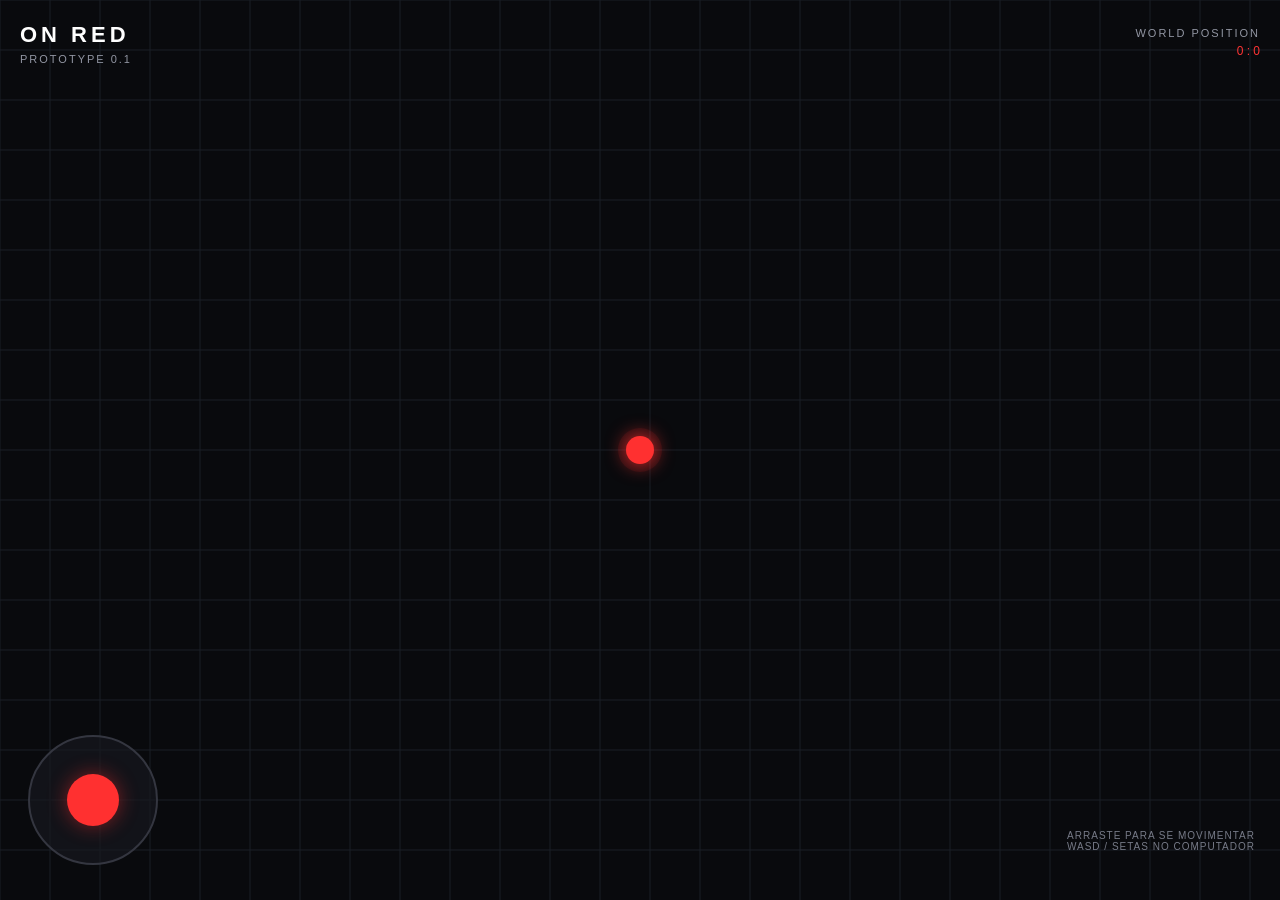
<file: Index.html>
<!DOCTYPE html>
<html lang="pt-BR">
<head>
<meta charset="UTF-8">
<meta name="viewport" content="width=device-width, initial-scale=1.0, maximum-scale=1.0, user-scalable=no">
<title>ON RED | Prototype 0.1</title>

<style>
* {
    margin: 0;
    padding: 0;
    box-sizing: border-box;
}

html, body {
    width: 100%;
    height: 100%;
    overflow: hidden;
    background: #090a0d;
    font-family: Arial, sans-serif;
    touch-action: none;
}

#game {
    display: block;
    width: 100%;
    height: 100%;
}

#hud {
    position: absolute;
    top: 22px;
    left: 20px;
    right: 20px;
    display: flex;
    justify-content: space-between;
    color: white;
    pointer-events: none;
    z-index: 2;
}

.logo {
    font-size: 22px;
    font-weight: 900;
    letter-spacing: 4px;
}

.status {
    font-size: 11px;
    color: #9296a3;
    margin-top: 5px;
    letter-spacing: 2px;
}

#position {
    color: #ff3434;
    font-size: 12px;
    text-align: right;
    margin-top: 5px;
}

#joystick {
    position: absolute;
    width: 130px;
    height: 130px;
    bottom: 35px;
    left: 28px;
    border: 2px solid #343640;
    border-radius: 50%;
    background: #171920aa;
    z-index: 3;
    touch-action: none;
}

#stick {
    position: absolute;
    width: 52px;
    height: 52px;
    left: 50%;
    top: 50%;
    transform: translate(-50%, -50%);
    border-radius: 50%;
    background: #ff3030;
    box-shadow: 0 0 20px #ff303077;
}

#instruction {
    position: absolute;
    bottom: 48px;
    right: 25px;
    color: #777b88;
    font-size: 10px;
    text-align: right;
    letter-spacing: 1px;
    pointer-events: none;
}
</style>
</head>

<body>

<canvas id="game"></canvas>

<div id="hud">
    <div>
        <div class="logo">ON RED</div>
        <div class="status">PROTOTYPE 0.1</div>
    </div>

    <div>
        <div class="status">WORLD POSITION</div>
        <div id="position">0 : 0</div>
    </div>
</div>

<div id="joystick">
    <div id="stick"></div>
</div>

<div id="instruction">
    ARRASTE PARA SE MOVIMENTAR<br>
    WASD / SETAS NO COMPUTADOR
</div>

<script>
const canvas = document.getElementById("game");
const ctx = canvas.getContext("2d");

const positionDisplay = document.getElementById("position");
const joystick = document.getElementById("joystick");
const stick = document.getElementById("stick");

let width = 0;
let height = 0;
let dpr = 1;

const player = {
    x: 0,
    y: 0,
    radius: 14,
    speed: 260,
    color: "#ff3030"
};

const camera = {
    x: 0,
    y: 0
};

const input = {
    x: 0,
    y: 0
};

const keys = {};

let lastTime = 0;
let joystickPointer = null;

function resize() {
    dpr = Math.min(window.devicePixelRatio || 1, 2);

    width = window.innerWidth;
    height = window.innerHeight;

    canvas.width = width * dpr;
    canvas.height = height * dpr;

    ctx.setTransform(dpr, 0, 0, dpr, 0, 0);
}

function drawArena() {
    ctx.fillStyle = "#090a0d";
    ctx.fillRect(0, 0, width, height);

    const gridSize = 50;

    const offsetX = ((-camera.x % gridSize) + gridSize) % gridSize;
    const offsetY = ((-camera.y % gridSize) + gridSize) % gridSize;

    ctx.beginPath();

    for (let x = offsetX; x < width; x += gridSize) {
        ctx.moveTo(x, 0);
        ctx.lineTo(x, height);
    }

    for (let y = offsetY; y < height; y += gridSize) {
        ctx.moveTo(0, y);
        ctx.lineTo(width, y);
    }

    ctx.strokeStyle = "#1b1e27";
    ctx.lineWidth = 1;
    ctx.stroke();
}

function drawPlayer() {
    const screenX = width / 2;
    const screenY = height / 2;

    ctx.beginPath();
    ctx.arc(screenX, screenY, player.radius + 8, 0, Math.PI * 2);
    ctx.fillStyle = "#ff303018";
    ctx.fill();

    ctx.beginPath();
    ctx.arc(screenX, screenY, player.radius, 0, Math.PI * 2);
    ctx.fillStyle = player.color;
    ctx.shadowColor = "#ff3030";
    ctx.shadowBlur = 20;
    ctx.fill();
    ctx.shadowBlur = 0;
}

function updateMovement(delta) {
    let moveX = input.x;
    let moveY = input.y;

    if (keys["ArrowLeft"] || keys["a"]) moveX -= 1;
    if (keys["ArrowRight"] || keys["d"]) moveX += 1;
    if (keys["ArrowUp"] || keys["w"]) moveY -= 1;
    if (keys["ArrowDown"] || keys["s"]) moveY += 1;

    const length = Math.hypot(moveX, moveY);

    if (length > 1) {
        moveX /= length;
        moveY /= length;
    }

    player.x += moveX * player.speed * delta;
    player.y += moveY * player.speed * delta;

    camera.x = player.x;
    camera.y = player.y;

    positionDisplay.textContent =
        `${Math.round(player.x)} : ${Math.round(player.y)}`;
}

function gameLoop(timestamp) {
    const delta = lastTime
        ? Math.min((timestamp - lastTime) / 1000, 0.05)
        : 0;

    lastTime = timestamp;

    updateMovement(delta);
    drawArena();
    drawPlayer();

    requestAnimationFrame(gameLoop);
}

// Joystick virtual

function moveJoystick(event) {
    const rect = joystick.getBoundingClientRect();

    const centerX = rect.left + rect.width / 2;
    const centerY = rect.top + rect.height / 2;

    let dx = event.clientX - centerX;
    let dy = event.clientY - centerY;

    const maxDistance = 39;
    const distance = Math.hypot(dx, dy);

    if (distance > maxDistance) {
        dx = dx / distance * maxDistance;
        dy = dy / distance * maxDistance;
    }

    input.x = dx / maxDistance;
    input.y = dy / maxDistance;

    stick.style.left = `calc(50% + ${dx}px)`;
    stick.style.top = `calc(50% + ${dy}px)`;
}

joystick.addEventListener("pointerdown", (event) => {
    if (joystickPointer !== null) return;

    joystickPointer = event.pointerId;
    joystick.setPointerCapture(event.pointerId);
    moveJoystick(event);
});

joystick.addEventListener("pointermove", (event) => {
    if (event.pointerId !== joystickPointer) return;
    moveJoystick(event);
});

function releaseJoystick(event) {
    if (event.pointerId !== joystickPointer) return;

    joystickPointer = null;
    input.x = 0;
    input.y = 0;

    stick.style.left = "50%";
    stick.style.top = "50%";
}

joystick.addEventListener("pointerup", releaseJoystick);
joystick.addEventListener("pointercancel", releaseJoystick);

// Teclado

window.addEventListener("keydown", (event) => {
    keys[event.key] = true;
});

window.addEventListener("keyup", (event) => {
    keys[event.key] = false;
});

window.addEventListener("blur", () => {
    Object.keys(keys).forEach(key => keys[key] = false);
});

// Inicialização

window.addEventListener("resize", resize);

resize();
requestAnimationFrame(gameLoop);
</script>

</body>
</html>
</file>
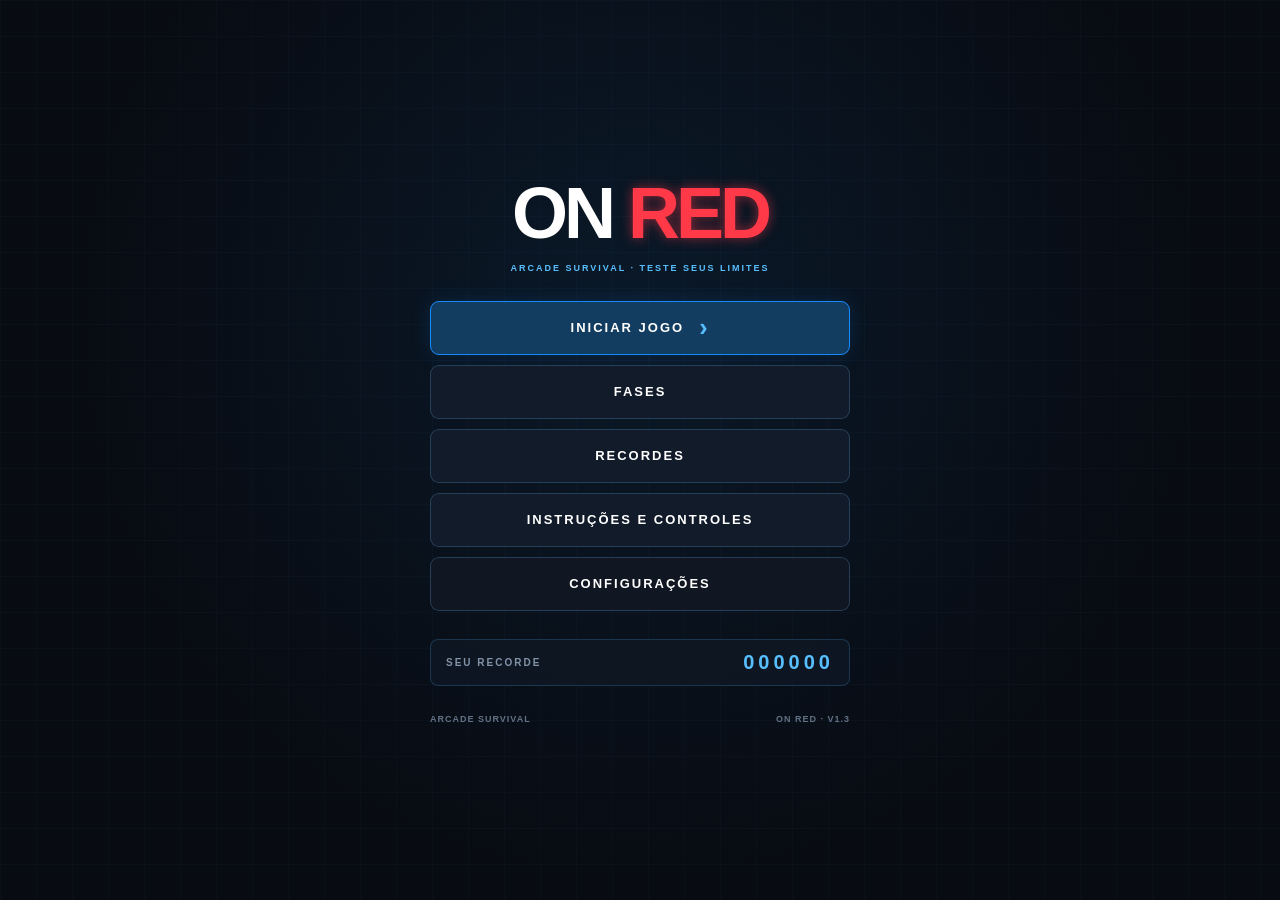
<file: index.html>
<!DOCTYPE html>
<html lang="pt-BR">

<head>
    <meta charset="UTF-8">

    <meta
        name="viewport"
        content="width=device-width, initial-scale=1.0, maximum-scale=1.0, user-scalable=no"
    >

    <meta name="theme-color" content="#080B12">

    <!-- PLAYGAMA BRIDGE SDK -->
    <script src="https://bridge.playgama.com/v2/stable/playgama-bridge.js"></script>

    <meta name="description" content="ON RED - Arcade Survival">

    <title>ON RED</title>

    <!-- GLOBAL STYLES -->
    <link rel="stylesheet" href="./css/style.css">

    <!-- MENU STYLES -->
    <link rel="stylesheet" href="./css/menu.css">
</head>

<body>

    <!-- GAME CANVAS -->
    <canvas id="gameCanvas"></canvas>

    <!-- PAUSE CONTROL -->
    <button
        type="button"
        id="pauseButton"
        class="pause-button"
        aria-label="Pausar partida"
        title="Pausar (P ou Esc)"
    >
        <span></span><span></span>
    </button>

    <!-- PAUSE SCREEN -->
    <section
        id="pauseScreen"
        class="pause-screen"
        aria-hidden="true"
    >
        <div class="pause-content">
            <div class="pause-logo">ON <span>RED</span></div>
            <span class="pause-label">PARTIDA PAUSADA</span>
            <div class="pause-divider"></div>
            <button type="button" id="resumeButton" class="pause-action pause-resume">CONTINUAR</button>
            <button type="button" id="pauseRestartButton" class="pause-action">REINICIAR</button>
            <button type="button" id="pauseMenuButton" class="pause-action pause-menu">MENU PRINCIPAL</button>
            <span class="pause-hint">P / ESC PARA CONTINUAR</span>
        </div>
    </section>


    <!-- MAIN MENU -->
    <main id="mainMenu" class="main-menu">
        <div class="menu-content" id="menuHome">
            <header class="menu-header">
                <div class="game-logo">ON <span>RED</span></div>
                <p class="game-subtitle">ARCADE SURVIVAL · TESTE SEUS LIMITES</p>
            </header>
            <section class="menu-actions" aria-label="Menu principal">
                <button type="button" id="playButton" class="menu-button play-button"><span>INICIAR JOGO</span><span class="button-arrow">›</span></button>
                <button type="button" id="phasesButton" class="menu-button">FASES</button>
                <button type="button" id="recordsButton" class="menu-button">RECORDES</button>
                <button type="button" id="instructionsButton" class="menu-button">INSTRUÇÕES E CONTROLES</button>
                <button type="button" id="settingsButton" class="menu-button settings-button">CONFIGURAÇÕES</button>
            </section>
            <div class="menu-best-preview"><span class="score-label">SEU RECORDE</span><strong id="bestScore" class="score-value">000000</strong></div>
            <footer class="menu-footer"><span>ARCADE SURVIVAL</span><span>ON RED · V1.3</span></footer>
        </div>

        <section id="phasesPanel" class="menu-panel hidden" aria-labelledby="phasesTitle">
            <div class="menu-panel-heading"><span class="menu-kicker">PROGRESSÃO</span><h2 id="phasesTitle">SELECIONE UMA FASE</h2></div>
            <article class="phase-card phase-available">
                <div><span class="phase-number">FASE 01</span><h3>ON RED</h3><p>Sobreviva, domine os sistemas e enfrente o Boss.</p></div>
                <span class="phase-status">DISPONÍVEL</span>
                <button type="button" id="phaseOneButton" class="menu-button play-button">JOGAR FASE 1 <span class="button-arrow">›</span></button>
            </article>
            <article class="phase-card phase-development">
                <div><span class="phase-number">FASE 02</span><h3>EM DESENVOLVIMENTO</h3><p>Novos perigos e mecânicas estão sendo preparados.</p></div>
                <span class="phase-status">ATUALIZAÇÕES EM BREVE</span>
            </article>
            <div class="menu-panel-note">As fases futuras serão liberadas por atualização.</div>
            <button type="button" class="menu-button menu-back" data-menu-back>VOLTAR</button>
        </section>

        <section id="recordsPanel" class="menu-panel hidden" aria-labelledby="recordsTitle">
            <div class="menu-panel-heading"><span class="menu-kicker">DESEMPENHO</span><h2 id="recordsTitle">RECORDES</h2></div>
            <div class="record-card"><span class="score-label">MELHOR PONTUAÇÃO</span><strong id="recordsBestScore" class="record-value">000000</strong><span class="record-caption">Recorde pessoal salvo neste dispositivo</span></div>
            <div class="record-card record-upcoming"><span class="score-label">RANKING MUNDIAL</span><strong>EM BREVE</strong><span class="record-caption">O placar online será adicionado em uma atualização futura.</span></div>
            <button type="button" class="menu-button menu-back" data-menu-back>VOLTAR</button>
        </section>

        <section id="instructionsPanel" class="menu-panel hidden" aria-labelledby="instructionsTitle">
            <div class="menu-panel-heading"><span class="menu-kicker">APRENDA A JOGAR</span><h2 id="instructionsTitle">CONTROLES</h2></div>
            <div class="control-group">
                <h3>COMPUTADOR</h3>
                <div class="control-row"><kbd>W</kbd><kbd>A</kbd><kbd>S</kbd><kbd>D</kbd><span>Movimentar o jogador</span></div>
                <div class="control-row"><kbd>↑</kbd><kbd>←</kbd><kbd>↓</kbd><kbd>→</kbd><span>Movimentar (alternativa)</span></div>
                <div class="control-row"><kbd>SHIFT</kbd><span>Para interagir com mecânicas do jogo.</span></div>
                <div class="control-row"><kbd>P</kbd><span>Pausar / continuar</span></div>
                <div class="control-row"><kbd>ESC</kbd><span>Pausar / continuar</span></div>
            </div>
            <div class="control-group">
                <h3>CELULAR</h3>
                <div class="control-row"><span class="control-icon">◎</span><span>Use o joystick virtual para movimentar.</span></div>
                <div class="control-row"><span class="control-icon">◆</span><span>Toque no botão Ready para interagir com mecânicas do jogo.</span></div>
                <div class="control-row"><span class="control-icon">Ⅱ</span><span>Use o botão no canto superior para pausar.</span></div>
            </div>
            <p class="menu-panel-note">Dica: sobreviva, evite os obstáculos e use o Perfect Timing no momento certo.</p>
            <button type="button" class="menu-button menu-back" data-menu-back>VOLTAR</button>
        </section>

        <section id="settingsPanel" class="menu-panel hidden" aria-labelledby="settingsTitle">
            <div class="menu-panel-heading"><span class="menu-kicker">PREFERÊNCIAS</span><h2 id="settingsTitle">CONFIGURAÇÕES</h2></div>
            <div class="setting-row"><div><label for="volumeSlider">VOLUME GERAL</label><p>Preferência salva neste dispositivo.</p></div><strong id="volumeValue">70%</strong></div>
            <input id="volumeSlider" class="volume-slider" type="range" min="0" max="100" step="1" value="70" aria-label="Volume geral">
            <div class="setting-scale"><span>MUDO</span><span>MÁXIMO</span></div>
            <div class="setting-row joystick-setting-row"><div><label for="joystickSide">POSIÇÃO DO ANALÓGICO</label><p>Escolha o lado do controle na tela.</p></div><select id="joystickSide" class="setting-select" aria-label="Posição do analógico"><option value="left">ESQUERDO</option><option value="right">DIREITO</option></select></div>
            <div class="setting-row language-setting-row"><div><label for="languageSelect">IDIOMA</label><p>Escolha o idioma do jogo.</p></div><select id="languageSelect" class="setting-select" aria-label="Idioma"><option value="pt-BR">PORTUGUÊS</option><option value="en">ENGLISH</option></select></div>
            <p class="menu-panel-note">O volume geral controla a música e todos os efeitos sonoros.</p>
            <button type="button" class="menu-button menu-back" data-menu-back>VOLTAR</button>
        </section>
    </main>

    <!-- GAME OVER -->
    <section
        id="gameOverScreen"
        class="game-over-screen"
        aria-hidden="true"
    >

        <div class="game-over-content">

            <header class="game-over-header">

                <div class="game-over-logo">
                    ON <span>RED</span>
                </div>

                <span class="game-over-label">
                    SURVIVAL TERMINATED
                </span>

            </header>

            <div class="game-over-message">

                <span class="game-over-line"></span>

                <h1 class="melting-title" data-text="GAME OVER">
                GAME OVER
                </h1>

                <p>
                    YOUR RUN HAS ENDED
                </p>

                <span class="game-over-line"></span>

            </div>

            <div class="game-over-actions">

                <div class="score-panel">

                    <span class="score-label">
                        SCORE
                    </span>

                    <span id="finalScore" class="score-value">
                        000000
                    </span>

                </div>

                <div class="score-panel">

                    <span class="score-label">
                        BEST
                    </span>

                    <span id="bestScoreGameOver" class="score-value">
                        000000
                    </span>

                </div>

                <div class="revive-offer">
                    <span class="revive-offer-label">CONTINUAÇÃO DISPONÍVEL</span>
                    <p>Duas chances por partida. A primeira está disponível desde o início; a segunda é desbloqueada ao derrotar o Boss. Você retorna com 1 vida e 50 HP, mantendo pontos e progresso.</p>
                    <button type="button" id="reviveButton" class="game-over-button revive-button">
                        REVIVE FREE <span>↻</span>
                    </button>
                    <span id="reviveUnavailable" class="revive-unavailable" hidden>CONTINUAÇÃO UTILIZADA · FIM DE JOGO</span>
                </div>

                <button
                    type="button"
                    id="retryButton"
                    class="game-over-button retry-button"
                >
                    RETRY
                    <span>↻</span>
                </button>

                <button
                    type="button"
                    id="gameOverMenuButton"
                    class="game-over-button menu-return-button"
                >
                    ENCERRAR PARTIDA
                </button>

            </div>

            <footer class="game-over-footer">
                ON RED · ARCADE SURVIVAL
            </footer>

        </div>

    </section>

    <!-- VICTORY SCREEN -->
    <section
        id="victoryScreen"
        class="game-over-screen victory-screen"
        aria-hidden="true"
    >

        <div class="game-over-content">

            <header class="game-over-header">

                <div class="game-over-logo">
                    ON <span>RED</span>
                </div>

                <span class="game-over-label">
                   MODO SOBREVIVÊNCIA INFINITA
                </span>

            </header>

            <div class="game-over-message victory-message">
                <span class="game-over-line"></span>
                <h1 class="victory-title">
                    VOCÊ SOBREVIVEU.<br>MAS ISSO NÃO ACABOU.
                </h1>
                <div class="victory-copy">
                    <strong>ATÉ ONDE VOCÊ CHEGA?.</strong>
                </div>
                <span class="game-over-line"></span>
            </div>

            <div class="game-over-actions">

                <div class="score-panel">

                    <span class="score-label">
                        SCORE
                    </span>

                    <span id="victoryFinalScore" class="score-value">
                        000000
                    </span>

                </div>

                <div class="score-panel">

                    <span class="score-label">
                        BEST
                    </span>

                    <span id="victoryBestScore" class="score-value">
                        000000
                    </span>

                </div>

                <button
                    type="button"
                    id="victoryRetryButton"
                    class="game-over-button retry-button"
                >
                    CONTINUAR
                    <span>↻</span>
                </button>

                <button
                    type="button"
                    id="victoryMenuButton"
                    class="game-over-button menu-return-button"
                >
                    MAIN MENU
                </button>

                </div>

    </section>

    <!-- GAME PHYSICS -->
    <script src="./js/obstaclePhysics.js"></script>

    <!-- OBSTACLE AI -->
    <script src="./js/obstacleAI.js"></script>

    <!-- LANGUAGE SYSTEM -->
    <script src="./js/i18n.js"></script>

    <!-- MENU SYSTEM -->
    <script src="./js/menu.js"></script>

    <!-- HEALTH SYSTEM -->
    <script src="./js/healthSystem.js"></script>

    <!-- MERGE SYSTEM -->
    <script src="./js/mergeSystem.js"></script>

    <!-- HEALTH UI -->
    <script src="./js/healthUI.js"></script>

    <!-- COLLISION SYSTEM -->
    <script src="./js/collisionSystem.js"></script>
    
    <!--keyboard -->
    <script src="./js/keyboardController.js"></script>
    
    <!-- HEXAGON OCCUPANCY SYSTEM -->
    <script src="./js/hexagonSystem.js"></script>

    <!-- PING PONG ENEMY -->
    <script src="./js/pingPong.js"></script>

    <!-- PERFECT TIMING LIFECYCLE -->
    <script src="./js/perfectTimingSystem.js"></script>

    <!-- BOSS SYSTEM (FASE 1) -->
    <script src="./js/bossSystem.js"></script>

    <!-- RESPONSIVE WORLD (ETAPA 1 — CAMADA CENTRAL DO MUNDO) -->
    <script src="./js/onredWorld.js"></script>

    <!-- AUDIO MANAGER -->
    <script src="./js/audio.js"></script>

    <!-- PLAYGAMA BRIDGE RUNTIME -->
    <script src="./js/playgamaBridge.js"></script>

    <!-- MAIN GAME ENGINE -->
    <script src="./js/main.js"></script>

</body>
</html>
</file>
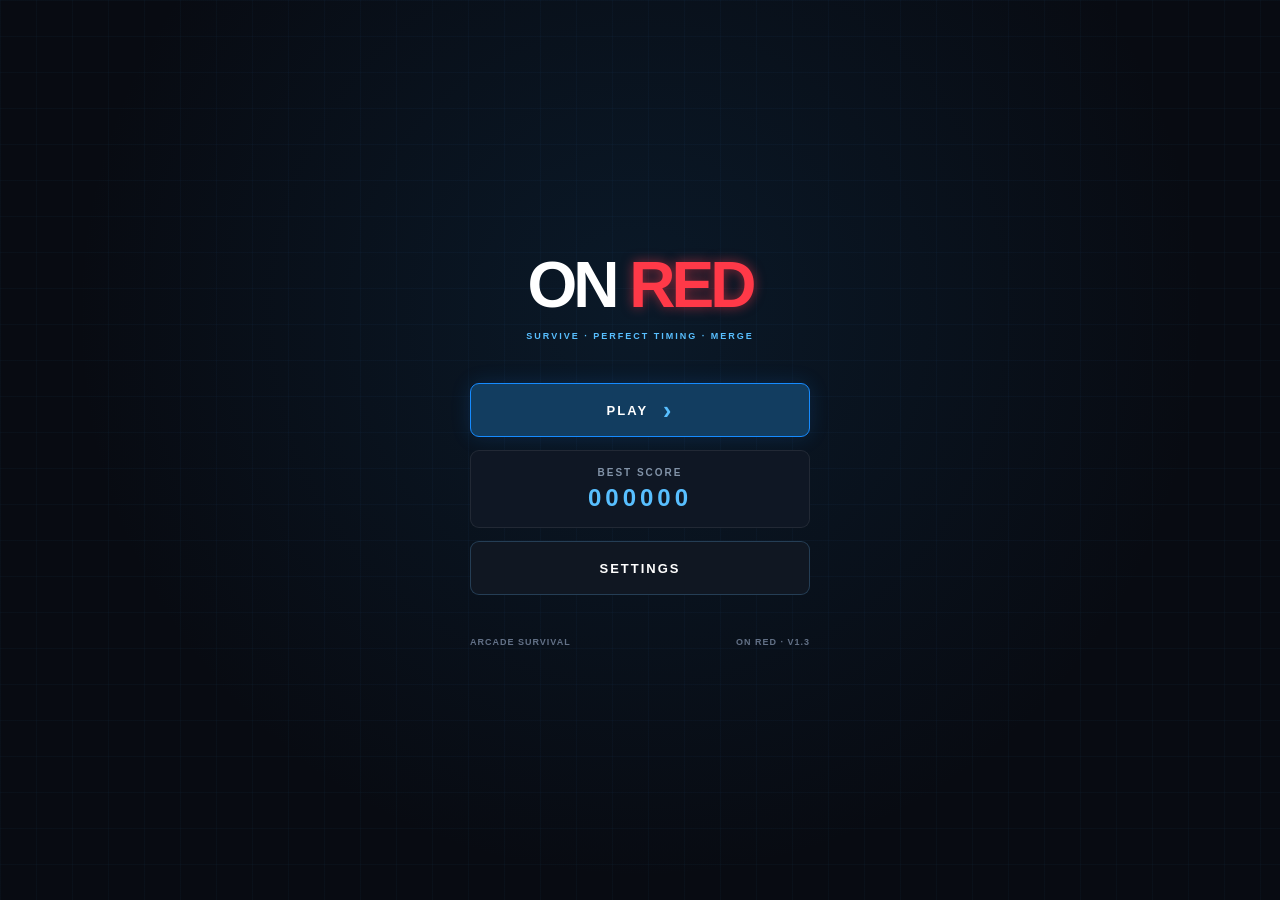
<file: preview-boss.html>
<!DOCTYPE html>
<html lang="pt-BR">

<head>
    <meta charset="UTF-8">

    <meta
        name="viewport"
        content="width=device-width, initial-scale=1.0, maximum-scale=1.0, user-scalable=no"
    >

    <meta name="theme-color" content="#080B12">

    <meta name="description" content="ON RED - Arcade Survival">

    <title>ON RED</title>

    <!-- GLOBAL STYLES -->
    <style>
/* css/style.css */

/* =================================
   ON RED - GLOBAL STYLES
================================= */

* {
    margin: 0;
    padding: 0;
    box-sizing: border-box;
}

html, body {
    width: 100%;
    height: 100%;
    overflow: hidden;
    background: #080B12;
}

body {
    position: fixed;
    inset: 0;
    user-select: none;
    -webkit-user-select: none;
    touch-action: none;
    font-family: Arial, Helvetica, sans-serif;
}

button {
    font: inherit;
    cursor: pointer;
    -webkit-tap-highlight-color: transparent;
}

#gameCanvas {
    position: fixed;
    inset: 0;
    display: block;
    width: 100vw;
    height: 100vh;
    touch-action: none;
}

/* =================================
   GAME OVER SCREEN
================================= */

.game-over-screen {
    position: fixed;
    inset: 0;
    z-index: 100;

    display: none;
    align-items: center;
    justify-content: center;

    padding: 24px;

    background:
        radial-gradient(
            circle at center,
            rgba(125, 12, 24, 0.15),
            transparent 55%
        ),
        rgba(3, 6, 13, 0.96);

    opacity: 0;
}

.game-over-screen.active {
    display: flex;
    animation: gameOverAppear 0.35s ease forwards;
}

/* =================================
   GAME OVER CONTENT
================================= */

.game-over-content {
    width: 100%;
    max-width: 360px;

    display: flex;
    flex-direction: column;
    align-items: center;

    gap: 38px;

    text-align: center;
}

/* =================================
   HEADER
================================= */

.game-over-header {
    display: flex;
    flex-direction: column;
    align-items: center;
    gap: 9px;
}

.game-over-logo {
    color: #FFFFFF;
    font-size: 27px;
    font-weight: 900;
    letter-spacing: 5px;
}

.game-over-logo span {
    color: #FF3030;
}

.game-over-label {
    color: #778397;
    font-size: 9px;
    font-weight: bold;
    letter-spacing: 3px;
}

/* =================================
   GAME OVER MESSAGE
================================= */

.game-over-message {
    width: 100%;

    display: flex;
    flex-direction: column;
    align-items: center;

    gap: 15px;
}

.game-over-message h1 {
    color: #FF3030;

    font-size: clamp(35px, 10vw, 48px);
    font-weight: 900;

    letter-spacing: 3px;

    text-shadow:
        0 0 12px rgba(255, 48, 48, 0.35),
        0 0 35px rgba(255, 48, 48, 0.12);
}

.game-over-message p {
    color: #A3ADBC;

    font-size: 10px;
    font-weight: bold;

    letter-spacing: 3px;
}

.game-over-line {
    width: 65px;
    height: 2px;

    background: #FF3030;

    box-shadow:
        0 0 10px rgba(255, 48, 48, 0.5);
}

/* =================================
   ACTIONS
================================= */

.game-over-actions {
    width: 100%;

    display: flex;
    flex-direction: column;
    gap: 13px;
}

.game-over-button {
    width: 100%;
    min-height: 55px;

    display: flex;
    align-items: center;
    justify-content: center;

    gap: 12px;

    border: 1px solid transparent;
    border-radius: 5px;

    font-size: 13px;
    font-weight: 900;
    letter-spacing: 2px;

    transition:
        background 0.2s ease,
        border-color 0.2s ease,
        transform 0.15s ease;
}

.game-over-button:active {
    transform: scale(0.97);
}

/* =================================
   RETRY BUTTON
================================= */

.retry-button {
    color: #FFFFFF;
    background: #E92735;

    box-shadow:
        0 0 20px rgba(233, 39, 53, 0.16);
}

.retry-button:hover {
    background: #FF3545;
}

.retry-button span {
    font-size: 22px;
    line-height: 1;
}

/* =================================
   MAIN MENU BUTTON
================================= */

.menu-return-button {
    color: #DCE3ED;

    background: #111925;

    border-color: #263447;
}

.menu-return-button:hover {
    background: #192536;
    border-color: #168BFF;
}

/* =================================
   FOOTER
================================= */

.game-over-footer {
    color: #465164;

    font-size: 9px;
    font-weight: bold;

    letter-spacing: 2px;
}

/* =================================
   ANIMATION
================================= */

@keyframes gameOverAppear {

    from {
        opacity: 0;
    }

    to {
        opacity: 1;
    }
}

/* =================================
   SMALL SCREENS
================================= */

@media (max-height: 600px) {

    .game-over-content {
        gap: 22px;
    }

    .game-over-message h1 {
        font-size: 34px;
    }

    .game-over-button {
        min-height: 47px;
    }
}

/* =================================
   VICTORY SCREEN — PHASE 1 COMPLETE
   ================================= */

.victory-phase2-card {
    width: 100%;

    display: flex;
    align-items: center;
    justify-content: center;

    min-height: 40px;

    border: 1px solid rgba(22, 139, 255, 0.35);

    background: rgba(18, 61, 96, 0.25);

    border-radius: 5px;
}

.victory-phase2-card span {
    color: #58BFFF;

    font-size: 9px;

    font-weight: bold;

    letter-spacing: 2px;
}

</style>

    <!-- MENU STYLES -->
    <style>
/* css/menu.css */

/* =====================================
   ON RED - HYBRID ARCADE MENU
   VERSION 3.0
===================================== */

.main-menu,
.main-menu * {
    box-sizing: border-box;
}

.main-menu {
    position: fixed;
    top: 0;
    left: 0;

    width: 100%;
    height: 100%;
    height: 100vh;

    z-index: 100;

    display: flex;
    align-items: center;
    justify-content: center;

    padding: 24px;

    overflow-y: auto;

    background-color: #080B12;
    background-image:
        radial-gradient(
            circle at 50% 35%,
            rgba(18, 75, 120, 0.22),
            transparent 65%
        );

    color: #FFFFFF;

    font-family: Arial, Helvetica, sans-serif;
}

/* GRID BACKGROUND */

.main-menu::before {
    content: "";

    position: absolute;
    top: 0;
    left: 0;

    width: 100%;
    height: 100%;

    background-image:
        linear-gradient(
            rgba(50, 145, 220, 0.04) 1px,
            transparent 1px
        ),
        linear-gradient(
            90deg,
            rgba(50, 145, 220, 0.04) 1px,
            transparent 1px
        );

    background-size: 36px 36px;

    pointer-events: none;
}

/* MAIN CONTENT */

.menu-content {
    position: relative;
    z-index: 2;

    width: 100%;
    max-width: 340px;

    margin: auto;

    display: flex;
    flex-direction: column;
    align-items: center;

    gap: 42px;
}

/* LOGO */

.menu-header {
    width: 100%;

    text-align: center;
}

.game-logo {
    color: #FFFFFF;

    font-size: 64px;
    font-weight: 900;

    line-height: 1;

    letter-spacing: -4px;

    white-space: nowrap;
}

.game-logo span {
    color: #FF3948;

    text-shadow:
        0 0 12px rgba(255, 57, 72, 0.55);
}

.game-subtitle {
    margin-top: 14px;

    color: #58BFFF;

    font-size: 9px;
    font-weight: bold;

    letter-spacing: 2px;
}

/* MENU ACTIONS */

.menu-actions {
    width: 100%;

    display: flex;
    flex-direction: column;

    gap: 13px;
}

/* BUTTON BASE */

.menu-button {
    width: 100%;
    height: 54px;

    display: flex;
    align-items: center;
    justify-content: center;

    border: 1px solid rgba(90, 160, 215, 0.28);
    border-radius: 9px;

    background: #111B29;

    color: #FFFFFF;

    font-family: Arial, Helvetica, sans-serif;
    font-size: 13px;
    font-weight: 800;

    letter-spacing: 2px;

    cursor: pointer;

    -webkit-tap-highlight-color: transparent;
}

.menu-button:active {
    transform: scale(0.97);
}

/* PLAY */

.play-button {
    gap: 15px;

    border: 1px solid #168BFF;

    background: #123D60;

    box-shadow:
        0 0 20px rgba(22, 139, 255, 0.16);
}

.button-arrow {
    color: #58BFFF;

    font-size: 25px;
}

/* BEST SCORE */

.score-panel {
    width: 100%;
    height: 78px;

    display: flex;
    flex-direction: column;
    align-items: center;
    justify-content: center;

    gap: 6px;

    border: 1px solid rgba(255, 255, 255, 0.08);
    border-radius: 9px;

    background: #0F1724;
}

.score-label {
    color: #8293A8;

    font-size: 10px;
    font-weight: bold;

    letter-spacing: 2px;
}

.score-value {
    color: #58BFFF;

    font-size: 24px;
    font-weight: 900;

    letter-spacing: 4px;
}

/* SETTINGS */

.settings-button {
    background: #101722;
}

/* FOOTER */

.menu-footer {
    width: 100%;

    display: flex;
    justify-content: space-between;
    align-items: center;

    color: #637187;

    font-size: 9px;
    font-weight: bold;

    letter-spacing: 1px;
}

/* SETTINGS PANEL */

.settings-panel {
    position: absolute;
    z-index: 5;

    width: 88%;
    max-width: 340px;

    padding: 28px;

    display: flex;
    flex-direction: column;

    gap: 20px;

    text-align: center;

    border: 1px solid #168BFF;
    border-radius: 12px;

    background: #0B111D;
}

.settings-panel h2 {
    color: #FFFFFF;

    font-size: 24px;
    letter-spacing: 3px;
}

.settings-panel p {
    color: #8796A9;
    font-size: 11px;
}

/* HIDDEN ELEMENTS */

.hidden {
    display: none !important;
}

/* SMALL SCREENS */

@media screen and (max-height: 650px) {

    .menu-content {
        gap: 22px;
    }

    .game-logo {
        font-size: 50px;
    }

    .game-subtitle {
        margin-top: 8px;
    }

    .menu-button {
        height: 46px;
    }

    .score-panel {
        height: 62px;
    }
}

@media screen and (max-width: 360px) {

    .main-menu {
        padding: 18px;
    }

    .game-logo {
        font-size: 56px;
    }

    .game-subtitle {
        font-size: 8px;
        letter-spacing: 1px;
    }
}
/* ==========================================
   ON RED - GAME OVER
   VERSION 3.4 - CLEAN STRETCH
========================================== */

.melting-title {
    position: relative;
    display: inline-block;

    margin: 0;
    font-family: Arial, Helvetica, sans-serif;
    font-size: clamp(2.8rem, 10vw, 5rem);
    font-weight: 1000;
    line-height: 1.1;
    letter-spacing: -2px;

    background: linear-gradient(
        180deg,
        #ffffff 0%,
        #ff7777 15%,
        #ff2020 42%,
        #c00000 75%,
        #650000 100%
    );

    -webkit-background-clip: text;
    background-clip: text;
    -webkit-text-fill-color: transparent;

    text-shadow: none;

    transform-origin: center top;
    will-change: transform;

    animation: redPlasticStretch 2s ease-in-out infinite;
}

@keyframes redPlasticStretch {
    0%, 100% {
        transform: scaleY(1);
    }

    30% {
        transform: scaleY(1.22);
    }

    45% {
        transform: scaleY(1.30);
    }

    60% {
        transform: scaleY(1.12);
    }

    75% {
        transform: scaleY(0.94);
    }

    88% {
        transform: scaleY(1.04);
    }
}

</style>
</head>

<body>

    <!-- GAME CANVAS -->
    <canvas id="gameCanvas"></canvas>

    <!-- MAIN MENU -->
    <main id="mainMenu" class="main-menu">

        <div class="menu-content">

            <header class="menu-header">

                <div class="game-logo">
                    ON <span>RED</span>
                </div>

                <p class="game-subtitle">
                    SURVIVE · PERFECT TIMING · MERGE
                </p>

            </header>

            <section class="menu-actions">

                <button
                    type="button"
                    id="playButton"
                    class="menu-button play-button"
                >
                    <span>PLAY</span>
                    <span class="button-arrow">›</span>
                </button>

                <div class="score-panel">

                    <span class="score-label">
                        BEST SCORE
                    </span>

                    <span id="bestScore" class="score-value">
                        000000
                    </span>

                </div>

                <button
                    type="button"
                    id="settingsButton"
                    class="menu-button settings-button"
                >
                    SETTINGS
                </button>

            </section>

            <footer class="menu-footer">

                <span>ARCADE SURVIVAL</span>
                <span>ON RED · V1.3</span>

            </footer>

        </div>

        <!-- SETTINGS PANEL -->
        <section
            id="settingsPanel"
            class="settings-panel hidden"
        >

            <h2>SETTINGS</h2>

            <p>CONFIGURAÇÕES</p>

            <button
                type="button"
                id="backButton"
                class="menu-button"
            >
                BACK
            </button>

        </section>

    </main>

    <!-- GAME OVER -->
    <section
        id="gameOverScreen"
        class="game-over-screen"
        aria-hidden="true"
    >

        <div class="game-over-content">

            <header class="game-over-header">

                <div class="game-over-logo">
                    ON <span>RED</span>
                </div>

                <span class="game-over-label">
                    SURVIVAL TERMINATED
                </span>

            </header>

            <div class="game-over-message">

                <span class="game-over-line"></span>

                <h1 class="melting-title" data-text="GAME OVER">
                GAME OVER
                </h1>

                <p>
                    YOUR RUN HAS ENDED
                </p>

                <span class="game-over-line"></span>

            </div>

            <div class="game-over-actions">

                <div class="score-panel">

                    <span class="score-label">
                        SCORE
                    </span>

                    <span id="finalScore" class="score-value">
                        000000
                    </span>

                </div>

                <div class="score-panel">

                    <span class="score-label">
                        BEST
                    </span>

                    <span id="bestScoreGameOver" class="score-value">
                        000000
                    </span>

                </div>

                <button
                    type="button"
                    id="retryButton"
                    class="game-over-button retry-button"
                >
                    RETRY
                    <span>↻</span>
                </button>

                <button
                    type="button"
                    id="gameOverMenuButton"
                    class="game-over-button menu-return-button"
                >
                    MAIN MENU
                </button>

            </div>

            <footer class="game-over-footer">
                ON RED · ARCADE SURVIVAL
            </footer>

        </div>

    </section>

    <!-- VICTORY SCREEN -->
    <section
        id="victoryScreen"
        class="game-over-screen victory-screen"
        aria-hidden="true"
    >

        <div class="game-over-content">

            <header class="game-over-header">

                <div class="game-over-logo">
                    ON <span>RED</span>
                </div>

                <span class="game-over-label">
                    PHASE 1 COMPLETE
                </span>

            </header>

            <div class="game-over-message">

                <span class="game-over-line"></span>

                <h1 class="melting-title" data-text="FASE 1 CONCLUÍDA">
                FASE 1 CONCLUÍDA
                </h1>

                <p>
                    FINAL BOSS DEFEATED
                </p>

                <span class="game-over-line"></span>

            </div>

            <div class="game-over-actions">

                <div class="score-panel">

                    <span class="score-label">
                        SCORE
                    </span>

                    <span id="victoryFinalScore" class="score-value">
                        000000
                    </span>

                </div>

                <div class="score-panel">

                    <span class="score-label">
                        BEST
                    </span>

                    <span id="victoryBestScore" class="score-value">
                        000000
                    </span>

                </div>

                <button
                    type="button"
                    id="victoryRetryButton"
                    class="game-over-button retry-button"
                >
                    RETRY
                    <span>↻</span>
                </button>

                <button
                    type="button"
                    id="victoryMenuButton"
                    class="game-over-button menu-return-button"
                >
                    MAIN MENU
                </button>

                <div class="victory-phase2-card">
                    <span>FASE 2 · ATUALIZAÇÕES EM BREVE</span>
                </div>

            </div>

            <footer class="game-over-footer">
                ON RED · ARCADE SURVIVAL
            </footer>

        </div>

    </section>

    <!-- GAME PHYSICS -->
    <script>
/* js/obstaclePhysics.js */

/*
 * ON RED
 * OBSTACLE PHYSICS
 * Version: 1.3
 *
 * Sistema de repulsão por velocidade.
 * Objetivo: manter espaçamento com movimento individual.
 */

const ObstaclePhysics = {

    // CALCULAR REPULSÃO ENTRE OBSTÁCULOS

    calculateRepulsion(obstacles, size) {

        const gap = 20;
        const minimumDistance = size + gap;
        const repulsionGain = 25;
        const maxRepulsion = 300;

        const forces = obstacles.map(() => ({
            x: 0,
            y: 0
        }));

        for (let i = 0; i < obstacles.length; i++) {

            for (let j = i + 1; j < obstacles.length; j++) {

                const a = obstacles[i];
                const b = obstacles[j];

                const dx = b.x - a.x;
                const dy = b.y - a.y;

                const overlapX =
                    minimumDistance - Math.abs(dx);

                const overlapY =
                    minimumDistance - Math.abs(dy);

                if (overlapX <= 0 || overlapY <= 0) {
                    continue;
                }

                if (overlapX < overlapY) {

                    const direction = dx === 0
                        ? (i % 2 === 0 ? 1 : -1)
                        : Math.sign(dx);

                    const force = Math.min(
                        maxRepulsion,
                        overlapX * repulsionGain
                    );

                    forces[i].x -= direction * force;
                    forces[j].x += direction * force;

                } else {

                    const direction = dy === 0
                        ? (i % 2 === 0 ? 1 : -1)
                        : Math.sign(dy);

                    const force = Math.min(
                        maxRepulsion,
                        overlapY * repulsionGain
                    );

                    forces[i].y -= direction * force;
                    forces[j].y += direction * force;
                }
            }
        }

        return forces;
    },

    // SISTEMA ANTIGO MANTIDO POR COMPATIBILIDADE

    separate(obstacles, size, deltaTime) {

        const gap = 20;
        const minimumDistance = size + gap;
        const iterations = 2;

        const safeDelta = Math.max(
            0,
            Math.min(deltaTime, 0.05)
        );

        const strength = Math.min(1, safeDelta * 24);

        for (let iteration = 0; iteration < iterations; iteration++) {

            for (let i = 0; i < obstacles.length; i++) {

                for (let j = i + 1; j < obstacles.length; j++) {

                    const a = obstacles[i];
                    const b = obstacles[j];

                    const dx = b.x - a.x;
                    const dy = b.y - a.y;

                    const overlapX =
                        minimumDistance - Math.abs(dx);

                    const overlapY =
                        minimumDistance - Math.abs(dy);

                    if (overlapX <= 0 || overlapY <= 0) {
                        continue;
                    }

                    if (overlapX < overlapY) {

                        const direction = dx === 0
                            ? (i % 2 === 0 ? 1 : -1)
                            : Math.sign(dx);

                        const correction = (overlapX * strength) / 2;

                        a.x -= direction * correction;
                        b.x += direction * correction;

                    } else {

                        const direction = dy === 0
                            ? (i % 2 === 0 ? 1 : -1)
                            : Math.sign(dy);

                        const correction = (overlapY * strength) / 2;

                        a.y -= direction * correction;
                        b.y += direction * correction;
                    }
                }
            }
        }
    }
};

</script>

    <!-- OBSTACLE AI -->
    <script>
/* js/obstacleAI.js */

/*
 * ON RED
 * OBSTACLE AI
 * Version: 1.0
 *
 * Gerenciamento de comportamento dos obstáculos.
 */

const ObstacleAI = {

    attacker: null,

    // INICIALIZAR A INTELIGÊNCIA

    initialize(obstacles) {
        this.attacker = null;
        this.selectAttacker(obstacles);
    },

    // ESCOLHER O ATACANTE

    selectAttacker(obstacles) {

        if (!obstacles.length) {
            this.attacker = null;
            return;
        }

        let closest = obstacles[0];
        let shortestDistance = Infinity;

        obstacles.forEach(obstacle => {

            const dx = player.x - obstacle.x;
            const dy = player.y - obstacle.y;

            const distance = Math.hypot(dx, dy);

            if (distance < shortestDistance) {
                shortestDistance = distance;
                closest = obstacle;
            }
        });

        this.attacker = closest;
        closest.role = "attacker";
    },

    // IDENTIFICAR OS PRESSURIZADORES

    updateRoles(obstacles) {

        obstacles.forEach(obstacle => {
            obstacle.role =
                obstacle === this.attacker
                    ? "attacker"
                    : "pressure";
        });
    },
    
    // CALCULAR MOVIMENTO DE CADA OBSTÁCULO

    getDesiredVelocity(obstacle, index, player, speed) {

        const dx = player.x - obstacle.x;
        const dy = player.y - obstacle.y;

        const distance = Math.hypot(dx, dy);

        if (distance === 0) {
            return { x: 0, y: 0 };
        }

        const nx = dx / distance;
        const ny = dy / distance;

        // ATACANTE: PERSEGUIÇÃO DIRETA

        if (obstacle.role === "attacker") {
           const aggression = 1.4;

           return {
             x: nx * speed * aggression,
             y: ny * speed * aggression
           };
        }

        // PRESSURIZADORES: APROXIMAÇÃO E REPOSICIONAMENTO

        const pressureRadius = 130;
        const orbitSpeed = 35;

        const radialError = distance - pressureRadius;

        const radialSpeed = Math.max(
            -speed * 0.55,
            Math.min(speed * 0.55, radialError * 1.2)
        );

        const direction = obstacle.orbitDirection ??
            (index % 2 === 0 ? 1 : -1);

        const tangentX = -ny * direction;
        const tangentY = nx * direction;

        return {
            x: nx * radialSpeed + tangentX * orbitSpeed,
            y: ny * radialSpeed + tangentY * orbitSpeed
        };
}
};


</script>

    <!-- MENU SYSTEM -->
    <script>
/* js/menu.js */

/*
 * ON RED
 * MENU MODULE
 * Version: 1.3 - Direct Integration
 */
const ONREDMenu = (() => {
    const elements = {
        container: document.getElementById("mainMenu"),
        play: document.getElementById("playButton"),
        settings: document.getElementById("settingsButton"),
        settingsPanel: document.getElementById("settingsPanel"),
        back: document.getElementById("backButton"),
        bestScore: document.getElementById("bestScore")
    };

    function checkElements() {
        for (const [name, element] of Object.entries(elements)) {
            if (!element) {
                console.error(`[ON RED] Elemento não encontrado: ${name}`);
                return false;
            }
        }
        return true;
    }

    function loadBestScore() {
        let score = 0;

        try {
            score = Number(localStorage.getItem("onRedBestScore") || 0) || 0;
        } catch (error) {
            console.warn("[ON RED] Erro ao carregar recorde:", error);
        }

        elements.bestScore.textContent = String(score).padStart(6, "0");
    }

    function showMenu() {
        elements.container.classList.remove("hidden");
        elements.settingsPanel.classList.add("hidden");
        loadBestScore();
    }

    function hideMenu() {
        elements.container.classList.add("hidden");
    }

    function openSettings() {
        elements.settingsPanel.classList.remove("hidden");
    }

    function closeSettings() {
        elements.settingsPanel.classList.add("hidden");
    }

    function startGame() {
        if (typeof window.startONREDGame !== "function") {
            console.error("[ON RED] Função de início do jogo não encontrada.");
            return;
        }

        window.startONREDGame();
        hideMenu();
    }

    function initialize() {
        if (!checkElements()) return;

        elements.play.addEventListener("click", startGame);
        elements.settings.addEventListener("click", openSettings);
        elements.back.addEventListener("click", closeSettings);

        showMenu();
    }

    return {
        initialize,
        showMenu,
        hideMenu
    };
})();

ONREDMenu.initialize();

</script>

    <!-- HEALTH SYSTEM -->
    <script>
/* js/healthSystem.js */

/*
 * ON RED
 * HEALTH SYSTEM
 * Version: 1.1
 *
 * 1 vida inicial + até 4 vidas extras.
 * Máximo total: 5 vidas.
 */

(function () {
    "use strict";

    const CONFIG = {
        initialLives: 1,
        maxExtraLives: 4,
        maxLives: 5,
        maxHP: 100
    };

    let state = {};

    function reset() {
        state = {
            lives: CONFIG.initialLives,
            maxLives: CONFIG.maxLives,
            hp: CONFIG.maxHP,
            maxHP: CONFIG.maxHP,
            gameOver: false
        };

        return getState();
    }

    function getState() {
        return { ...state };
    }

    function applyDamage(amount) {
        if (state.gameOver) {
            return {
                applied: false,
                reason: "game_over",
                state: getState()
            };
        }

        if (
            typeof amount !== "number" ||
            !Number.isFinite(amount) ||
            amount <= 0
        ) {
            return {
                applied: false,
                reason: "invalid_damage",
                state: getState()
            };
        }

        const previousHP = state.hp;
        state.hp = Math.max(0, state.hp - amount);

        const damageApplied = previousHP - state.hp;
        let lifeLost = false;

        if (state.hp <= 0) {
            state.lives--;
            lifeLost = true;

            if (state.lives > 0) {
                state.hp = CONFIG.maxHP;
            } else {
                state.hp = 0;
                state.gameOver = true;
            }
        }

        return {
            applied: damageApplied > 0,
            damage: damageApplied,
            lifeLost,
            gameOver: state.gameOver,
            state: getState()
        };
    }

    function heal(amount) {
        if (state.gameOver) {
            return {
                applied: false,
                reason: "game_over",
                state: getState()
            };
        }

        if (
            typeof amount !== "number" ||
            !Number.isFinite(amount) ||
            amount <= 0
        ) {
            return {
                applied: false,
                reason: "invalid_heal",
                state: getState()
            };
        }

        const previousHP = state.hp;

        state.hp = Math.min(
            state.maxHP,
            state.hp + amount
        );

        return {
            applied: state.hp > previousHP,
            healed: state.hp - previousHP,
            state: getState()
        };
    }

    function addExtraLife() {
        if (state.gameOver) {
            return {
                applied: false,
                reason: "game_over",
                state: getState()
            };
        }

        if (state.lives >= CONFIG.maxLives) {
            return {
                applied: false,
                reason: "life_limit_reached",
                state: getState()
            };
        }

        state.lives++;

        return {
            applied: true,
            lifeGranted: true,
            state: getState()
        };
    }

    reset();

    window.ONREDHealthSystem = {
        reset,
        getState,
        applyDamage,
        heal,
        addExtraLife
    };

    console.log("[ON RED] Health System carregado.");

})();

</script>

    <!-- MERGE SYSTEM -->
    <script>
/* js/mergeSystem.js */
/*
 * ON RED
 * MERGE SYSTEM
 * Version: 1.0
 *
 * Esferas vermelhas coletáveis dentro da arena.
 *
 * Regra do Merge:
 * - HP abaixo de 100%: recupera HP (nunca passa de 100%).
 * - HP em 100%: concede uma vida extra.
 *
 * A esfera é removida no momento da coleta, impedindo
 * que a mesma esfera seja ativada mais de uma vez.
 */

(function () {
    "use strict";

    // ==========================================
    // CONFIGURAÇÃO
    // ==========================================

  const CONFIG = {
    radius: 9,
    healAmount: 25,

    bonusScorePerOrb: 1000,

    maxOrbs: 4,
    initialOrbs: 2,
    spawnInterval: 6,

    margin: 55,
    spawnAttempts: 20,

    pulseSpeed: 3.2,
    glowBlur: 18
};

    // ==========================================
    // ESTADO INTERNO
    // ==========================================

    const orbs = [];

    let spawnTimer = 0;
    let elapsed = 0;

    // ==========================================
    // POSIÇÃO ALEATÓRIA DENTRO DA ARENA
    // ==========================================

    function randomOrbPosition(arena, player) {

        const width = arena && arena.width ? arena.width : 0;
        const height = arena && arena.height ? arena.height : 0;

        const minX = CONFIG.margin;
        const maxX = Math.max(minX, width - CONFIG.margin);

        const minY = CONFIG.margin;
        const maxY = Math.max(minY, height - CONFIG.margin);

        let x = (minX + maxX) / 2;
        let y = (minY + maxY) / 2;

        const playerX = player ? player.x : null;
        const playerY = player ? player.y : null;
        const playerRadius = player ? player.radius : 0;

        const safeDistance =
            playerRadius + CONFIG.radius + 30;

        for (let attempt = 0; attempt < CONFIG.spawnAttempts; attempt++) {

            x = minX + Math.random() * (maxX - minX);
            y = minY + Math.random() * (maxY - minY);

            const farFromPlayer =
                playerX === null ||
                Math.hypot(x - playerX, y - playerY) > safeDistance;

            if (farFromPlayer) {
                break;
            }
        }

        return { x, y };
    }

    // ==========================================
    // GERAÇÃO DE ESFERAS
    // ==========================================

    function spawnOrb(arena, player) {

        if (orbs.length >= CONFIG.maxOrbs) {
            return null;
        }

        const position = randomOrbPosition(arena, player);

        const orb = {
            x: position.x,
            y: position.y,
            radius: CONFIG.radius,
            phase: Math.random() * Math.PI * 2,
            collected: false
        };

        orbs.push(orb);

        return orb;
    }

    // ==========================================
    // DETECÇÃO DE COLETA
    // ==========================================

    function isTouchingPlayer(orb, player) {

        if (!orb || !player) return false;

        const dx = player.x - orb.x;
        const dy = player.y - orb.y;

        const limit = player.radius + orb.radius;

        return dx * dx + dy * dy <= limit * limit;
    }

    // ==========================================
    // APLICAÇÃO DO EFEITO (MERGE)
    // ==========================================

    function applyMerge(healthSystem) {

        const health = healthSystem || window.ONREDHealthSystem;

        if (!health) {
            return null;
        }

        const state = health.getState();

        // HP ABAIXO DE 100%: RECUPERA HP.
        if (state.hp < state.maxHP) {
            const result = health.heal(CONFIG.healAmount);

            return {
                type: "heal",
                applied: result.applied,
                healed: result.healed || 0,
                hp: result.state.hp,
                maxHP: result.state.maxHP
            };
        }

        // HP EM 100%: TENTA CONCEDER VIDA EXTRA.
        const result = health.addExtraLife();

        // LIMITE DE 5 VIDAS ATINGIDO: CONVERTE A ESFERA EM PONTOS.
        if (result.reason === "life_limit_reached") {
            return {
                type: "bonus_score",
                applied: true,
                points: CONFIG.bonusScorePerOrb
            };
        }

        return {
            type: "extra_life",
            applied: result.applied,
            lives: result.state.lives,
            maxLives: result.state.maxLives
        };
    }

    // ==========================================
    // ATUALIZAÇÃO
    // ==========================================

    function update(deltaTime, player, arena, healthSystem) {

        if (typeof deltaTime !== "number" || deltaTime < 0) {
            return [];
        }

        elapsed += deltaTime;
        spawnTimer += deltaTime;

        if (spawnTimer >= CONFIG.spawnInterval) {

            spawnTimer = 0;

            spawnOrb(arena, player);
        }

        const results = [];

        for (let index = orbs.length - 1; index >= 0; index--) {

            const orb = orbs[index];

            if (!isTouchingPlayer(orb, player)) {
                continue;
            }

            // Marca e remove antes de aplicar o efeito para
            // que a mesma esfera nunca seja contada duas vezes.
            orb.collected = true;
            orbs.splice(index, 1);

            const merge = applyMerge(healthSystem);

            if (merge) {
                results.push(merge);
            }
        }

        return results;
    }

    // ==========================================
    // DESENHO
    // ==========================================

    function draw(ctx) {

        if (!ctx) return;

        orbs.forEach(orb => {

            const pulse =
                1 + Math.sin(elapsed * CONFIG.pulseSpeed + orb.phase) * 0.12;

            const radius = orb.radius * pulse;

            ctx.save();

            // AURA EXTERNA

            ctx.beginPath();
            ctx.arc(orb.x, orb.y, radius + 3, 0, Math.PI * 2);

            ctx.strokeStyle = "rgba(255, 48, 63, 0.45)";
            ctx.lineWidth = 2;
            ctx.stroke();

            // ESFERA VERMELHA

            ctx.beginPath();
            ctx.arc(orb.x, orb.y, radius, 0, Math.PI * 2);

            ctx.fillStyle = "#FF303F";
            ctx.shadowColor = "#FF303F";
            ctx.shadowBlur = CONFIG.glowBlur;
            ctx.fill();

            // BRILHO INTERNO

            ctx.beginPath();
            ctx.arc(
                orb.x - radius * 0.3,
                orb.y - radius * 0.3,
                radius * 0.3,
                0,
                Math.PI * 2
            );

            ctx.fillStyle = "rgba(255,255,255,0.7)";
            ctx.shadowBlur = 0;
            ctx.fill();

            ctx.restore();
        });
    }

    // ==========================================
    // RESET
    // ==========================================

    function reset(arena, player) {

        orbs.length = 0;

        spawnTimer = 0;
        elapsed = 0;

        for (let i = 0; i < CONFIG.initialOrbs; i++) {
            spawnOrb(arena, player);
        }
    }

    // ==========================================
    // ESTADO PÚBLICO
    // ==========================================

    function getOrbs() {

        return orbs.map(orb => ({
            x: orb.x,
            y: orb.y,
            radius: orb.radius,
            collected: orb.collected
        }));
    }

    function getConfig() {
        return { ...CONFIG };
    }

    // ==========================================
    // API GLOBAL
    // ==========================================

    window.ONREDMergeSystem = {
        update,
        draw,
        reset,
        spawnOrb,
        getOrbs,
        getConfig,
        healAmount: CONFIG.healAmount
    };

    console.log("[ON RED] Merge System carregado.");

})();

</script>

    <!-- HEALTH UI -->
    <script>
/* js/healthUI.js */
/*
 * ON RED
 * HEALTH UI
 * Version: 1.0
 *
 * HUD de vidas e HP.
 * Renderização Canvas 2D.
 */

(function () {
    "use strict";

    // ==========================================
    // CONFIGURAÇÃO VISUAL
    // ==========================================

    const CONFIG = {
        margin: 22,

        lifeRadius: 7,
        lifeSpacing: 23,

        barWidth: 125,
        barHeight: 9,

        colors: {
            life: "#FF303F",
            emptyLife: "#54232B",

            hp: "#FF303F",
            hpBackground: "#303743",

            text: "#FFFFFF",
            secondary: "#AAB4C3"
        }
    };

    // ==========================================
    // VALIDAR DEPENDÊNCIA
    // ==========================================

    function getHealthSystem() {
        return window.ONREDHealthSystem || null;
    }

    // ==========================================
    // DESENHAR VIDAS
    // ==========================================

    function drawLives(ctx, state, x, y) {

        for (let i = 0; i < state.maxLives; i++) {

            const lifeX =
                x + i * CONFIG.lifeSpacing;

            const filled = i < state.lives;

            ctx.beginPath();

            ctx.arc(
                lifeX,
                y,
                CONFIG.lifeRadius,
                0,
                Math.PI * 2
            );

            if (filled) {

                // MESMA IDENTIDADE DA BOLA DO JOGADOR E DAS ESFERAS DO MERGE:
                // núcleo vermelho com brilho e ponto de luz branco.

                ctx.shadowColor = CONFIG.colors.life;
                ctx.shadowBlur = 10;

                ctx.fillStyle = CONFIG.colors.life;

                ctx.fill();

                ctx.shadowBlur = 0;

                ctx.beginPath();

                ctx.arc(
                    lifeX - CONFIG.lifeRadius * 0.3,
                    y - CONFIG.lifeRadius * 0.3,
                    CONFIG.lifeRadius * 0.3,
                    0,
                    Math.PI * 2
                );

                ctx.fillStyle = "rgba(255,255,255,0.7)";

                ctx.fill();

            } else {

                ctx.fillStyle = CONFIG.colors.emptyLife;

                ctx.fill();
            }
        }
    }

    // ==========================================
    // DESENHAR BARRA DE HP
    // ==========================================

    function drawHP(ctx, state, x, y) {

        const percentage = Math.max(
            0,
            Math.min(1, state.hp / state.maxHP)
        );

        // FUNDO DA BARRA

        ctx.fillStyle =
            CONFIG.colors.hpBackground;

        ctx.fillRect(
            x,
            y,
            CONFIG.barWidth,
            CONFIG.barHeight
        );

        // PREENCHIMENTO

        if (percentage > 0) {

            // MESMA IDENTIDADE DAS ESFERAS: brilho vermelho no preenchimento.

            ctx.shadowColor = CONFIG.colors.hp;
            ctx.shadowBlur = 10;

            ctx.fillStyle =
                CONFIG.colors.hp;

            ctx.fillRect(
                x,
                y,
                CONFIG.barWidth * percentage,
                CONFIG.barHeight
            );

            ctx.shadowBlur = 0;
        }

        // CONTORNO

        ctx.strokeStyle =
            "rgba(255,255,255,0.15)";

        ctx.lineWidth = 1;

        ctx.strokeRect(
            x,
            y,
            CONFIG.barWidth,
            CONFIG.barHeight
        );
    }

    // ==========================================
    // FEEDBACK DE MUDANÇA DE HP / VIDAS
    // ==========================================

    // A UI compara o estado de um frame com o anterior e exibe um
    // texto curto (dano, cura, vida extra, vida perdida) que se desvanece.

    const FEEDBACK_DURATION = 1.4;

    let lastSnapshot = null;
    let lastClock = null;
    let feedback = null;

    function updateFeedback(state) {

        const now = performance.now();
        const delta = lastClock === null ? 0 : (now - lastClock) / 1000;
        lastClock = now;

        if (feedback) {
            feedback.timer = Math.max(0, feedback.timer - delta);
            if (feedback.timer === 0) {
                feedback = null;
            }
        }

        if (!lastSnapshot) {
            lastSnapshot = { ...state };
            return;
        }

        const hpDelta = state.hp - lastSnapshot.hp;
        const livesDelta = state.lives - lastSnapshot.lives;

        // Reinício de partida: estados pulam de uma vez (ex.: 0 -> 1 vida,
        // 100 HP). Não é evento de gameplay, não gera feedback.
        const matchRestarted =
            (lastSnapshot.lives === 0 && state.lives > 0) ||
            (livesDelta > 0 && hpDelta > 50);

        if (
            !feedback &&
            !matchRestarted &&
            (hpDelta !== 0 || livesDelta !== 0)
        ) {
            if (livesDelta < 0) {
                feedback = { text: "LIFE LOST", color: CONFIG.colors.life, timer: FEEDBACK_DURATION };
            } else if (hpDelta < 0) {
                feedback = { text: `-${Math.ceil(-hpDelta)} HP`, color: CONFIG.colors.life, timer: FEEDBACK_DURATION };
            } else if (hpDelta > 0) {
                feedback = { text: `+${Math.ceil(hpDelta)} HP`, color: CONFIG.colors.text, timer: FEEDBACK_DURATION };
            } else if (livesDelta > 0) {
                feedback = { text: "EXTRA LIFE", color: "#168BFF", timer: FEEDBACK_DURATION };
            }
        }

        lastSnapshot = { ...state };
    }

    function drawFeedback(ctx, x, y) {

        if (!feedback) return;

        ctx.save();

        ctx.globalAlpha = Math.min(1, feedback.timer / (FEEDBACK_DURATION * 0.6));

        ctx.font = "bold 10px Arial";
        ctx.textAlign = "left";
        ctx.textBaseline = "middle";

        ctx.fillStyle = feedback.color;

        ctx.fillText(feedback.text, x, y);

        ctx.restore();
    }

    // ==========================================
    // DESENHAR HUD COMPLETO
    // ==========================================

    function draw(ctx, canvas) {

        const health = getHealthSystem();

        if (!health || !ctx || !canvas) {
            return;
        }

        const state = health.getState();

        updateFeedback(state);

        const x = CONFIG.margin;
        const y = CONFIG.margin;

        ctx.save();

        // TEXTO LIVES

        ctx.font = "bold 10px Arial";
        ctx.textAlign = "left";
        ctx.textBaseline = "middle";

        ctx.fillStyle =
            CONFIG.colors.secondary;

        ctx.fillText(
            "LIVES",
            x,
            y
        );

        // INDICADORES DE VIDA

        drawLives(
            ctx,
            state,
            x + 58,
            y
        );

        // TEXTO HP

        ctx.fillStyle =
            CONFIG.colors.text;

        ctx.fillText(
            "HP",
            x,
            y + 25
        );

        ctx.textAlign = "right";

        ctx.fillText(
            `${Math.ceil(state.hp)}%`,
            x + CONFIG.barWidth,
            y + 25
        );

        // BARRA DE HP

        drawHP(
            ctx,
            state,
            x,
            y + 37
        );

        // FEEDBACK DE MUDANÇA (ao lado da barra)

        drawFeedback(
            ctx,
            x + CONFIG.barWidth + 14,
            y + 37 + CONFIG.barHeight / 2
        );

        ctx.restore();
    }

    // ==========================================
    // API PÚBLICA
    // ==========================================

    window.ONREDHealthUI = {
        draw
    };

    console.log("[ON RED] Health UI carregada.");

})();

</script>

    <!-- COLLISION SYSTEM -->
    <script>
/* js/collisionSystem.js */

/*
 * ON RED
 * COLLISION SYSTEM
 * Version: 1.1
 *
 * Detecção círculo x retângulo.
 * Dano: 25 HP
 * Invulnerabilidade: 1 segundo
 * Feedback: descarga elétrica de impacto.
 */

(function () {
    "use strict";

    // ======================================
    // CONFIGURAÇÃO
    // ======================================

    const CONFIG = {
        damage: 25,
        invulnerabilityTime: 1,
        effectDuration: 0.32
    };

    // ======================================
    // ESTADO INTERNO
    // ======================================

    let invulnerabilityTimer = 0;
    let isInvulnerable = false;
    let impactEffectTimer = 0;

    // ======================================
    // DETECÇÃO CÍRCULO x RETÂNGULO
    // ======================================

    function checkCircleRectangle(circle, rectangle, size) {

        const half = size / 2;

        const left = rectangle.x - half;
        const right = rectangle.x + half;
        const top = rectangle.y - half;
        const bottom = rectangle.y + half;

        const closestX = Math.max(left, Math.min(circle.x, right));
        const closestY = Math.max(top, Math.min(circle.y, bottom));

        const dx = circle.x - closestX;
        const dy = circle.y - closestY;

        return (
            dx * dx + dy * dy <=
            circle.radius * circle.radius
        );
    }

    // ======================================
    // VERIFICAÇÃO DE COLISÃO
    // ======================================

    function checkCollisions(player, obstacles, obstacleSize) {

        if (!player || !Array.isArray(obstacles)) {
            return false;
        }

        if (isInvulnerable) {
            return false;
        }

        for (const obstacle of obstacles) {

            if (
                checkCircleRectangle(
                    player,
                    obstacle,
                    obstacleSize
                )
            ) {
                return true;
            }
        }

        return false;
    }

    // ======================================
    // REGISTRO DE COLISÃO
    // ======================================

    function registerCollision() {

        if (isInvulnerable) {
            return false;
        }

        isInvulnerable = true;

        invulnerabilityTimer =
            CONFIG.invulnerabilityTime;

        impactEffectTimer =
            CONFIG.effectDuration;

        return true;
    }

    // ======================================
    // ATUALIZAÇÃO
    // ======================================

    function update(deltaTime) {

        if (isInvulnerable) {

            invulnerabilityTimer -= deltaTime;

            if (invulnerabilityTimer <= 0) {

                invulnerabilityTimer = 0;
                isInvulnerable = false;
            }
        }

        if (impactEffectTimer > 0) {

            impactEffectTimer -= deltaTime;

            impactEffectTimer = Math.max(
                0,
                impactEffectTimer
            );
        }
    }

    // ======================================
    // EFEITO VISUAL DE IMPACTO
    // ======================================

    function drawImpact(ctx, player) {

        if (!ctx || !player || impactEffectTimer <= 0) {
            return;
        }

        const progress =
            1 - impactEffectTimer / CONFIG.effectDuration;

        const alpha = 1 - progress;
        const radius = player.radius + 8 + progress * 15;

        ctx.save();

        ctx.translate(player.x, player.y);
        ctx.globalAlpha = alpha;

        // AURA VERMELHA

        ctx.beginPath();
        ctx.arc(0, 0, radius, 0, Math.PI * 2);

        ctx.strokeStyle = "#FF303F";
        ctx.lineWidth = 5;
        ctx.shadowColor = "#FF303F";
        ctx.shadowBlur = 28;
        ctx.stroke();

        // DESCARGAS ELÉTRICAS

        ctx.lineWidth = 2.5;
        ctx.strokeStyle = "#FFFFFF";
        ctx.shadowColor = "#FF303F";
        ctx.shadowBlur = 20;

        const branches = 12;

        for (let i = 0; i < branches; i++) {

            const angle =
                (Math.PI * 2 / branches) * i +
                Math.sin(progress * 18 + i) * 0.15;

            const innerRadius = player.radius - 2;
            const outerRadius = radius + Math.sin(i * 4) * 5;

            const midRadius =
                (innerRadius + outerRadius) / 2;

            const midAngle =
                angle + Math.sin(i * 7 + progress * 20) * 0.13;

            ctx.beginPath();

            ctx.moveTo(
                Math.cos(angle) * innerRadius,
                Math.sin(angle) * innerRadius
            );

            ctx.lineTo(
                Math.cos(midAngle) * midRadius,
                Math.sin(midAngle) * midRadius
            );

            ctx.lineTo(
                Math.cos(angle) * outerRadius,
                Math.sin(angle) * outerRadius
            );

            ctx.stroke();
        }

        // NÚCLEO BRANCO DO IMPACTO

        ctx.beginPath();
        ctx.arc(0, 0, player.radius + 2, 0, Math.PI * 2);

        ctx.strokeStyle = "#FFFFFF";
        ctx.lineWidth = 2;
        ctx.shadowColor = "#FFFFFF";
        ctx.shadowBlur = 22;
        ctx.stroke();

        ctx.restore();
    }

    // ======================================
    // RESET
    // ======================================

    function reset() {

        invulnerabilityTimer = 0;
        isInvulnerable = false;
        impactEffectTimer = 0;
    }

    // ======================================
    // ESTADO PÚBLICO
    // ======================================

    function getState() {

        return {
            isInvulnerable,
            invulnerabilityTimer,
            impactEffectTimer,
            damage: CONFIG.damage
        };
    }

    // ======================================
    // API GLOBAL
    // ======================================

    window.ONREDCollisionSystem = {
        checkCollisions,
        registerCollision,
        update,
        drawImpact,
        reset,
        getState
    };

    console.log("[ON RED] Collision System carregado.");

})();

</script>
    
    <!--keyboard -->
    <script>
/* js/keyboardController.js */

/*
 * ON RED
 * KEYBOARD CONTROLLER
 * Version: 1.1
 *
 * WASD + Arrow Keys
 * SHIFT: one-shot Perfect Timing request
 * Diagonal movement normalized
 */

(function () {
    "use strict";

    const keys = new Set();
    let perfectTimingRequested = false;

    const KEY_MAP = {
        KeyW: "up",
        ArrowUp: "up",
        KeyS: "down",
        ArrowDown: "down",
        KeyA: "left",
        ArrowLeft: "left",
        KeyD: "right",
        ArrowRight: "right"
    };

    function isMovementKey(code) {
        return Object.prototype.hasOwnProperty.call(KEY_MAP, code);
    }

    function handleKeyDown(event) {

        // SHIFT dispara uma solicitação única, sem repetir enquanto segurado.
        if (event.code === "ShiftLeft" || event.code === "ShiftRight") {
            if (!event.repeat) {
                perfectTimingRequested = true;
            }
            return;
        }

        if (!isMovementKey(event.code)) return;

        if (event.code.startsWith("Arrow")) {
            event.preventDefault();
        }

        keys.add(event.code);
    }

    function handleKeyUp(event) {
        if (!isMovementKey(event.code)) return;

        if (event.code.startsWith("Arrow")) {
            event.preventDefault();
        }

        keys.delete(event.code);
    }

    function reset() {
        keys.clear();
        perfectTimingRequested = false;
    }

    function consumePerfectTimingRequest(isPlaying) {
        const requested = perfectTimingRequested;
        perfectTimingRequested = false;
        return Boolean(isPlaying && requested);
    }

    window.addEventListener("blur", reset);

    document.addEventListener("visibilitychange", function () {
        if (document.hidden) reset();
    });

    function getVector(isPlaying) {
        if (!isPlaying) return { x: 0, y: 0 };

        let x = 0;
        let y = 0;

        keys.forEach(code => {
            switch (KEY_MAP[code]) {
                case "up": y -= 1; break;
                case "down": y += 1; break;
                case "left": x -= 1; break;
                case "right": x += 1; break;
            }
        });

        const magnitude = Math.hypot(x, y);
        if (magnitude > 0) {
            x /= magnitude;
            y /= magnitude;
        }

        return { x, y };
    }

    window.addEventListener("keydown", handleKeyDown);
    window.addEventListener("keyup", handleKeyUp);

    window.ONREDKeyboardController = {
        getVector,
        consumePerfectTimingRequest,
        reset
    };

    console.log("[ON RED] Keyboard Controller loaded.");
})();

</script>
    
    <!-- HEXAGON OCCUPANCY SYSTEM -->
    <script>
/* js/hexagonSystem.js */
/*
 * ON RED
 * HEXAGON OCCUPANCY SYSTEM
 * Static arena obstacles with player, pursuer and Ping Pong collisions.
 */
(function (root) {
    "use strict";

    const CONFIG = {
        radius: 30,
        // Limite de objetos simultâneos, não de gerações ao longo da partida.
        maxHexagons: 8,
        spawnInterval: 8,
        spawnAttempts: 60,
        playerSafeMargin: 90,
        obstacleGap: 8,
        initialHealth: 3,
        pingPongDamage: 1,
        fillColor: "#087BEB",
        strokeColor: "#65B8FF"
    };

    const hexagons = [];
    let spawnTimer = 0;
    let nextId = 1;

    function clamp(value, min, max) {
        return Math.max(min, Math.min(max, value));
    }

    function vertices(hex) {
        const points = [];
        for (let i = 0; i < 6; i++) {
            const angle = -Math.PI / 6 + i * Math.PI / 3;
            points.push({
                x: hex.x + Math.cos(angle) * hex.radius,
                y: hex.y + Math.sin(angle) * hex.radius
            });
        }
        return points;
    }

    function pointInPolygon(point, polygon) {
        let inside = false;
        for (let i = 0, j = polygon.length - 1; i < polygon.length; j = i++) {
            const a = polygon[i], b = polygon[j];
            const crosses = ((a.y > point.y) !== (b.y > point.y)) &&
                (point.x < (b.x - a.x) * (point.y - a.y) / ((b.y - a.y) || 1e-9) + a.x);
            if (crosses) inside = !inside;
        }
        return inside;
    }

    function closestPointOnSegment(point, a, b) {
        const dx = b.x - a.x, dy = b.y - a.y;
        const lengthSquared = dx * dx + dy * dy;
        const t = lengthSquared > 0
            ? clamp(((point.x - a.x) * dx + (point.y - a.y) * dy) / lengthSquared, 0, 1)
            : 0;
        return { x: a.x + dx * t, y: a.y + dy * t };
    }

    function circlePolygonContact(circle, polygon) {
        let closest = null;
        let minDistanceSquared = Infinity;
        for (let i = 0; i < polygon.length; i++) {
            const candidate = closestPointOnSegment(
                circle, polygon[i], polygon[(i + 1) % polygon.length]
            );
            const dx = circle.x - candidate.x, dy = circle.y - candidate.y;
            const distanceSquared = dx * dx + dy * dy;
            if (distanceSquared < minDistanceSquared) {
                minDistanceSquared = distanceSquared;
                closest = candidate;
            }
        }

        const inside = pointInPolygon(circle, polygon);
        const radius = Math.max(0, Number(circle.radius) || 0);
        if (!inside && minDistanceSquared > radius * radius) return null;

        let nx = inside ? closest.x - circle.x : circle.x - closest.x;
        let ny = inside ? closest.y - circle.y : circle.y - closest.y;
        let distance = Math.hypot(nx, ny);

        if (distance < 1e-8) {
            nx = circle.x - polygon.reduce((sum, p) => sum + p.x, 0) / polygon.length;
            ny = circle.y - polygon.reduce((sum, p) => sum + p.y, 0) / polygon.length;
            distance = Math.hypot(nx, ny) || 1;
        }

        nx /= distance;
        ny /= distance;
        return {
            nx, ny, closest,
            penetration: inside ? radius + distance : radius - distance,
            inside
        };
    }

    function polygonAxes(polygon) {
        const axes = [];
        for (let i = 0; i < polygon.length; i++) {
            const a = polygon[i], b = polygon[(i + 1) % polygon.length];
            const dx = b.x - a.x, dy = b.y - a.y;
            const length = Math.hypot(dx, dy) || 1;
            axes.push({ x: -dy / length, y: dx / length });
        }
        return axes;
    }

    function project(polygon, axis) {
        let min = Infinity, max = -Infinity;
        for (const point of polygon) {
            const value = point.x * axis.x + point.y * axis.y;
            min = Math.min(min, value);
            max = Math.max(max, value);
        }
        return { min, max };
    }

    function polygonCollision(a, b) {
        let smallestOverlap = Infinity;
        let smallestAxis = null;
        const axes = polygonAxes(a).concat(polygonAxes(b));
        for (const axis of axes) {
            const pa = project(a, axis), pb = project(b, axis);
            const overlap = Math.min(pa.max - pb.min, pb.max - pa.min);
            if (overlap <= 0) return null;
            if (overlap < smallestOverlap) {
                smallestOverlap = overlap;
                smallestAxis = axis;
            }
        }

        const centerA = a.reduce((s, p) => ({ x: s.x + p.x / a.length, y: s.y + p.y / a.length }), {x:0,y:0});
        const centerB = b.reduce((s, p) => ({ x: s.x + p.x / b.length, y: s.y + p.y / b.length }), {x:0,y:0});
        if ((centerB.x - centerA.x) * smallestAxis.x +
            (centerB.y - centerA.y) * smallestAxis.y < 0) {
            smallestAxis = { x: -smallestAxis.x, y: -smallestAxis.y };
        }
        return { overlap: smallestOverlap, nx: smallestAxis.x, ny: smallestAxis.y };
    }

    function rectangleVertices(rectangle, size) {
        const half = size / 2;
        return [
            {x: rectangle.x-half, y: rectangle.y-half},
            {x: rectangle.x+half, y: rectangle.y-half},
            {x: rectangle.x+half, y: rectangle.y+half},
            {x: rectangle.x-half, y: rectangle.y+half}
        ];
    }

    function circleRectOverlap(circle, rectangle, size) {
        const half = size / 2;
        const x = clamp(circle.x, rectangle.x-half, rectangle.x+half);
        const y = clamp(circle.y, rectangle.y-half, rectangle.y+half);
        const dx = circle.x-x, dy = circle.y-y;
        return dx*dx + dy*dy < circle.radius*circle.radius;
    }

    function isPositionClear(x, y, arena, player, obstacles, obstacleSize, pingPongState) {
        const radius = CONFIG.radius;
        if (x < radius + 4 || y < radius + 4 ||
            x > arena.width - radius - 4 || y > arena.height - radius - 4) return false;

        if (player && Math.hypot(x-player.x, y-player.y) <
            radius + (player.radius || 0) + CONFIG.playerSafeMargin) return false;

        for (const obstacle of obstacles || []) {
            if (!obstacle || obstacle.state === "ELIMINATED" || obstacle.state === "RESPAWNING") continue;
            if (circleRectOverlap({x,y,radius:radius+CONFIG.obstacleGap}, obstacle, obstacleSize)) return false;
        }

        for (const other of hexagons) {
            if (Math.hypot(x-other.x, y-other.y) <
                radius + other.radius + CONFIG.obstacleGap) return false;
        }

        const ball = pingPongState && pingPongState.ball;
        if (ball && Math.hypot(x-ball.x, y-ball.y) <
            radius + ball.radius + CONFIG.obstacleGap) return false;

        return true;
    }

    function spawn(arena, player, obstacles, obstacleSize, pingPongState) {
        if (!arena || !Number.isFinite(arena.width) || !Number.isFinite(arena.height) ||
            hexagons.length >= CONFIG.maxHexagons ||
            arena.width < CONFIG.radius * 2 + 8 || arena.height < CONFIG.radius * 2 + 8) return null;

        for (let attempt = 0; attempt < CONFIG.spawnAttempts; attempt++) {
            const x = CONFIG.radius + 4 + Math.random() * (arena.width - CONFIG.radius * 2 - 8);
            const y = CONFIG.radius + 4 + Math.random() * (arena.height - CONFIG.radius * 2 - 8);
            if (!isPositionClear(x, y, arena, player, obstacles, obstacleSize, pingPongState)) continue;

            const hex = {
                id: nextId++,
                x, y,
                radius: CONFIG.radius,
                maxHealth: CONFIG.initialHealth,
                health: CONFIG.initialHealth,
                destroyed: false
            };
            hexagons.push(hex);
            return hex;
        }
        return null;
    }

    function update(deltaTime, arena, player, obstacles, obstacleSize, pingPongState) {
        if (!Number.isFinite(deltaTime) || deltaTime < 0 || !arena) return;
        spawnTimer += deltaTime;
        // A geração é contínua durante a partida: hexágonos destruídos liberam
        // vagas para novas unidades, respeitando apenas o limite simultâneo.
        if (spawnTimer >= CONFIG.spawnInterval && hexagons.length < CONFIG.maxHexagons) {
            const created = spawn(arena, player, obstacles, obstacleSize, pingPongState);
            if (created) spawnTimer = 0;
            else spawnTimer = Math.min(spawnTimer, CONFIG.spawnInterval);
        }
    }

    function damage(hex, amount) {
        if (!hex || hex.destroyed || !hexagons.includes(hex) ||
            !Number.isFinite(amount) || amount <= 0) return false;
        hex.health = Math.max(0, hex.health - amount);
        if (hex.health <= 0) {
            hex.destroyed = true;
            const index = hexagons.indexOf(hex);
            if (index >= 0) hexagons.splice(index, 1);
        }
        return true;
    }

    function resolvePlayer(player, healthSystem, collisionSystem) {
        if (!player) return false;
        let touching = false;

        for (const hex of hexagons) {
            const contact = circlePolygonContact(player, vertices(hex));
            if (!contact) continue;
            touching = true;
            player.x += contact.nx * (contact.penetration + 0.5);
            player.y += contact.ny * (contact.penetration + 0.5);

            const registered = collisionSystem ? collisionSystem.registerCollision() : true;
            if (registered && healthSystem) {
                const damageAmount = collisionSystem
                    ? collisionSystem.getState().damage
                    : 25;
                const result = healthSystem.applyDamage(damageAmount);
                if (result.gameOver && typeof root.triggerGameOver === "function") root.triggerGameOver();
            }
        }
        return touching;
    }

    function resolveObstacles(obstacles, obstacleSize) {
        if (!Array.isArray(obstacles)) return 0;
        let resolved = 0;
        for (const obstacle of obstacles) {
            if (!obstacle || obstacle.state === "ELIMINATED" || obstacle.state === "RESPAWNING") continue;
            for (const hex of hexagons) {
                const collision = polygonCollision(vertices(hex), rectangleVertices(obstacle, obstacleSize));
                if (!collision) continue;
                obstacle.x += collision.nx * (collision.overlap + 0.5);
                obstacle.y += collision.ny * (collision.overlap + 0.5);
                resolved++;
            }
        }
        return resolved;
    }

    function resolvePingPongCollision(ball, electric = false) {
        if (!ball) return false;
        for (const hex of hexagons) {
            const contact = circlePolygonContact(ball, vertices(hex));
            if (!contact) continue;

            // Separa a bola da superfície antes de refletir sua velocidade.
            ball.x += contact.nx * (contact.penetration + 0.5);
            ball.y += contact.ny * (contact.penetration + 0.5);

            const velocityAlongNormal = ball.vx * contact.nx + ball.vy * contact.ny;
            if (velocityAlongNormal < 0) {
                ball.vx -= 2 * velocityAlongNormal * contact.nx;
                ball.vy -= 2 * velocityAlongNormal * contact.ny;
            }

            // Durante a sobrecarga, o impacto elétrico destrói o hexágono
            // imediatamente, mas preserva o rebote e a trajetória da bola.
            damage(hex, electric ? hex.health : CONFIG.pingPongDamage);
            return true;
        }
        return false;
    }

    function isCirclePositionClear(circle) {
        if (!circle) return true;
        return !hexagons.some(hex =>
            circlePolygonContact(circle, vertices(hex)) !== null
        );
    }

    function constrainToArena(arena) {
        if (!arena) return;
        for (const hex of hexagons) {
            hex.x = clamp(hex.x, hex.radius + 4, Math.max(hex.radius + 4, arena.width - hex.radius - 4));
            hex.y = clamp(hex.y, hex.radius + 4, Math.max(hex.radius + 4, arena.height - hex.radius - 4));
        }
    }

    function draw(ctx) {
        if (!ctx) return;
        for (const hex of hexagons) {
            const points = vertices(hex);
            ctx.save();
            ctx.beginPath();
            points.forEach((point, index) => {
                if (index === 0) ctx.moveTo(point.x, point.y);
                else ctx.lineTo(point.x, point.y);
            });
            ctx.closePath();
            ctx.fillStyle = CONFIG.fillColor;
            ctx.shadowColor = CONFIG.fillColor;
            ctx.shadowBlur = 16;
            ctx.fill();
            ctx.shadowBlur = 0;
            ctx.strokeStyle = CONFIG.strokeColor;
            ctx.lineWidth = 2;
            ctx.stroke();

            const barWidth = hex.radius * 1.25;
            const barY = hex.y - hex.radius - 10;
            ctx.fillStyle = "rgba(0,0,0,0.65)";
            ctx.fillRect(hex.x - barWidth/2, barY, barWidth, 4);
            ctx.fillStyle = "#FFFFFF";
            ctx.fillRect(hex.x - barWidth/2, barY, barWidth * (hex.health / hex.maxHealth), 4);
            ctx.restore();
        }
    }

    function reset() {
        hexagons.length = 0;
        spawnTimer = 0;
        nextId = 1;
    }

    function configure(options) {
        if (!options || typeof options !== "object") return getConfig();
        for (const key of ["radius","maxHexagons","spawnInterval","spawnAttempts",
            "playerSafeMargin","obstacleGap","initialHealth","pingPongDamage"]) {
            if (Object.prototype.hasOwnProperty.call(options,key) &&
                Number.isFinite(options[key]) && options[key] > 0) CONFIG[key] = options[key];
        }
        return getConfig();
    }

    function getConfig() { return { ...CONFIG }; }
    function getState() {
        return {
            count: hexagons.length,
            spawnTimer,
            hexagons: hexagons.map(hex => ({...hex}))
        };
    }
    function getHexagons() { return hexagons.slice(); }

    const api = {
        update, spawn, draw, reset, configure, getConfig, getState, getHexagons,
        vertices, circlePolygonContact, polygonCollision, rectangleVertices,
        resolvePlayer, resolveObstacles, resolvePingPongCollision,
        isCirclePositionClear, constrainToArena, damage
    };

    if (typeof module !== "undefined" && module.exports) module.exports = api;
    if (root) root.ONREDHexagonSystem = api;
})(typeof window !== "undefined" ? window : globalThis);

</script>

    <!-- PING PONG ENEMY -->
    <script>
/* js/pingPong.js */
/*
 * ON RED
 * PING PONG ENEMY + ELECTRIC OVERLOAD
 * Movimento autônomo, rebotes, aceleração progressiva e eletrização.
 */
(function () {
    "use strict";

    const CONFIG = {
        radius: 12,
        speed: 380,
        maxSpeed: 1200,
        spawnInterval: 10,
        spawnMargin: 32,
        minPlayerDistance: 130,
        spawnAttempts: 40,
        knockbackSpeed: 900,
        knockbackDamping: 4,
        controlRecoveryDuration: 1,
        controlMinMultiplier: 0.2,
        collisionSpeedMultiplier: 1.08,
        overloadHitCount: 20,
        electrifiedDuration: 3,
        stunIntervalMin: 0.22,
        stunIntervalMax: 0.58,
        stunDurationMin: 0.10,
        stunDurationMax: 0.22
    };

    let ball = null;
    let spawnTimer = 0;
    let knockbackX = 0;
    let knockbackY = 0;
    let controlSlowTimer = 0;
    let overloadHits = 0;
    let electrifiedTimer = 0;
    let stunTimer = 0;
    let nextStunIn = 0;

    function clamp(value, min, max) {
        return Math.max(min, Math.min(max, value));
    }

    function randomBetween(min, max) {
        return min + Math.random() * (max - min);
    }

    function isClearOfObstacles(x, y, obstacles, obstacleSize) {
        if (!Array.isArray(obstacles)) return true;
        const half = (Number(obstacleSize) || 0) / 2;
        for (const obstacle of obstacles) {
            if (!obstacle || obstacle.state === "ELIMINATED" || obstacle.state === "RESPAWNING") continue;
            const closestX = clamp(x, obstacle.x - half, obstacle.x + half);
            const closestY = clamp(y, obstacle.y - half, obstacle.y + half);
            const dx = x - closestX, dy = y - closestY;
            if (dx * dx + dy * dy < CONFIG.radius * CONFIG.radius) return false;
        }
        return true;
    }

    function createSpawnPosition(arena, player, obstacles, obstacleSize, hexSystem) {
        const minX = CONFIG.radius + CONFIG.spawnMargin;
        const maxX = Math.max(minX, arena.width - minX);
        const minY = CONFIG.radius + CONFIG.spawnMargin;
        const maxY = Math.max(minY, arena.height - minY);

        for (let attempt = 0; attempt < CONFIG.spawnAttempts; attempt++) {
            const candidate = {
                x: minX + Math.random() * (maxX - minX),
                y: minY + Math.random() * (maxY - minY)
            };
            const playerDistance = Math.hypot(candidate.x - player.x, candidate.y - player.y);
            const clearOfPlayer = playerDistance >= player.radius + CONFIG.radius + CONFIG.minPlayerDistance;
            if (clearOfPlayer &&
                isClearOfObstacles(candidate.x, candidate.y, obstacles, obstacleSize) &&
                (!hexSystem || typeof hexSystem.isCirclePositionClear !== "function" ||
                    hexSystem.isCirclePositionClear({ x: candidate.x, y: candidate.y, radius: CONFIG.radius }))) {
                return candidate;
            }
        }
        return null;
    }

    function randomDirection() {
        let angle = 0, vx = 0, vy = 0;
        for (let attempt = 0; attempt < 30; attempt++) {
            angle = Math.random() * Math.PI * 2;
            vx = Math.cos(angle);
            vy = Math.sin(angle);
            if (Math.abs(vx) >= 0.2 && Math.abs(vy) >= 0.2) break;
        }
        return { x: vx, y: vy };
    }

    function currentSpeed() {
        return ball ? Math.hypot(ball.vx, ball.vy) : CONFIG.speed;
    }

    function setBallSpeed(speed) {
        if (!ball) return;
        const magnitude = Math.hypot(ball.vx, ball.vy) || 1;
        const cappedSpeed = Math.min(speed, CONFIG.maxSpeed);
        ball.vx = ball.vx / magnitude * cappedSpeed;
        ball.vy = ball.vy / magnitude * cappedSpeed;
    }

    function startOverload() {
        if (!ball || ball.electric) return;
        ball.electric = true;
    }

    function registerValidImpact() {
        if (!ball) return;
        // Cada impacto válido acelera a bola, inclusive durante a sobrecarga.
        setBallSpeed(currentSpeed() * CONFIG.collisionSpeedMultiplier);
        if (!ball.electric) {
            overloadHits++;
            if (overloadHits >= CONFIG.overloadHitCount) startOverload();
        }
    }

    function endOverload() {
        if (ball) ball.electric = false;
        overloadHits = 0;
        // O fim da sobrecarga remove apenas a eletricidade.
        // A velocidade acumulada só é restaurada no contato com o jogador.
    }

    function spawn(arena, player, obstacles, obstacleSize, hexSystem) {
        if (ball || !arena || !player) return false;
        const position = createSpawnPosition(arena, player, obstacles, obstacleSize, hexSystem);
        if (!position) return false;
        const direction = randomDirection();
        ball = {
            x: position.x, y: position.y,
            vx: direction.x * CONFIG.speed,
            vy: direction.y * CONFIG.speed,
            radius: CONFIG.radius,
            electric: false
        };
        return true;
    }

    function applyPlayerKnockback(deltaTime, player, arena) {
        if (!player || !arena) return;
        if (Math.abs(knockbackX) + Math.abs(knockbackY) < 1) {
            knockbackX = 0;
            knockbackY = 0;
            return;
        }
        player.x += knockbackX * deltaTime;
        player.y += knockbackY * deltaTime;
        player.x = clamp(player.x, player.radius, Math.max(player.radius, arena.width - player.radius));
        player.y = clamp(player.y, player.radius, Math.max(player.radius, arena.height - player.radius));
        const damping = Math.exp(-CONFIG.knockbackDamping * deltaTime);
        knockbackX *= damping;
        knockbackY *= damping;
    }

    function bounceFromWalls(arena) {
        if (!ball) return false;
        const minX = ball.radius, maxX = Math.max(minX, arena.width - ball.radius);
        const minY = ball.radius, maxY = Math.max(minY, arena.height - ball.radius);
        let bounced = false;

        if (ball.x < minX) {
            ball.x = minX;
            if (ball.vx < 0) { ball.vx = Math.abs(ball.vx); bounced = true; }
        } else if (ball.x > maxX) {
            ball.x = maxX;
            if (ball.vx > 0) { ball.vx = -Math.abs(ball.vx); bounced = true; }
        }
        if (ball.y < minY) {
            ball.y = minY;
            if (ball.vy < 0) { ball.vy = Math.abs(ball.vy); bounced = true; }
        } else if (ball.y > maxY) {
            ball.y = maxY;
            if (ball.vy > 0) { ball.vy = -Math.abs(ball.vy); bounced = true; }
        }
        return bounced;
    }

    function electrifyPlayer() {
        electrifiedTimer = CONFIG.electrifiedDuration;
        stunTimer = 0;
        nextStunIn = randomBetween(CONFIG.stunIntervalMin, CONFIG.stunIntervalMax);
    }

    function collideWithPlayer(player, healthSystem, collisionSystem) {
        const dx = player.x - ball.x, dy = player.y - ball.y;
        const minimumDistance = player.radius + ball.radius;
        const distanceSquared = dx * dx + dy * dy;
        if (distanceSquared > minimumDistance * minimumDistance) return false;

        const distance = Math.sqrt(distanceSquared);
        let nx, ny;
        if (distance > 0.0001) {
            nx = dx / distance; ny = dy / distance;
        } else {
            const speed = Math.hypot(ball.vx, ball.vy) || 1;
            nx = ball.vx / speed; ny = ball.vy / speed;
        }

        const overlap = minimumDistance - distance;
        ball.x -= nx * (overlap + 0.5);
        ball.y -= ny * (overlap + 0.5);

        const velocityAlongNormal = ball.vx * nx + ball.vy * ny;
        if (velocityAlongNormal > 0) {
            ball.vx -= 2 * velocityAlongNormal * nx;
            ball.vy -= 2 * velocityAlongNormal * ny;
        }

        knockbackX = nx * CONFIG.knockbackSpeed;
        knockbackY = ny * CONFIG.knockbackSpeed;
        controlSlowTimer = CONFIG.controlRecoveryDuration;

        const wasElectric = Boolean(ball.electric);
        if (wasElectric) {
            electrifyPlayer();
            endOverload();
        } else {
            overloadHits = 0;
            setBallSpeed(CONFIG.speed);
        }

        if (healthSystem) {
            const damage = collisionSystem && typeof collisionSystem.getState === "function"
                ? collisionSystem.getState().damage : 25;
            const result = healthSystem.applyDamage(damage);
            if (result.gameOver && typeof window.triggerGameOver === "function") window.triggerGameOver();
        }
        return true;
    }

    function updateElectricalState(deltaTime) {
        if (electrifiedTimer > 0) {
            electrifiedTimer = Math.max(0, electrifiedTimer - deltaTime);
            if (stunTimer > 0) {
                stunTimer = Math.max(0, stunTimer - deltaTime);
            } else {
                nextStunIn -= deltaTime;
                if (nextStunIn <= 0 && electrifiedTimer > 0) {
                    stunTimer = randomBetween(CONFIG.stunDurationMin, CONFIG.stunDurationMax);
                    nextStunIn = randomBetween(CONFIG.stunIntervalMin, CONFIG.stunIntervalMax);
                }
            }
            if (electrifiedTimer === 0) {
                stunTimer = 0;
                nextStunIn = 0;
            }
        }
    }

    function update(deltaTime, player, arena, healthSystem, collisionSystem, obstacles, obstacleSize, hexSystem) {
        if (!Number.isFinite(deltaTime) || deltaTime < 0 || !player || !arena ||
            !Number.isFinite(arena.width) || !Number.isFinite(arena.height)) return;

        controlSlowTimer = Math.max(0, controlSlowTimer - deltaTime);
        updateElectricalState(deltaTime);
        applyPlayerKnockback(deltaTime, player, arena);

        if (!ball) {
            spawnTimer += deltaTime;
            if (spawnTimer >= CONFIG.spawnInterval) {
                spawnTimer = 0;
                spawn(arena, player, obstacles, obstacleSize, hexSystem);
            }
            return;
        }

        ball.x += ball.vx * deltaTime;
        ball.y += ball.vy * deltaTime;

        if (bounceFromWalls(arena)) registerValidImpact();

        if (hexSystem && typeof hexSystem.resolvePingPongCollision === "function") {
            const wasElectric = Boolean(ball.electric);
            const hexHit = hexSystem.resolvePingPongCollision(ball, wasElectric);
            if (hexHit) {
                // O impacto sempre acelera; se a bola estava eletrizada, consome a carga.
                registerValidImpact();
                if (wasElectric) endOverload();
            }
        }

        collideWithPlayer(player, healthSystem, collisionSystem);
        bounceFromWalls(arena);
    }

    function drawElectricArc(ctx, x, y, radius, alpha = 1, phase = 0) {
        ctx.save();
        ctx.globalAlpha = alpha;
        ctx.strokeStyle = "#8CEBFF";
        ctx.lineWidth = 2;
        ctx.shadowColor = "#37CFFF";
        ctx.shadowBlur = 14;
        ctx.beginPath();
        const segments = 12;
        for (let i = 0; i <= segments; i++) {
            const angle = phase + (Math.PI * 2 * i) / segments;
            const jitter = Math.sin(phase * 2.4 + i * 2.1) * 0.12;
            const r = radius * (i % 2 === 0 ? 1 : 0.72 + jitter);
            const px = x + Math.cos(angle) * r;
            const py = y + Math.sin(angle) * r;
            if (i === 0) ctx.moveTo(px, py); else ctx.lineTo(px, py);
        }
        ctx.closePath();
        ctx.stroke();
        ctx.restore();
    }

    function drawElectricAura(ctx, x, y, radius, phase, intensity = 1) {
        ctx.save();
        ctx.globalAlpha = intensity;
        ctx.strokeStyle = "#35CFFF";
        ctx.lineWidth = 2;
        ctx.shadowColor = "#168BFF";
        ctx.shadowBlur = 22;
        ctx.beginPath();
        ctx.arc(x, y, radius + Math.sin(phase * 2) * 2, 0, Math.PI * 2);
        ctx.stroke();
        ctx.restore();

        drawElectricArc(ctx, x, y, radius + 5, 0.95 * intensity, phase);
        drawElectricArc(ctx, x, y, radius + 10, 0.55 * intensity, -phase * 1.3);
    }

    function draw(ctx, player) {
        if (!ctx) return;

        const phase = Date.now() / 95;
        if (electrifiedTimer > 0 && player) {
            const pulse = 0.72 + Math.sin(phase) * 0.22;
            drawElectricAura(ctx, player.x, player.y, player.radius + 7, phase, pulse);

            // Pequenos clarões brancos aparecem nas pausas de atordoamento.
            if (stunTimer > 0) {
                ctx.save();
                ctx.globalAlpha = 0.45 + Math.sin(phase * 2.8) * 0.2;
                ctx.strokeStyle = "#FFFFFF";
                ctx.lineWidth = 2;
                ctx.shadowColor = "#8CEBFF";
                ctx.shadowBlur = 18;
                ctx.beginPath();
                ctx.arc(player.x, player.y, player.radius + 3, 0, Math.PI * 2);
                ctx.stroke();
                ctx.restore();
            }
        }

        if (!ball) return;
        ctx.save();
        if (ball.electric) {
            const pulse = 0.75 + Math.sin(phase * 1.4) * 0.2;
            drawElectricAura(ctx, ball.x, ball.y, ball.radius + 5, phase, pulse);
            ctx.shadowColor = "#45DFFF";
            ctx.shadowBlur = 28;
        } else {
            ctx.shadowColor = "#FFFFFF";
            ctx.shadowBlur = 18;
        }

        // A esfera permanece branca; a eletricidade azul é uma camada externa.
        ctx.beginPath();
        ctx.arc(ball.x, ball.y, ball.radius, 0, Math.PI * 2);
        ctx.fillStyle = "#FFFFFF";
        ctx.fill();
        ctx.shadowBlur = 0;
        ctx.beginPath();
        ctx.arc(ball.x - ball.radius * 0.3, ball.y - ball.radius * 0.3,
            ball.radius * 0.24, 0, Math.PI * 2);
        ctx.fillStyle = "rgba(255,255,255,0.85)";
        ctx.fill();
        ctx.restore();
    }

    function reset() {
        ball = null;
        spawnTimer = 0;
        knockbackX = 0;
        knockbackY = 0;
        controlSlowTimer = 0;
        overloadHits = 0;
        electrifiedTimer = 0;
        stunTimer = 0;
        nextStunIn = 0;
    }

    function getControlMultiplier() {
        if (stunTimer > 0) return 0;
        if (controlSlowTimer <= 0) return 1;
        const duration = Math.max(CONFIG.controlRecoveryDuration, 0.001);
        const progress = 1 - controlSlowTimer / duration;
        return CONFIG.controlMinMultiplier + (1 - CONFIG.controlMinMultiplier) * progress;
    }

    function configure(options) {
        if (!options || typeof options !== "object") return getConfig();
        for (const key of Object.keys(CONFIG)) {
            if (Object.prototype.hasOwnProperty.call(options, key) &&
                Number.isFinite(options[key]) && options[key] > 0) CONFIG[key] = options[key];
        }
        if (ball) ball.radius = CONFIG.radius;
        return getConfig();
    }

    function getConfig() { return { ...CONFIG }; }

    function getState() {
        return {
            active: Boolean(ball),
            ball: ball ? { ...ball } : null,
            spawnTimer,
            knockback: { x: knockbackX, y: knockbackY },
            controlSlowTimer,
            controlMultiplier: getControlMultiplier(),
            impactCount: overloadHits,
            overloaded: Boolean(ball && ball.electric),
            electrifiedTimer,
            stunTimer
        };
    }

    function remove() {
        ball = null;
        spawnTimer = 0;
        overloadHits = 0;
    }

    window.ONREDPingPong = {
        update, draw, reset, spawn, remove, configure, getConfig, getState, getControlMultiplier
    };

    console.log("[ON RED] Ping Pong elétrico carregado.");
})();

</script>

    <!-- PERFECT TIMING LIFECYCLE -->
    <script>
/* js/perfectTimingSystem.js */
/*
 * ON RED
 * PERFECT TIMING SYSTEM
 * Lifecycle for the five pressure obstacles.
 *
 * ACTIVE -> ELIMINATED -> RESPAWNING -> ACTIVE
 */
(function (root) {
    "use strict";

    const CONFIG = {
        maxObstacles: 5,
        individualRespawnDelay: 25,
        collectiveRespawnDelay: 10,
        playerSafeMargin: 80,
        obstacleGap: 20,
        spawnAttempts: 100,
        retryInterval: 0.25
    };

    let nextObstacleId = 1;
    let eliminated = new Map();
    let collectiveTimer = null;
    let collectiveRetryTimer = 0;

    function registerObstacle(obstacle) {
        if (!obstacle || typeof obstacle !== "object") {
            throw new TypeError("Obstacle must be an object.");
        }

        if (!Number.isInteger(obstacle.id)) {
            obstacle.id = nextObstacleId++;
        }

        obstacle.state = "ACTIVE";
        return obstacle;
    }

    function findImpactTarget(player, obstacles, obstacleSize) {
        if (!player || !Array.isArray(obstacles) || !Number.isFinite(obstacleSize)) return null;
        const half = obstacleSize / 2;
        let selected = null, bestApproach = -Infinity, bestPenetration = -Infinity;

        for (const obstacle of obstacles) {
            if (!obstacle || obstacle.state !== "ACTIVE") continue;
            const closestX = Math.max(obstacle.x - half, Math.min(player.x, obstacle.x + half));
            const closestY = Math.max(obstacle.y - half, Math.min(player.y, obstacle.y + half));
            const ox = player.x - closestX, oy = player.y - closestY;
            const distanceSquared = ox * ox + oy * oy;
            if (distanceSquared > player.radius * player.radius) continue;

            const distance = Math.sqrt(distanceSquared);
            const cx = player.x - obstacle.x, cy = player.y - obstacle.y;
            const centerDistance = Math.hypot(cx, cy) || 1;
            const approach = ((Number(obstacle.vx) || 0) * cx +
                (Number(obstacle.vy) || 0) * cy) / centerDistance;
            const penetration = player.radius - distance;

            if (approach > bestApproach ||
                (Math.abs(approach - bestApproach) < 0.000001 &&
                 penetration > bestPenetration)) {
                selected = obstacle;
                bestApproach = approach;
                bestPenetration = penetration;
            }
        }
        return selected;
    }

    function eliminate(obstacle, activeObstacles) {
        if (!obstacle || !Array.isArray(activeObstacles)) {
            return { applied: false, reason: "invalid_input" };
        }

        const index = activeObstacles.indexOf(obstacle);
        if (index < 0 || obstacle.state !== "ACTIVE") {
            return { applied: false, reason: "not_active" };
        }

        activeObstacles.splice(index, 1);
        obstacle.state = "ELIMINATED";
        eliminated.set(obstacle.id, {
            obstacle,
            remaining: CONFIG.individualRespawnDelay
        });

        const collectiveTriggered =
            activeObstacles.length === 0 &&
            eliminated.size === CONFIG.maxObstacles;

        if (collectiveTriggered) {
            collectiveTimer = CONFIG.collectiveRespawnDelay;
            collectiveRetryTimer = 0;

            eliminated.forEach(record => {
                record.remaining = null;
                record.obstacle.state = "ELIMINATED";
            });
        }

        return {
            applied: true,
            obstacle,
            eliminatedCount: eliminated.size,
            collectiveTriggered
        };
    }

    function isSafePosition(x, y, arena, player, obstacleSize, obstacles, reserved) {
        const half = obstacleSize / 2;
        const min = half + 4;

        if (
            x < min || y < min ||
            x > arena.width - min ||
            y > arena.height - min
        ) {
            return false;
        }

        if (player) {
            const minimumPlayerDistance =
                (player.radius || 0) + half + CONFIG.playerSafeMargin;
            if (
                Math.hypot(x - player.x, y - player.y) <
                minimumPlayerDistance
            ) {
                return false;
            }
        }

        const minimumObstacleDistance = obstacleSize + CONFIG.obstacleGap;
        const allObstacles = obstacles.concat(reserved);

        for (const other of allObstacles) {
            if (
                Math.abs(x - other.x) < minimumObstacleDistance &&
                Math.abs(y - other.y) < minimumObstacleDistance
            ) {
                return false;
            }
        }

        return true;
    }

    function findSafePositions(count, arena, player, obstacleSize, activeObstacles) {
        if (
            !arena ||
            !Number.isFinite(arena.width) ||
            !Number.isFinite(arena.height) ||
            arena.width < obstacleSize + 8 ||
            arena.height < obstacleSize + 8
        ) {
            return null;
        }

        const positions = [];
        const obstacles = activeObstacles.slice();

        for (let i = 0; i < count; i++) {
            let candidate = null;

            for (let attempt = 0; attempt < CONFIG.spawnAttempts; attempt++) {
                const x = obstacleSize / 2 + 4 +
                    Math.random() * Math.max(0, arena.width - obstacleSize - 8);
                const y = obstacleSize / 2 + 4 +
                    Math.random() * Math.max(0, arena.height - obstacleSize - 8);

                if (
                    isSafePosition(
                        x, y, arena, player, obstacleSize, obstacles, positions
                    )
                ) {
                    candidate = { x, y };
                    break;
                }
            }

            if (!candidate) return null;
            positions.push(candidate);
        }

        return positions;
    }

    function restoreObstacle(record, position) {
        const obstacle = record.obstacle;
        obstacle.x = position.x;
        obstacle.y = position.y;
        obstacle.vx = 0;
        obstacle.vy = 0;
        obstacle.role = "pressure";
        obstacle.state = "ACTIVE";
        return obstacle;
    }

    function update(deltaTime, arena, player, obstacleSize, activeObstacles) {
        const respawned = [];

        if (
            !Number.isFinite(deltaTime) ||
            deltaTime < 0 ||
            !Array.isArray(activeObstacles)
        ) {
            return respawned;
        }

        if (collectiveTimer !== null) {
            collectiveTimer = Math.max(0, collectiveTimer - deltaTime);

            if (collectiveTimer <= 0) {
                collectiveRetryTimer -= deltaTime;

                if (collectiveRetryTimer <= 0) {
                    const records = Array.from(eliminated.values());
                    records.forEach(record => {
                        record.obstacle.state = "RESPAWNING";
                    });
                    const positions = findSafePositions(
                        records.length,
                        arena,
                        player,
                        obstacleSize,
                        activeObstacles
                    );

                    if (positions && activeObstacles.length + records.length <= CONFIG.maxObstacles) {
                        records.forEach((record, index) => {
                            respawned.push(restoreObstacle(record, positions[index]));
                        });

                        eliminated.clear();
                        collectiveTimer = null;
                        collectiveRetryTimer = 0;
                        activeObstacles.push(...respawned);
                    } else {
                        collectiveRetryTimer = CONFIG.retryInterval;
                    }
                }
            }

            return respawned;
        }

        for (const [id, record] of eliminated) {
            record.remaining = Math.max(0, record.remaining - deltaTime);

            if (record.remaining > 0) continue;

            record.obstacle.state = "RESPAWNING";
            const positions = findSafePositions(
                1,
                arena,
                player,
                obstacleSize,
                activeObstacles
            );

            if (!positions || activeObstacles.length >= CONFIG.maxObstacles) {
                record.remaining = CONFIG.retryInterval;
                continue;
            }

            const obstacle = restoreObstacle(record, positions[0]);
            activeObstacles.push(obstacle);
            respawned.push(obstacle);
            eliminated.delete(id);
        }

        return respawned;
    }

    function getState() {
        const individual = Array.from(eliminated.values())
            .filter(record => record.remaining !== null)
            .map(record => ({
                id: record.obstacle.id,
                state: record.obstacle.state,
                remaining: record.remaining
            }));

        return {
            maxObstacles: CONFIG.maxObstacles,
            eliminatedCount: eliminated.size,
            individual,
            collectiveActive: collectiveTimer !== null,
            collectiveRemaining: collectiveTimer,
            nextObstacleId
        };
    }

    function reset() {
        nextObstacleId = 1;
        eliminated = new Map();
        collectiveTimer = null;
        collectiveRetryTimer = 0;
    }

    const api = {
        registerObstacle,
        findImpactTarget,
        eliminate,
        update,
        getState,
        reset,
        getConfig: () => ({ ...CONFIG })
    };

    if (typeof module !== "undefined" && module.exports) {
        module.exports = api;
    }
    if (root) {
        root.ONREDPerfectTimingSystem = api;
    }
})(typeof window !== "undefined" ? window : globalThis);

</script>

    <!-- BOSS SYSTEM (FASE 1) -->
    <script>
/* js/bossSystem.js */
/*
 * ON RED
 * BOSS SYSTEM — FINAL BOSS OF PHASE 1
 * WARNING -> FIGHT -> DEFEATED -> IDLE (a vitória é disparada pelo engine)
 *
 * O Boss final da Fase 1:
 * - WARNING (1,8s): aviso antes da aproximação.
 * - FIGHT: patrulha lenta no terço superior, raios telegrafados, pongs.
 * - DEFEATED (1,0s): explosão; o engine assume a vitória.
 */
(function (root) {
    "use strict";

    const CONFIG = {
        triggerScore: 20000,
        bossSize: 150,
        minBossSize: 96,
        bossHp: 1000,
        damagePerParry: 100,
        moveSpeed: 45,
        patrolAmplitudeRatio: 0.3,
        patrolYRatio: 0.22,
        warningDuration: 1.8,
        defeatDuration: 1.0,
        victoryBonusScore: 5000,
        ray: {
            firstIn: 5.0,
            interval: 7.0,
            telegraphDuration: 1.2,
            activeDuration: 0.22,
            width: 10,
            damage: 25,
            count: 8,
            angleStep: Math.PI / 8
        },
        pong: {
            white: {
                firstIn: 2.0,
                interval: 3.4,
                speed: 250,
                radius: 12,
                damage: 25,
                rebounceSpeed: 420,
                windowDistance: 105
            },
            electric: {
                interval: 6.8,
                projectiles: 2,
                speed: 300,
                angleStep: Math.PI / 20,
                damage: 25
            }
        }
    };

    const RAY_SPEED = 300;

    let phase = "IDLE";
    let phaseTimer = 0;
    let fightTimer = 0;
    let boss = {
        x: 0,
        y: 0,
        size: CONFIG.bossSize,
        hp: CONFIG.bossHp,
        maxHP: CONFIG.bossHp,
        baseX: 0,
        baseY: 0,
        amplitudeX: 0,
        patrolPhase: 0,
        defeated: false
    };
    let weapon = null;
    let whiteTimer = CONFIG.pong.white.firstIn;
    let rayTimer = CONFIG.ray.firstIn;
    let electricTimer = CONFIG.pong.electric.interval;
    let rayVolleyIndex = 0;

    function clamp(value, min, max) {
        return Math.max(min, Math.min(max, value));
    }

    function reset() {
        phase = "IDLE";
        phaseTimer = 0;
        fightTimer = 0;
        boss = {
            x: 0,
            y: 0,
            size: CONFIG.bossSize,
            hp: CONFIG.bossHp,
            maxHP: CONFIG.bossHp,
            baseX: 0,
            baseY: 0,
            amplitudeX: 0,
            patrolPhase: 0,
            defeated: false
        };
        weapon = null;
        whiteTimer = CONFIG.pong.white.firstIn;
        rayTimer = CONFIG.ray.firstIn;
        electricTimer = CONFIG.pong.electric.interval;
        rayVolleyIndex = 0;

        return getState();
    }

    function getConfig() {
        return {
            triggerScore: CONFIG.triggerScore,
            bossSize: CONFIG.bossSize,
            minBossSize: CONFIG.minBossSize,
            bossHp: CONFIG.bossHp,
            damagePerParry: CONFIG.damagePerParry,
            moveSpeed: CONFIG.moveSpeed,
            patrolAmplitudeRatio: CONFIG.patrolAmplitudeRatio,
            patrolYRatio: CONFIG.patrolYRatio,
            warningDuration: CONFIG.warningDuration,
            defeatDuration: CONFIG.defeatDuration,
            victoryBonusScore: CONFIG.victoryBonusScore,
            ray: { ...CONFIG.ray },
            pong: {
                white: { ...CONFIG.pong.white },
                electric: { ...CONFIG.pong.electric }
            }
        };
    }

    function shouldStart(scoreValue) {
        const value = Number(scoreValue);
        return Number.isFinite(value) && value >= CONFIG.triggerScore;
    }

    function configure(options) {
        if (!options || typeof options !== "object") return getConfig();

        const numericKeys = [
            "triggerScore", "bossSize", "minBossSize", "bossHp", "damagePerParry",
            "moveSpeed", "patrolAmplitudeRatio", "patrolYRatio", "warningDuration",
            "defeatDuration", "victoryBonusScore"
        ];
        for (const key of numericKeys) {
            if (
                Object.prototype.hasOwnProperty.call(options, key) &&
                Number.isFinite(options[key]) && options[key] > 0
            ) {
                CONFIG[key] = options[key];
            }
        }

        if (options.ray) {
            for (const key of Object.keys(CONFIG.ray)) {
                if (Number.isFinite(options.ray[key]) && options.ray[key] > 0) {
                    CONFIG.ray[key] = options.ray[key];
                }
            }
        }

        if (options.pong) {
            if (options.pong.white) {
                for (const key of Object.keys(CONFIG.pong.white)) {
                    if (Number.isFinite(options.pong.white[key]) && options.pong.white[key] > 0) {
                        CONFIG.pong.white[key] = options.pong.white[key];
                    }
                }
            }
            if (options.pong.electric) {
                for (const key of Object.keys(CONFIG.pong.electric)) {
                    if (Number.isFinite(options.pong.electric[key]) && options.pong.electric[key] > 0) {
                        CONFIG.pong.electric[key] = options.pong.electric[key];
                    }
                }
            }
        }

        return getConfig();
    }

    function start(arena, player) {
        if (phase !== "IDLE") return getState();

        phase = "WARNING";
        phaseTimer = CONFIG.warningDuration;

        const width = arena && Number.isFinite(arena.width) ? arena.width : CONFIG.bossSize * 3;
        const height = arena && Number.isFinite(arena.height) ? arena.height : CONFIG.bossSize * 3;

        boss.size = clamp(CONFIG.bossSize, CONFIG.minBossSize, width * 0.34);
        boss.amplitudeX = Math.min(width * CONFIG.patrolAmplitudeRatio, boss.size * 2);
        boss.baseX = width / 2;
        boss.baseY = height * CONFIG.patrolYRatio;
        boss.hp = boss.maxHP;
        boss.defeated = false;
        boss.patrolPhase = 0;

        return getState();
    }

    function updateBossMovement(deltaTime, arena) {
        if (phase !== "FIGHT") return;

        const half = boss.size / 2;
        const minX = Math.max(half, 0);
        const maxX = Math.max(arena.width - half, half);
        const minY = Math.max(half, 0);
        const maxY = Math.max(arena.height - half, half);

        boss.x = clamp(arena.width / 2 + Math.sin(boss.patrolPhase) * boss.amplitudeX, minX, maxX);
        boss.y = clamp(arena.height * CONFIG.patrolYRatio, minY, maxY);
        boss.patrolPhase += deltaTime * (CONFIG.moveSpeed / Math.max(boss.amplitudeX, 0.0001));
    }

    function fireWhite(player) {
        const angle = player ? Math.atan2(player.y - boss.y, player.x - boss.x) : Math.atan2(0, 1);
        const speed = CONFIG.pong.white.speed;
        weapon = {
            type: "white",
            kind: "white",
            state: "ACTIVE",
            timer: 0,
            x: boss.x,
            y: boss.y,
            vx: Math.cos(angle) * speed,
            vy: Math.sin(angle) * speed,
            radius: CONFIG.pong.white.radius,
            damage: CONFIG.pong.white.damage,
            rebounceSpeed: CONFIG.pong.white.reboundSpeed,
            windowDistance: CONFIG.pong.white.windowDistance,
            consumed: false
        };
    }

    function fireRay(player) {
        const baseAngle = player ? Math.atan2(player.y - boss.y, player.x - boss.x) : Math.atan2(0, 1);
        const offset = rayVolleyIndex % 2 === 0 ? 0 : CONFIG.ray.angleStep;
        rayVolleyIndex += 1;
        if (rayVolleyIndex >= CONFIG.ray.count) rayVolleyIndex = 0;
        weapon = {
            type: "ray",
            kind: "ray",
            state: "TELEGRAPH",
            timer: CONFIG.ray.telegraphDuration,
            angle: baseAngle + offset,
            width: CONFIG.ray.width,
            damage: CONFIG.ray.damage,
            vx: 0,
            vy: 0,
            x: boss.x,
            y: boss.y
        };
    }

    function fireElectric(player) {
        const baseAngle = player ? Math.atan2(player.y - boss.y, player.x - boss.x) : Math.atan2(0, 1);
        const projectiles = [];
        for (let i = 0; i < CONFIG.pong.electric.projectiles; i++) {
            const angle = baseAngle + (i - 0.5) * CONFIG.pong.electric.angleStep * 2;
            projectiles.push({
                type: "electric",
                kind: "electric",
                state: "ACTIVE",
                x: boss.x,
                y: boss.y,
                vx: Math.cos(angle) * CONFIG.pong.electric.speed,
                vy: Math.sin(angle) * CONFIG.pong.electric.speed,
                radius: CONFIG.pong.white.radius,
                damage: CONFIG.pong.electric.damage
            });
        }
        weapon = {
            type: "electric",
            state: "ACTIVE",
            timer: CONFIG.pong.electric.interval,
            projectiles
        };
    }

    function updateRay(deltaTime, player, health, collision) {
        if (weapon.state === "TELEGRAPH") {
            weapon.timer -= deltaTime;
            if (weapon.timer <= 0) {
                weapon.state = "ACTIVE";
                weapon.timer = CONFIG.ray.activeDuration;
                weapon.vx = Math.cos(weapon.angle) * RAY_SPEED;
                weapon.vy = Math.sin(weapon.angle) * RAY_SPEED;
                weapon.x = boss.x + Math.cos(weapon.angle) * boss.size / 2;
                weapon.y = boss.y + Math.sin(weapon.angle) * boss.size / 2;
            }
            return;
        }

        if (weapon.state === "ACTIVE") {
            weapon.timer -= deltaTime;
            weapon.x += weapon.vx * deltaTime;
            weapon.y += weapon.vy * deltaTime;

            let rayHit = false;
            if (collision && collision.checkCollisions(player, [weapon], weapon.width)) {
                rayHit = true;
            }

            if (weapon.timer <= 0 || rayHit) {
                weapon = null;
            }

            if (rayHit) {
                collision.registerCollision();
                health.applyDamage(CONFIG.ray.damage);
            }
        }
    }

    function updateWhite(deltaTime, player, health, collision, arena) {
        if (weapon.state !== "ACTIVE") return;
        weapon.x += weapon.vx * deltaTime;
        weapon.y += weapon.vy * deltaTime;

        // Um pong errado não pode ficar ativo para sempre: fora da arena ele
        // é descartado, liberando o slot de ataque do Boss.
        const margin = 120;
        if (arena && Number.isFinite(arena.width) && Number.isFinite(arena.height) &&
            (weapon.x < -margin || weapon.x > arena.width + margin ||
             weapon.y < -margin || weapon.y > arena.height + margin)) {
            weapon = null;
            return;
        }

        if (collision && collision.checkCollisions(player, [weapon], weapon.radius)) {
            const damage = weapon.damage;
            weapon = null;
            collision.registerCollision();
            health.applyDamage(damage);
        }
    }

    function updateElectric(deltaTime, player, health, collision) {
        weapon.timer -= deltaTime;
        for (const projectile of weapon.projectiles) {
            projectile.x += projectile.vx * deltaTime;
            projectile.y += projectile.vy * deltaTime;

            if (
                projectile.state === "ACTIVE" &&
                collision &&
                collision.checkCollisions(player, [projectile], projectile.radius * 2)
            ) {
                projectile.state = "CONSUMED";
                collision.registerCollision();
                health.applyDamage(projectile.damage);
            }
        }

        if (weapon.timer <= 0) {
            weapon = null;
        }
    }

    function updateCombat(deltaTime, player, health, collision, arena) {
        if (phase !== "FIGHT") return;

        if (weapon && weapon.state === "CONSUMED") {
            weapon = null;
        }

        if (!weapon) {
            whiteTimer -= deltaTime;
            rayTimer -= deltaTime;
            electricTimer -= deltaTime;

            if (whiteTimer <= 0) { whiteTimer = CONFIG.pong.white.interval; fireWhite(player); return; }
            if (rayTimer <= 0) { rayTimer = CONFIG.ray.interval; fireRay(player); return; }
            if (electricTimer <= 0) { electricTimer = CONFIG.pong.electric.interval; fireElectric(player); return; }
            return;
        }

        if (weapon.type === "ray") {
            updateRay(deltaTime, player, health, collision);
        } else if (weapon.type === "white") {
            updateWhite(deltaTime, player, health, collision, arena);
        } else if (weapon.type === "electric") {
            updateElectric(deltaTime, player, health, collision);
        }

        const bossBody = { x: boss.x, y: boss.y, state: "ACTIVE", kind: "boss" };
        if (collision && collision.checkCollisions(player, [bossBody], boss.size)) {
            collision.registerCollision();
            health.applyDamage(collision.getState().damage);
        }
    }

    function update(deltaTime, arena, player, health, collision) {
        if (!Number.isFinite(deltaTime) || deltaTime < 0) return getState();
        if (!arena || !Number.isFinite(arena.width) || !Number.isFinite(arena.height)) return getState();
        if (!player) return getState();

        if (phase === "IDLE") return getState();

        if (phase === "DEFEATED") {
            phaseTimer -= deltaTime;
            if (phaseTimer <= 0) phase = "IDLE";
            return getState();
        }

        if (phase === "WARNING") {
            phaseTimer -= deltaTime;
            if (phaseTimer > 0) return getState();
            phase = "FIGHT";
            fightTimer = 0;
            weapon = null;
        }

        fightTimer += deltaTime;
        updateBossMovement(deltaTime, arena);
        updateCombat(deltaTime, player, health, collision, arena);

        return getState();
    }

    function tryParry(player) {
        if (phase !== "FIGHT") return { applied: false, reason: "phase" };
        if (!weapon || weapon.type !== "white" || weapon.state !== "ACTIVE") {
            return { applied: false, reason: "no_target" };
        }

        const distance = Math.hypot(player.x - weapon.x, player.y - weapon.y);
        const speed = Math.hypot(weapon.vx, weapon.vy) || 1;
        const approaching = (weapon.vx * (player.x - weapon.x) + weapon.vy * (player.y - weapon.y)) > 0;

        if (distance > weapon.windowDistance) return { applied: false, reason: "out_of_range" };
        if (!approaching) return { applied: false, reason: "not_approaching" };

        weapon.state = "CONSUMED";
        boss.hp = Math.max(0, boss.hp - CONFIG.damagePerParry);
        const defeated = boss.hp <= 0;
        if (defeated) {
            phase = "DEFEATED";
            phaseTimer = CONFIG.defeatDuration;
            boss.defeated = true;
        }

        return { applied: true, damage: CONFIG.damagePerParry, hp: boss.hp, maxHP: boss.maxHP, defeated };
    }

    function drawWeapon(ctx) {
        if (weapon.type === "ray") {
            const startX = weapon.x + Math.cos(weapon.angle) * boss.size / 2;
            const startY = weapon.y + Math.sin(weapon.angle) * boss.size / 2;
            const endX = startX + Math.cos(weapon.angle) * 400;
            const endY = startY + Math.sin(weapon.angle) * 400;

            ctx.save();
            ctx.globalAlpha = weapon.state === "TELEGRAPH" ? 0.45 : 1;
            ctx.strokeStyle = "#FFFFFF";
            ctx.lineWidth = weapon.state === "TELEGRAPH" ? 8 : weapon.width;
            ctx.shadowColor = "#168BFF";
            ctx.shadowBlur = 12;
            ctx.beginPath();
            ctx.moveTo(startX, startY);
            ctx.lineTo(endX, endY);
            ctx.stroke();
            ctx.restore();
            return;
        }

        if (weapon.type === "white") {
            ctx.save();
            ctx.shadowColor = "#FFFFFF";
            ctx.shadowBlur = 18;
            ctx.beginPath();
            ctx.arc(weapon.x, weapon.y, weapon.radius, 0, Math.PI * 2);
            ctx.fillStyle = "#FFFFFF";
            ctx.fill();
            ctx.shadowBlur = 0;
            ctx.restore();
            return;
        }

        if (Array.isArray(weapon.projectiles)) {
            for (const projectile of weapon.projectiles) {
                ctx.save();
                ctx.shadowColor = "#8CEBFF";
                ctx.shadowBlur = 18;
                ctx.beginPath();
                ctx.arc(projectile.x, projectile.y, projectile.radius, 0, Math.PI * 2);
                ctx.fillStyle = "#FFFFFF";
                ctx.fill();
                ctx.shadowBlur = 0;
                ctx.restore();
            }
        }
    }

    function draw(ctx, canvas) {
        if (!ctx) return;
        if (phase === "IDLE" || phase === "DEFEATED") return;

        ctx.save();
        ctx.shadowColor = "#168BFF";
        ctx.shadowBlur = 26;
        ctx.fillStyle = "#168BFF";
        ctx.fillRect(boss.x - boss.size / 2, boss.y - boss.size / 2, boss.size, boss.size);
        ctx.shadowBlur = 0;
        ctx.fillStyle = "rgba(8, 13, 22, 0.9)";
        ctx.fillRect(boss.x - boss.size / 2 + 10, boss.y - boss.size / 2 + 10, boss.size - 20, boss.size - 20);
        ctx.strokeStyle = "#65B8FF";
        ctx.lineWidth = 3;
        ctx.strokeRect(boss.x - boss.size / 2, boss.y - boss.size / 2, boss.size, boss.size);
        ctx.restore();

        if (weapon) drawWeapon(ctx);
    }

    function drawHUD(ctx, canvas) {
        if (phase !== "FIGHT") return;
        if (!ctx || !canvas) return;

        const width = Math.min(420, canvas.width * 0.55);
        const height = 8;
        const x = (canvas.width - width) / 2;
        const y = 66;

        ctx.save();
        ctx.fillStyle = "#303743";
        ctx.fillRect(x, y, width, height);
        const ratio = boss.maxHP > 0 ? Math.max(0, Math.min(1, boss.hp / boss.maxHP)) : 0;
        ctx.fillStyle = "#FF303F";
        ctx.fillRect(x, y, width * ratio, height);
        ctx.strokeStyle = "rgba(255,255,255,0.15)";
        ctx.lineWidth = 1;
        ctx.strokeRect(x, y, width, height);
        ctx.fillStyle = "#FFFFFF";
        ctx.font = "bold 10px Arial";
        ctx.textAlign = "center";
        ctx.textBaseline = "bottom";
        ctx.fillText("BOSS", canvas.width / 2, y - 8);
        ctx.textBaseline = "top";
        ctx.fillText(Math.ceil(boss.hp) + "%", canvas.width / 2, y + height + 10);
        ctx.restore();
    }

    function getState() {
        const weaponCopy = weapon
            ? {
                ...weapon,
                projectiles: weapon.projectiles ? weapon.projectiles.map(p => ({ ...p })) : null
            }
            : null;
        return {
            phase,
            phaseTimer,
            fightTimer,
            boss: { ...boss },
            weapon: weaponCopy
        };
    }

    const api = {
        reset,
        start,
        update,
        draw,
        drawHUD,
        tryParry,
        getState,
        getConfig,
        shouldStart,
        configure
    };

    if (typeof module !== "undefined" && module.exports) {
        module.exports = api;
    }
    if (root) {
        root.ONREDBossSystem = api;
    }

    console.log("[ON RED] Boss System carregado.");
})(typeof window !== "undefined" ? window : globalThis);

</script>

    <!-- MAIN GAME ENGINE -->
    <script>
/* js/main.js */
/*
 * ON RED
 * MAIN GAME
 * Version: 1.3
 *
 * Canvas 2D
 * Joystick virtual
 * Perfect Timing
 * Obstáculos com perseguição e separação
 * Limites físicos da arena
 * Sistema de colisão e dano
 * Feedback visual de impacto
 * Score por sobrevivência + best score
 * Game Over
 * Restart / Main Menu
 */

// ==========================================
// CONFIGURAÇÃO INICIAL
// ==========================================

const canvas = document.getElementById("gameCanvas");
const ctx = canvas.getContext("2d");

// ==========================================
// ELEMENTOS DA INTERFACE
// ==========================================

const mainMenu = document.getElementById("mainMenu");
const settingsPanel = document.getElementById("settingsPanel");

const gameOverScreen = document.getElementById("gameOverScreen");
const retryButton = document.getElementById("retryButton");
const gameOverMenuButton = document.getElementById("gameOverMenuButton");
const finalScoreLabel = document.getElementById("finalScore");
const bestScoreGameOverLabel = document.getElementById("bestScoreGameOver");
const menuBestScoreLabel = document.getElementById("bestScore");
const victoryScreen = document.getElementById("victoryScreen");
const victoryRetryButton = document.getElementById("victoryRetryButton");
const victoryMenuButton = document.getElementById("victoryMenuButton");
const victoryFinalScoreLabel = document.getElementById("victoryFinalScore");
const victoryBestScoreLabel = document.getElementById("victoryBestScore");

// ==========================================
// SCORE
// ==========================================

const scoreState = {
    value: 0,
    pointsPerSecond: 100,
    storageKey: "onRedBestScore",
    best: 0
};

function loadBestScore() {

    try {
        scoreState.best =
            Number(localStorage.getItem(scoreState.storageKey) || 0) || 0;
    } catch (error) {
        scoreState.best = 0;
    }

    return scoreState.best;
}

function saveBestScore(finalScore) {

    if (finalScore <= scoreState.best) {
        return false;
    }

    scoreState.best = finalScore;

    try {
        localStorage.setItem(
            scoreState.storageKey,
            String(finalScore)
        );
    } catch (error) {
        return false;
    }

    return true;
}

function formatScore(value) {
    return String(Math.floor(value)).padStart(6, "0");
}

function refreshBestScoreDisplays() {

    if (bestScoreGameOverLabel) {
        bestScoreGameOverLabel.textContent =
            formatScore(scoreState.best);
    }

    if (victoryBestScoreLabel) {
        victoryBestScoreLabel.textContent =
            formatScore(scoreState.best);
    }

    if (menuBestScoreLabel) {
        menuBestScoreLabel.textContent =
            formatScore(scoreState.best);
    }
}

// ==========================================
// ESTADOS DO JOGO
// ==========================================

const GAME_STATE = {
    MENU: "MENU",
    PLAYING: "PLAYING",
    GAME_OVER: "GAME_OVER",
    VICTORY: "VICTORY"
};

let gameState = GAME_STATE.MENU;
let gameStarted = false;
let loopRunning = false;
let bossPhase = "IDLE";
let scoreFreezeTimer = 0;

// ==========================================
// JOGADOR
// ==========================================

const player = {
    x: 0,
    y: 0,
    radius: 15,
    speed: 3.5
};

// ==========================================
// JOYSTICK
// ==========================================

const joystick = {
    baseX: 115,
    baseY: 0,
    knobX: 115,
    knobY: 0,
    radius: 55,
    knobRadius: 22,
    x: 0,
    y: 0,
    active: false,
    pointerId: null
};

// O joystick é um controle de toque: aparece e responde apenas em
// dispositivos com entrada por toque (celular, tablet, telas híbridas).
// Desktop com teclado/mouse usa o teclado e não vê o joystick.
const hasTouchInput =
    (navigator.maxTouchPoints > 0) ||
    ("ontouchstart" in window);

// ==========================================
// BOTÃO PERFECT TIMING
// ==========================================

const perfectButton = {
    size: 64,
    margin: 28,
    charge: 1,
    cooldown: 5,
    activationFlash: 0,
    x: 0,
    y: 0
};

const perfectWave = { duration: 0.4, timer: 0 };
const perfectTimingConfig = {
    scorePerElimination: 500, positiveChance: 0.7,
    effectDuration: 5, playerSpeedBoost: 1.35, playerSpeedPenalty: 0.75,
    obstacleSlowdown: 0.75, obstacleSpeedBoost: 1.25,
    scoreMultiplier: 2, healAmount: 25
};
const perfectTimingRuntime = {
    effect: null, effectTimer: 0, feedback: "", feedbackTimer: 0
};

function updatePerfectButtonPosition() {

    perfectButton.x =
        canvas.width - perfectButton.margin - perfectButton.size;

    perfectButton.y =
        canvas.height - perfectButton.margin - perfectButton.size;
}

function activatePerfectTiming() {
    if (gameState !== GAME_STATE.PLAYING || perfectButton.charge < 1) return false;

    // Durante a luta do Boss, o Perfect Timing vira rebatida de projétil.
    const boss = window.ONREDBossSystem;
    if (boss && boss.getState().phase === "FIGHT") {
        const parry = boss.tryParry(player);
        if (parry.applied) {
            perfectButton.charge = 0;
            perfectButton.activationFlash = 0.25;
            perfectTimingRuntime.feedback = "PERFECT! " + parry.damage + " HITS";
            perfectTimingRuntime.feedbackTimer = 1.2;
            return true;
        }

        // Tentativa inválida: informa o motivo sem consumir a carga e sem
        // cair na lógica de obstáculos comuns (que não existem na luta).
        perfectTimingRuntime.feedback = parry.reason === "out_of_range"
            ? "TOO FAR"
            : parry.reason === "not_approaching" ? "WRONG TIMING" : "NO TARGET";
        perfectTimingRuntime.feedbackTimer = 0.6;
        return false;
    }

    // O botão só ativa quando um obstáculo está efetivamente encostando no jogador.
    const targetObstacle = findCollidingPerfectObstacle();
    if (!targetObstacle) {
        perfectTimingRuntime.feedback = "WAIT FOR CONTACT";
        perfectTimingRuntime.feedbackTimer = 0.6;
        return false;
    }

    return completePerfectTiming(targetObstacle);
}

function applyPerfectTimingShockwave() {
    // Recupera o impulso radial original do Perfect Timing.
    perfectObstacles.forEach(obstacle => {
        const dx = obstacle.x - player.x;
        const dy = obstacle.y - player.y;
        const distance = Math.hypot(dx, dy) || 1;
        const nx = dx / distance;
        const ny = dy / distance;
        const force = 140 + 340 * (1 - Math.min(distance / 500, 1));

        obstacle.vx = nx * force;
        obstacle.vy = ny * force;
        obstacle.role = "pressure";
    });

    if (ObstacleAI.attacker) {
        ObstacleAI.selectAttacker(perfectObstacles);
    }
}

function applyPerfectTimingEffect() {
    const health = window.ONREDHealthSystem;
    const positive = Math.random() < perfectTimingConfig.positiveChance;
    const choices = positive
        ? ["speed_up", "score_up", "heal", "obstacle_slow"]
        : ["speed_down", "obstacle_fast", "low_visibility"];
    const type = choices[Math.floor(Math.random() * choices.length)];
    perfectTimingRuntime.effect = type;
    perfectTimingRuntime.effectTimer = perfectTimingConfig.effectDuration;

    const labels = {
        speed_up: "SPEED BOOST", score_up: "SCORE x2", heal: "HP RESTORED",
        obstacle_slow: "OBSTACLES SLOWED", speed_down: "SPEED REDUCED",
        obstacle_fast: "OBSTACLES FASTER", low_visibility: "LOW VISIBILITY"
    };
    if (type === "heal" && health) health.heal(perfectTimingConfig.healAmount);
    perfectTimingRuntime.feedback = labels[type];
    perfectTimingRuntime.feedbackTimer = 1.5;
    return labels[type];
}

function completePerfectTiming(obstacle) {
    const system = window.ONREDPerfectTimingSystem;
    const health = window.ONREDHealthSystem;
    const collision = window.ONREDCollisionSystem;
    if (!system || !health || !collision || !obstacle || perfectButton.charge < 1) return false;

    const result = system.eliminate(obstacle, perfectObstacles);
    if (!result.applied) return false;

    // Afasta os obstáculos restantes e inicia a proteção contra dano.
    applyPerfectTimingShockwave();
    collision.registerCollision();

    perfectButton.charge = 0;
    perfectButton.activationFlash = 0.25;
    scoreState.value += perfectTimingConfig.scorePerElimination;
    ObstacleAI.updateRoles(perfectObstacles);
    ObstacleAI.selectAttacker(perfectObstacles);

    if (result.collectiveTriggered) {
        const state = health.getState();
        health.heal(state.maxHP - state.hp);
        if (Math.random() < 0.2) health.addExtraLife();
        perfectTimingRuntime.effect = null;
        perfectTimingRuntime.effectTimer = 0;
        perfectTimingRuntime.feedback = "5/5 ELIMINATED · HP RESTORED";
        perfectTimingRuntime.feedbackTimer = 2.5;
    } else {
        const effectLabel = applyPerfectTimingEffect();
        perfectTimingRuntime.feedback =
            "ELIMINATED +" + perfectTimingConfig.scorePerElimination + " · " + effectLabel;
        perfectTimingRuntime.feedbackTimer = 1.8;
    }
    perfectWave.timer = perfectWave.duration;
    return true;
}

function findCollidingPerfectObstacle() {
    const collision = window.ONREDCollisionSystem;
    if (!collision) return null;
    if (window.ONREDPerfectTimingSystem &&
        typeof ONREDPerfectTimingSystem.findImpactTarget === "function") {
        return ONREDPerfectTimingSystem.findImpactTarget(player, perfectObstacles, obstacleConfig.size);
    }
    for (const obstacle of perfectObstacles) {
        if (obstacle.state === "ACTIVE" &&
            collision.checkCollisions(player, [obstacle], obstacleConfig.size)) return obstacle;
    }
    return null;
}

// ==========================================
// SPAWN INICIAL DO JOGADOR
// ==========================================

function spawnPlayer() {

    player.x = canvas.width / 2;
    player.y = canvas.height / 2;
}

// ==========================================
// LIMITES DA ARENA
// ==========================================

function clamp(value, min, max) {
    return Math.max(min, Math.min(max, value));
}

function constrainPlayerToArena() {

    const minX = player.radius;
    const maxX = canvas.width - player.radius;

    const minY = player.radius;
    const maxY = canvas.height - player.radius;

    player.x = clamp(player.x, minX, maxX);
    player.y = clamp(player.y, minY, maxY);
}

function constrainObstaclesToArena() {

    const half = obstacleConfig.size / 2;

    const minX = Math.min(half, canvas.width / 2);
    const maxX = Math.max(canvas.width - half, canvas.width / 2);

    const minY = Math.min(half, canvas.height / 2);
    const maxY = Math.max(canvas.height - half, canvas.height / 2);

    perfectObstacles.forEach(obstacle => {

        obstacle.x = clamp(obstacle.x, minX, maxX);
        obstacle.y = clamp(obstacle.y, minY, maxY);

    });
}

// ==========================================
// CONTROLES DE TOQUE
// ==========================================

function pointerDown(event) {

    if (gameState !== GAME_STATE.PLAYING) return;

    event.preventDefault();

    if (
        event.pointerType !== "touch" &&
        event.pointerType !== "mouse" &&
        event.pointerType !== "pen"
    ) {
        return;
    }

    const pos = getPosition(event);

    const hitboxPadding = 20;

    const insideButton =
        pos.x >= perfectButton.x - hitboxPadding &&
        pos.x <= perfectButton.x + perfectButton.size + hitboxPadding &&
        pos.y >= perfectButton.y - hitboxPadding &&
        pos.y <= perfectButton.y + perfectButton.size + hitboxPadding;

    if (insideButton) {
        activatePerfectTiming();
        return;
    }

    if (joystick.active) return;

    // Sem toque no dispositivo, o joystick não é um controle disponível.
    if (!hasTouchInput) return;

    // Mesmo com tela de toque, o joystick responde apenas a dedo/caneta;
    // o mouse continua livre para o botão de Perfect Timing.
    if (
        event.pointerType !== "touch" &&
        event.pointerType !== "pen"
    ) {
        return;
    }

    const dx = pos.x - joystick.baseX;
    const dy = pos.y - joystick.baseY;

    if (Math.hypot(dx, dy) > 90) return;

    joystick.active = true;
    joystick.pointerId = event.pointerId;

    canvas.setPointerCapture(event.pointerId);

    updateJoystick(event);
}

function pointerMove(event) {

    if (gameState !== GAME_STATE.PLAYING) return;

    if (!joystick.active) return;
    if (event.pointerId !== joystick.pointerId) return;

    event.preventDefault();
    updateJoystick(event);
}

function pointerUp(event) {

    if (event.pointerId !== joystick.pointerId) return;

    resetJoystick();
}

// ==========================================
// ATUALIZAÇÃO DO BOTÃO
// ==========================================

function updatePerfectButton(deltaTime, timerDeltaTime = deltaTime) {
    // Relógios de habilidade usam tempo real; animações/física continuam limitadas pelo frame.
    perfectTimingRuntime.feedbackTimer = Math.max(0, perfectTimingRuntime.feedbackTimer - timerDeltaTime);
    perfectTimingRuntime.effectTimer = Math.max(0, perfectTimingRuntime.effectTimer - timerDeltaTime);
    if (perfectTimingRuntime.effectTimer <= 0) perfectTimingRuntime.effect = null;

    if (perfectButton.charge < 1) {

        perfectButton.charge +=
            timerDeltaTime / perfectButton.cooldown;

        perfectButton.charge =
            Math.min(perfectButton.charge, 1);
    }

    if (perfectButton.activationFlash > 0) {

        perfectButton.activationFlash -= timerDeltaTime;

        perfectButton.activationFlash =
            Math.max(0, perfectButton.activationFlash);
    }

    if (perfectWave.timer > 0) {

        perfectWave.timer -= timerDeltaTime;

        perfectWave.timer =
            Math.max(0, perfectWave.timer);
    }
}

// ==========================================
// DIMENSÕES DA TELA
// ==========================================

function resizeCanvas() {

    document.documentElement.style.margin = "0";
    document.documentElement.style.padding = "0";
    document.documentElement.style.overflow = "hidden";

    document.body.style.margin = "0";
    document.body.style.padding = "0";
    document.body.style.overflow = "hidden";

    canvas.style.position = "fixed";
    canvas.style.left = "0";
    canvas.style.top = "0";
    canvas.style.zIndex = "0";
    canvas.style.pointerEvents = "auto";
    canvas.style.display = "block";
    canvas.style.margin = "0";
    canvas.style.padding = "0";

    const screenWidth = window.innerWidth;
    const screenHeight = window.innerHeight;

    canvas.style.width = `${screenWidth}px`;
    canvas.style.height = `${screenHeight}px`;

    canvas.width = screenWidth;
    canvas.height = screenHeight;

    joystick.baseY = canvas.height - 115;

    updatePerfectButtonPosition();

    resetJoystick();

    constrainPlayerToArena();
    constrainObstaclesToArena();
    if (window.ONREDHexagonSystem) ONREDHexagonSystem.constrainToArena(canvas);
}

// ==========================================
// FUNÇÕES DO JOYSTICK
// ==========================================

function resetJoystick() {

    joystick.x = 0;
    joystick.y = 0;

    joystick.knobX = joystick.baseX;
    joystick.knobY = joystick.baseY;

    joystick.active = false;
    joystick.pointerId = null;
}

function getPosition(event) {

    const rect = canvas.getBoundingClientRect();

    return {
        x: event.clientX - rect.left,
        y: event.clientY - rect.top
    };
}

function updateJoystick(event) {

    const pos = getPosition(event);

    const dx = pos.x - joystick.baseX;
    const dy = pos.y - joystick.baseY;

    const distance = Math.hypot(dx, dy);

    const limitedDistance = Math.min(
        distance,
        joystick.radius
    );

    if (distance > 0) {

        const angle = Math.atan2(dy, dx);

        joystick.knobX =
            joystick.baseX +
            Math.cos(angle) * limitedDistance;

        joystick.knobY =
            joystick.baseY +
            Math.sin(angle) * limitedDistance;

        const strength = Math.min(
            distance / joystick.radius,
            1
        );

        joystick.x = (dx / distance) * strength;
        joystick.y = (dy / distance) * strength;

    } else {

        joystick.x = 0;
        joystick.y = 0;

        joystick.knobX = joystick.baseX;
        joystick.knobY = joystick.baseY;
    }
}

// ==========================================
// OBSTÁCULOS
// ==========================================

const perfectObstacles = [];

const obstacleConfig = {
    size: 34,
    speed: 85,
    spawnInterval: 1.8,
    maxObstacles: 5
};

let spawnTimer = 0;

// ==========================================
// CRIAÇÃO DOS OBSTÁCULOS
// ==========================================

function spawnPerfectObstacle() {

    const lifecycle = window.ONREDPerfectTimingSystem
        ? ONREDPerfectTimingSystem.getState()
        : { eliminatedCount: 0 };
    if (perfectObstacles.length + lifecycle.eliminatedCount >= obstacleConfig.maxObstacles) {
        return;
    }

    const side = Math.floor(Math.random() * 4);

    let x;
    let y;

    switch (side) {

        case 0:
            x = Math.random() * canvas.width;
            y = -40;
            break;

        case 1:
            x = canvas.width + 40;
            y = Math.random() * canvas.height;
            break;

        case 2:
            x = Math.random() * canvas.width;
            y = canvas.height + 40;
            break;

        case 3:
            x = -40;
            y = Math.random() * canvas.height;
            break;
    }

    const obstacle = window.ONREDPerfectTimingSystem
        ? ONREDPerfectTimingSystem.registerObstacle({ x, y, vx: 0, vy: 0, role: "pressure" })
        : { x, y, vx: 0, vy: 0, role: "pressure", state: "ACTIVE" };
    perfectObstacles.push(obstacle);

    ObstacleAI.updateRoles(perfectObstacles);

    if (!ObstacleAI.attacker) {
        ObstacleAI.selectAttacker(perfectObstacles);
    }
}

// ==========================================
// ATUALIZAÇÃO DOS OBSTÁCULOS
// ==========================================

function updatePerfectObstacles(deltaTime, timerDeltaTime = deltaTime) {

    spawnTimer += deltaTime;

    if (spawnTimer >= obstacleConfig.spawnInterval) {

        spawnTimer = 0;

        spawnPerfectObstacle();
    }

    if (window.ONREDPerfectTimingSystem) {
        ONREDPerfectTimingSystem.update(timerDeltaTime, canvas, player, obstacleConfig.size, perfectObstacles);
        ObstacleAI.updateRoles(perfectObstacles);
        if (!ObstacleAI.attacker && perfectObstacles.length) ObstacleAI.selectAttacker(perfectObstacles);
    }

    const effect = perfectTimingRuntime.effect;
    const obstacleSpeedMultiplier = effect === "obstacle_slow"
        ? perfectTimingConfig.obstacleSlowdown
        : effect === "obstacle_fast" ? perfectTimingConfig.obstacleSpeedBoost : 1;

    const repulsions = ObstaclePhysics.calculateRepulsion(
        perfectObstacles,
        obstacleConfig.size
    );

    perfectObstacles.forEach((obstacle, index) => {

        const desired = ObstacleAI.getDesiredVelocity(
            obstacle,
            index,
            player,
            obstacleConfig.speed * obstacleSpeedMultiplier
        );

        const chaseX = desired.x;
        const chaseY = desired.y;

        const repulsion = repulsions[index];

        const desiredX = chaseX + repulsion.x;
        const desiredY = chaseY + repulsion.y;

        const response = Math.min(
            1,
            deltaTime * 8
        );

        obstacle.vx +=
            (desiredX - obstacle.vx) * response;

        obstacle.vy +=
            (desiredY - obstacle.vy) * response;

        obstacle.x += obstacle.vx * deltaTime;
        obstacle.y += obstacle.vy * deltaTime;

    });

    ObstaclePhysics.separate(
        perfectObstacles,
        obstacleConfig.size,
        deltaTime
    );

    constrainObstaclesToArena();
}

// ==========================================
// GAME OVER
// ==========================================

function triggerGameOver() {

    if (gameState === GAME_STATE.GAME_OVER) return;

    gameState = GAME_STATE.GAME_OVER;

    resetJoystick();

    const finalScore = Math.floor(scoreState.value);

    const isRecord = saveBestScore(finalScore);

    if (finalScoreLabel) {
        finalScoreLabel.textContent =
            formatScore(finalScore);
    }

    refreshBestScoreDisplays();

    if (gameOverScreen) {
        gameOverScreen.classList.add("active");
        gameOverScreen.setAttribute("aria-hidden", "false");
    }
}

function triggerVictory() {

    // A vitória só pode ser registrada uma vez por partida.
    if (gameState === GAME_STATE.VICTORY) return;

    const bonus = window.ONREDBossSystem
        ? window.ONREDBossSystem.getConfig().victoryBonusScore
        : 5000;
    const finalScore = Math.floor(scoreState.value + bonus);

    scoreState.value = finalScore;

    saveBestScore(finalScore);
    refreshBestScoreDisplays();

    if (victoryFinalScoreLabel) {
        victoryFinalScoreLabel.textContent = formatScore(finalScore);
    }

    gameState = GAME_STATE.VICTORY;

    if (victoryScreen) {
        victoryScreen.classList.add("active");
        victoryScreen.setAttribute("aria-hidden", "false");
    }
}

// ==========================================
// SISTEMA DE COLISÃO E DANO
// ==========================================

function handlePlayerCollision() {

    const collision = window.ONREDCollisionSystem;
    const health = window.ONREDHealthSystem;

    if (!collision || !health) return;

    if (gameState !== GAME_STATE.PLAYING) return;

    const healthState = health.getState();

    if (healthState.gameOver) {
        triggerGameOver();
        return;
    }

    const targetObstacle = findCollidingPerfectObstacle();
    if (!targetObstacle) return;

    const registered = collision.registerCollision();

    if (!registered) return;

    const result = health.applyDamage(
        collision.getState().damage
    );

    if (!result.applied) return;

    if (result.gameOver) {
        triggerGameOver();
    }
}

// ==========================================
// ATUALIZAÇÃO GERAL
// ==========================================

function update(deltaTime, timerDeltaTime = deltaTime) {

    if (gameState !== GAME_STATE.PLAYING) return;

    // SHIFT: solicita Perfect Timing uma única vez por pressionamento.
    if (
        window.ONREDKeyboardController &&
        window.ONREDKeyboardController.consumePerfectTimingRequest(
            gameState === GAME_STATE.PLAYING
        )
    ) {
        activatePerfectTiming();
    }

    // ==========================================
// MOVIMENTO DO JOGADOR
// JOYSTICK + TECLADO
// ==========================================

const keyboard = window.ONREDKeyboardController
    ? window.ONREDKeyboardController.getVector(
        gameState === GAME_STATE.PLAYING
    )
    : { x: 0, y: 0 };

// Combina os dois controles.
let moveX = joystick.x + keyboard.x;
let moveY = joystick.y + keyboard.y;

// Normaliza para impedir velocidade excessiva.
const movementMagnitude = Math.hypot(moveX, moveY);

if (movementMagnitude > 1) {
    moveX /= movementMagnitude;
    moveY /= movementMagnitude;
}

// Aplica o movimento. Após um impacto do Ping Pong, a influência
// do joystick/teclado começa reduzida e retorna gradualmente em 1 segundo.
const controlMultiplier =
    window.ONREDPingPong &&
    typeof window.ONREDPingPong.getControlMultiplier === "function"
        ? window.ONREDPingPong.getControlMultiplier()
        : 1;

const effectSpeedMultiplier = perfectTimingRuntime.effect === "speed_up"
    ? perfectTimingConfig.playerSpeedBoost
    : perfectTimingRuntime.effect === "speed_down" ? perfectTimingConfig.playerSpeedPenalty : 1;
player.x += moveX * player.speed * controlMultiplier * effectSpeedMultiplier * deltaTime * 60;
player.y += moveY * player.speed * controlMultiplier * effectSpeedMultiplier * deltaTime * 60;

    // LIMITES DO JOGADOR

    constrainPlayerToArena();

    // BOSS FINAL DA FASE 1

    let bossPhaseNow = bossPhase;

    if (window.ONREDBossSystem) {

        const previousBossPhase = bossPhase;

        // update() devolve o estado completo; a fase é uma string e é a
        // única fonte de verdade usada nas comparações abaixo.
        bossPhase = window.ONREDBossSystem.update(
            deltaTime,
            canvas,
            player,
            window.ONREDHealthSystem,
            window.ONREDCollisionSystem
        ).phase;

        if (window.ONREDHealthSystem && window.ONREDHealthSystem.getState().gameOver) {
            triggerGameOver();
        }

        if (previousBossPhase === "DEFEATED" && bossPhase === "IDLE") {
            triggerVictory();
        }

        bossPhaseNow = bossPhase;
    }

    // Relógios que precisam continuar correndo também durante a luta do Boss:
    // cooldown/feedback do Perfect Timing e invulnerabilidade pós-dano.
    updatePerfectButton(deltaTime, timerDeltaTime);

    if (window.ONREDCollisionSystem) {
        ONREDCollisionSystem.update(deltaTime);
    }

    // SCORE POR SOBREVIVÊNCIA
    // O congelamento vale apenas para a transição; precisa expirar também
    // durante WARNING/FIGHT, senão a pontuação fica presa para sempre.

    const scoreMultiplier = perfectTimingRuntime.effect === "score_up"
        ? perfectTimingConfig.scoreMultiplier : 1;

    if (scoreFreezeTimer > 0) {
        scoreFreezeTimer = Math.max(0, scoreFreezeTimer - deltaTime);
    }

    if (scoreFreezeTimer <= 0) {
        scoreState.value += deltaTime * scoreState.pointsPerSecond * scoreMultiplier;
    }

    if (bossPhaseNow === "IDLE") {

    // SISTEMAS DO JOGO

    updatePerfectObstacles(deltaTime, timerDeltaTime);

    if (window.ONREDHexagonSystem) {
        ONREDHexagonSystem.update(
            deltaTime, canvas, player, perfectObstacles, obstacleConfig.size,
            window.ONREDPingPong ? ONREDPingPong.getState() : null
        );
        ONREDHexagonSystem.resolveObstacles(perfectObstacles, obstacleConfig.size);
        ONREDHexagonSystem.resolvePlayer(
            player, window.ONREDHealthSystem, window.ONREDCollisionSystem
        );
        constrainPlayerToArena();
    }

    // DISPARO DO BOSS FINAL (FASE 1) — gatilho por pontuação.

    if (
        window.ONREDBossSystem &&
        window.ONREDBossSystem.getState().phase === "IDLE" &&
        window.ONREDBossSystem.shouldStart(scoreState.value)
    ) {
        window.ONREDBossSystem.start(canvas, player);
        scoreFreezeTimer = window.ONREDBossSystem.getConfig().warningDuration;
    }

    // SISTEMA DE COLISÃO

    if (window.ONREDCollisionSystem) {

        handlePlayerCollision();
    }

    // INIMIGO PING PONG
    if (window.ONREDPingPong) {
        ONREDPingPong.update(
            deltaTime,
            player,
            canvas,
            window.ONREDHealthSystem,
            window.ONREDCollisionSystem,
            perfectObstacles,
            obstacleConfig.size,
            window.ONREDHexagonSystem
        );
    }

        // SISTEMA MERGE (ESFERAS VERMELHAS)

    if (window.ONREDMergeSystem) {

       
const mergeResults = ONREDMergeSystem.update(
    deltaTime,
    player,
    canvas,
    window.ONREDHealthSystem
);

// APLICA BÔNUS DE PONTUAÇÃO DO MERGE.

mergeResults.forEach(result => {

    if (
        result.type === "bonus_score" &&
        result.applied
    ) {
        scoreState.value += result.points;
    }

});

    }
} else {
    // Durante a luta o Boss assume a arena: spawns, score e combate normal pausados.
    updatePerfectButton(deltaTime, timerDeltaTime);
}
}

// ==========================================
// DESENHO DA ARENA
// ==========================================

function drawArena() {

    ctx.fillStyle = "#03060d";

    ctx.fillRect(
        0,
        0,
        canvas.width,
        canvas.height
    );

    const hexSize = 28;
    const hexWidth = Math.sqrt(3) * hexSize;
    const hexHeight = hexSize * 1.5;

    for (
        let row = -1;
        row < canvas.height / hexHeight + 2;
        row++
    ) {

        for (
            let col = -1;
            col < canvas.width / hexWidth + 2;
            col++
        ) {

            const x = col * hexWidth +
                (row % 2) * hexWidth / 2;

            const y = row * hexHeight;

            ctx.beginPath();

            for (let i = 0; i < 6; i++) {

                const angle =
                    (Math.PI / 180) * (60 * i - 30);

                const px = x + hexSize * Math.cos(angle);
                const py = y + hexSize * Math.sin(angle);

                if (i === 0) {
                    ctx.moveTo(px, py);
                } else {
                    ctx.lineTo(px, py);
                }
            }

            ctx.closePath();

            ctx.fillStyle = "#080D16";
            ctx.fill();

            ctx.strokeStyle = "rgba(22, 139, 255, 0.22)";
            ctx.lineWidth = 1;

            ctx.stroke();
        }
    }
}

// ==========================================
// DESENHO DO JOGADOR
// ==========================================

function drawPlayer() {

    ctx.save();

    ctx.shadowColor = "#ff2525";
    ctx.shadowBlur = 22;

    ctx.beginPath();

    ctx.arc(
        player.x,
        player.y,
        player.radius,
        0,
        Math.PI * 2
    );

    ctx.fillStyle = "#ff2525";
    ctx.fill();

    ctx.shadowBlur = 0;

    ctx.beginPath();

    ctx.arc(
        player.x - 4,
        player.y - 4,
        player.radius * 0.3,
        0,
        Math.PI * 2
    );

    ctx.fillStyle = "rgba(255,255,255,0.65)";
    ctx.fill();

    ctx.restore();
}

// ==========================================
// DESENHO DOS OBSTÁCULOS
// ==========================================

function drawPerfectObstacles() {

    perfectObstacles.forEach(obstacle => {
        if (obstacle.state !== "ACTIVE") return;
        const half = obstacleConfig.size / 2;

        ctx.beginPath();
        ctx.rect(
            obstacle.x - half,
            obstacle.y - half,
            obstacleConfig.size,
            obstacleConfig.size
        );
        ctx.strokeStyle = "#168BFF";
        ctx.lineWidth = 3;
        ctx.stroke();
    });

    // Penalidade de visibilidade escurece a arena, mas mantém
    // jogador e controles desenhados depois desta camada legíveis.
    if (perfectTimingRuntime.effect === "low_visibility") {
        ctx.save();
        ctx.fillStyle = "rgba(3, 6, 13, 0.48)";
        ctx.fillRect(0, 0, canvas.width, canvas.height);
        ctx.restore();
    }
}

// ==========================================
// DESENHO DO JOYSTICK
// ==========================================

function drawJoystick() {

    // Em desktop sem toque o joystick não existe: nada é desenhado.
    if (!hasTouchInput) return;

    ctx.beginPath();

    ctx.arc(
        joystick.baseX,
        joystick.baseY,
        joystick.radius,
        0,
        Math.PI * 2
    );

    ctx.fillStyle = "rgba(180,180,180,0.3)";
    ctx.fill();

    ctx.beginPath();

    ctx.arc(
        joystick.knobX,
        joystick.knobY,
        joystick.knobRadius,
        0,
        Math.PI * 2
    );

    ctx.fillStyle = "#ffffff";
    ctx.fill();
}

// ==========================================
// DESENHO DO BOTÃO PERFECT TIMING
// ==========================================

function drawPerfectButton() {

    const x = perfectButton.x;
    const y = perfectButton.y;
    const size = perfectButton.size;

    const padding = 5;
    const innerSize = size - padding * 2;

    const fillHeight =
        innerSize * perfectButton.charge;

    ctx.fillStyle = "#101820";

    ctx.fillRect(
        x,
        y,
        size,
        size
    );

    ctx.fillStyle = perfectButton.charge >= 1
        ? "#168BFF"
        : "#07539C";

    ctx.fillRect(
        x + padding,
        y + size - padding - fillHeight,
        innerSize,
        fillHeight
    );

    ctx.strokeStyle =
        perfectButton.activationFlash > 0
            ? "#FFFFFF"
            : "#168BFF";

    ctx.lineWidth = 3;

    ctx.strokeRect(
        x,
        y,
        size,
        size
    );

    ctx.fillStyle = "#FFFFFF";
    ctx.textAlign = "center";
    ctx.textBaseline = "middle";
    ctx.font = "bold 12px Arial";

    ctx.fillText(
        perfectButton.charge >= 1
            ? "READY"
            : `${Math.floor(perfectButton.charge * 100)}%`,
        x + size / 2, y + size / 2
    );
}

// ==========================================
// DESENHO GERAL
// ==========================================

function draw() {

    ctx.clearRect(
        0,
        0,
        canvas.width,
        canvas.height
    );

    drawArena();
    drawPerfectObstacles();

    if (window.ONREDHexagonSystem) ONREDHexagonSystem.draw(ctx);

    if (window.ONREDPingPong) {
        // Mantém a bola branca e seu destaque visual em contato com o jogador.
        ONREDPingPong.draw(ctx, player);
    }

    if (window.ONREDMergeSystem) {
        ONREDMergeSystem.draw(ctx);
    }

    if (window.ONREDBossSystem && bossPhase !== "IDLE") {
        window.ONREDBossSystem.draw(ctx, canvas);
    }

    drawPlayer();

    if (window.ONREDCollisionSystem) {

        ONREDCollisionSystem.drawImpact(
            ctx,
            player
        );
    }

    drawJoystick();
    drawPerfectButton();

    drawScore();

    if (window.ONREDBossSystem && bossPhase === "FIGHT") {
        window.ONREDBossSystem.drawHUD(ctx, canvas);
    }

    if (window.ONREDHealthUI) {
        ONREDHealthUI.draw(ctx, canvas);
    }
}

// ==========================================
// DESENHO DO SCORE E DA ONDA DE CHOQUE
// ==========================================

function drawScore() {

    if (gameState === GAME_STATE.PLAYING) {

        ctx.fillStyle = "#FFFFFF";
        ctx.textAlign = "center";
        ctx.textBaseline = "top";
        ctx.font = "bold 18px Arial";

        ctx.fillText(
            formatScore(scoreState.value),
            canvas.width / 2,
            18
        );

        // BARRA DE APRESENTAÇÃO DO BOSS FINAL (FASE 1) — visível a partir de 5.000, pisca em 18.000.
        if (window.ONREDBossSystem) {
            const appearanceFrom = 5000;
            const blinkAt = 18000;
            const ratio = Math.min(1, scoreState.value / window.ONREDBossSystem.getConfig().triggerScore);
            if (scoreState.value >= appearanceFrom) {
                ctx.globalAlpha = scoreState.value >= blinkAt
                    ? (Math.sin(Date.now() / 250) > 0 ? 0.95 : 0.15)
                    : 0.95;
                ctx.fillStyle = "#168BFF";
                ctx.fillRect(0, 6, canvas.width * ratio, 2);
                ctx.globalAlpha = 1;
            }
        }
    }

    if (perfectTimingRuntime.feedbackTimer > 0) {
        ctx.save();
        ctx.fillStyle = "#FFFFFF";
        ctx.textAlign = "center";
        ctx.textBaseline = "top";
        ctx.font = "bold 12px Arial";
        ctx.shadowColor = "#168BFF";
        ctx.shadowBlur = 12;
        ctx.fillText(perfectTimingRuntime.feedback, canvas.width / 2, 44);
        ctx.restore();
    }

    if (window.ONREDPerfectTimingSystem) {
        const state = ONREDPerfectTimingSystem.getState();
        if (state.collectiveActive) {
            ctx.save();
            ctx.fillStyle = "#FFFFFF";
            ctx.textAlign = "center";
            ctx.textBaseline = "top";
            ctx.font = "bold 13px Arial";
            ctx.fillText("5/5 RETURN IN " + Math.ceil(state.collectiveRemaining) + "s", canvas.width / 2, 62);
            ctx.restore();
        }
    }

    if (perfectWave.timer > 0) {

        const progress =
            1 - perfectWave.timer / perfectWave.duration;

        const radius =
            player.radius + progress * 320;

        ctx.save();

        ctx.globalAlpha = 1 - progress;

        ctx.beginPath();

        ctx.arc(
            player.x,
            player.y,
            radius,
            0,
            Math.PI * 2
        );

        ctx.strokeStyle = "#168BFF";
        ctx.lineWidth = 4;
        ctx.shadowColor = "#168BFF";
        ctx.shadowBlur = 20;
        ctx.stroke();

        ctx.restore();
    }
}

// ==========================================
// RESET COMPLETO DA PARTIDA
// ==========================================

function resetGame() {

    perfectObstacles.length = 0;
    if (window.ONREDHexagonSystem) ONREDHexagonSystem.reset();

    spawnTimer = 0;

    resetJoystick();

    perfectButton.charge = 1;
    perfectButton.activationFlash = 0;

    perfectWave.timer = 0;
    perfectTimingRuntime.effect = null;
    perfectTimingRuntime.effectTimer = 0;
    perfectTimingRuntime.feedback = "";
    perfectTimingRuntime.feedbackTimer = 0;
    if (window.ONREDPerfectTimingSystem) ONREDPerfectTimingSystem.reset();

    scoreState.value = 0;

    resizeCanvas();
    spawnPlayer();

    if (window.ONREDHealthSystem) {
        ONREDHealthSystem.reset();
    }

    if (window.ONREDCollisionSystem) {
        ONREDCollisionSystem.reset();
    }

    if (window.ONREDMergeSystem) {
        ONREDMergeSystem.reset(canvas, player);
    }

    if (window.ONREDPingPong) {
        ONREDPingPong.reset(canvas, player);
    }

    if (window.ONREDBossSystem) {
        window.ONREDBossSystem.reset();
    }

    bossPhase = "IDLE";
    scoreFreezeTimer = 0;

    lastFrameTime = 0;
}

// ==========================================
// INICIAR PARTIDA
// ==========================================

window.startONREDGame = function () {

    if (gameStarted) return;

    gameStarted = true;
    gameState = GAME_STATE.PLAYING;

    resetGame();

    if (mainMenu) {
        mainMenu.classList.add("hidden");
    }

    if (gameOverScreen) {
        gameOverScreen.classList.remove("active");
        gameOverScreen.setAttribute("aria-hidden", "true");
    }

    if (!loopRunning) {
        loopRunning = true;
        requestAnimationFrame(gameLoop);
    }
};

// Compatibilidade com menu.js que dispara o evento onred:start.
document.addEventListener("onred:start", function () {
    window.startONREDGame();
});

// ==========================================
// REINICIAR PARTIDA
// ==========================================

function restartONREDGame() {

    if (gameState !== GAME_STATE.GAME_OVER && gameState !== GAME_STATE.VICTORY) return;

    gameStarted = true;
    gameState = GAME_STATE.PLAYING;

    if (gameOverScreen) {
        gameOverScreen.classList.remove("active");
        gameOverScreen.setAttribute("aria-hidden", "true");
    }

    if (victoryScreen) {
        victoryScreen.classList.remove("active");
        victoryScreen.setAttribute("aria-hidden", "true");
    }

    if (mainMenu) {
        mainMenu.classList.add("hidden");
    }

    resetGame();

    if (!loopRunning) {
        loopRunning = true;
        requestAnimationFrame(gameLoop);
    }
}

// ==========================================
// RETORNAR AO MENU PRINCIPAL
// ==========================================

function returnToMainMenu() {

    if (gameState !== GAME_STATE.GAME_OVER && gameState !== GAME_STATE.VICTORY) return;

    gameState = GAME_STATE.MENU;
    gameStarted = false;

    if (gameOverScreen) {
        gameOverScreen.classList.remove("active");
        gameOverScreen.setAttribute("aria-hidden", "true");
    }

    if (victoryScreen) {
        victoryScreen.classList.remove("active");
        victoryScreen.setAttribute("aria-hidden", "true");
    }

    resetJoystick();

    perfectObstacles.length = 0;
    spawnTimer = 0;
    if (window.ONREDHexagonSystem) ONREDHexagonSystem.reset();

    if (window.ONREDPingPong) {
        ONREDPingPong.reset(canvas, player);
    }

    // O Boss não pode herdar fase/timers de uma partida anterior.
    if (window.ONREDBossSystem) {
        window.ONREDBossSystem.reset();
    }
    bossPhase = "IDLE";
    scoreFreezeTimer = 0;

    if (gameOverScreen) {
        gameOverScreen.classList.remove("active");
        gameOverScreen.setAttribute("aria-hidden", "true");
    }

    if (settingsPanel) {
        settingsPanel.classList.add("hidden");
    }

    if (mainMenu) {
        mainMenu.classList.remove("hidden");
    }
}

// ==========================================
// EVENTOS DOS BOTÕES
// ==========================================

if (retryButton) {
    retryButton.addEventListener("click", restartONREDGame);
}

if (gameOverMenuButton) {
    gameOverMenuButton.addEventListener("click", returnToMainMenu);
}

if (victoryRetryButton) {
    victoryRetryButton.addEventListener("click", restartONREDGame);
}

if (victoryMenuButton) {
    victoryMenuButton.addEventListener("click", returnToMainMenu);
}

// ==========================================
// LOOP PRINCIPAL
// ==========================================

let lastFrameTime = 0;

function gameLoop(timestamp) {

    const elapsedTime = lastFrameTime
        ? Math.max(0, (timestamp - lastFrameTime) / 1000)
        : 0;

    // Física e movimento mantêm o limite de 50 ms para evitar saltos.
    // Cooldown e respawn recebem o tempo decorrido real, sem perder segundos.
    const deltaTime = Math.min(elapsedTime, 0.05);

    lastFrameTime = timestamp;

    if (gameState === GAME_STATE.PLAYING) {
        update(deltaTime, elapsedTime);
        draw();
    } else if (gameState === GAME_STATE.VICTORY) {
        // Mantém o último frame desenhado até o overlay de vitória.
        draw();
    }

    requestAnimationFrame(gameLoop);
}

// ==========================================
// EVENTOS
// ==========================================

canvas.addEventListener("pointerdown", pointerDown);
canvas.addEventListener("pointermove", pointerMove);
canvas.addEventListener("pointerup", pointerUp);
canvas.addEventListener("pointercancel", pointerUp);
canvas.addEventListener("lostpointercapture", pointerUp);

window.addEventListener("resize", resizeCanvas);

document.addEventListener(
    "touchmove",
    event => {
        event.preventDefault();
    },
    { passive: false }
);

// ==========================================
// INICIALIZAÇÃO
// ==========================================

resizeCanvas();

loadBestScore();

</script>


<!-- PREVIEW ONLY: atalho de teste para a luta do Boss. Nao faz parte da correcao. -->
<script>
(function () {
    var armed = false;
    setInterval(function () {
        try {
            if (typeof gameState === 'undefined' || typeof scoreState === 'undefined') return;
            if (gameState !== 'PLAYING') { armed = false; return; }
            if (armed) return;
            armed = true;
            scoreState.value = 19990;
        } catch (e) {}
    }, 400);
})();
</script>
</body>
</html>
</file>
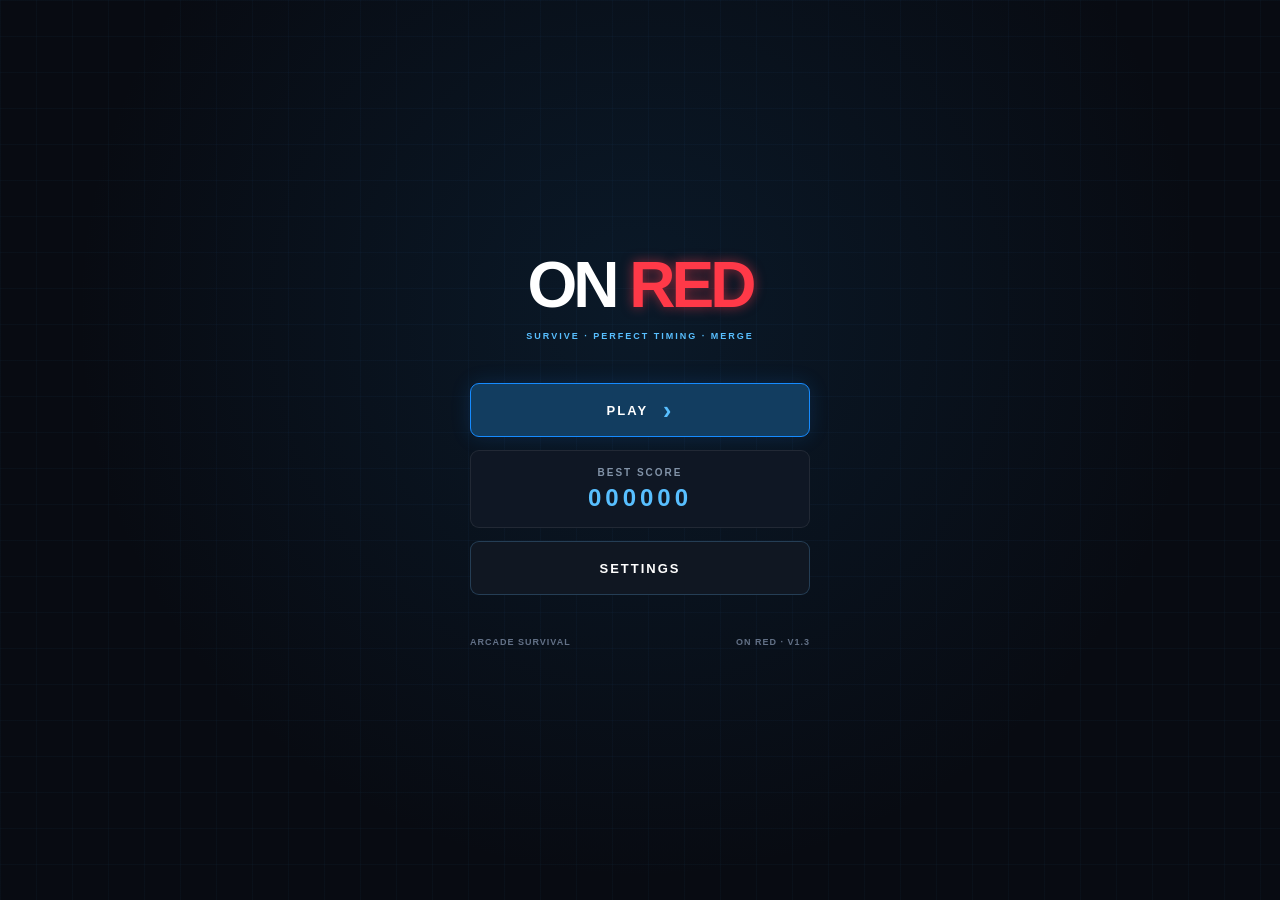
<file: preview.html>
<!DOCTYPE html>
<html lang="pt-BR">

<head>
    <meta charset="UTF-8">

    <meta
        name="viewport"
        content="width=device-width, initial-scale=1.0, maximum-scale=1.0, user-scalable=no"
    >

    <meta name="theme-color" content="#080B12">

    <meta name="description" content="ON RED - Arcade Survival">

    <title>ON RED</title>

    <!-- GLOBAL STYLES -->
    <style>
/* css/style.css */

/* =================================
   ON RED - GLOBAL STYLES
================================= */

* {
    margin: 0;
    padding: 0;
    box-sizing: border-box;
}

html, body {
    width: 100%;
    height: 100%;
    overflow: hidden;
    background: #080B12;
}

body {
    position: fixed;
    inset: 0;
    user-select: none;
    -webkit-user-select: none;
    touch-action: none;
    font-family: Arial, Helvetica, sans-serif;
}

button {
    font: inherit;
    cursor: pointer;
    -webkit-tap-highlight-color: transparent;
}

#gameCanvas {
    position: fixed;
    inset: 0;
    display: block;
    width: 100vw;
    height: 100vh;
    touch-action: none;
}

/* =================================
   GAME OVER SCREEN
================================= */

.game-over-screen {
    position: fixed;
    inset: 0;
    z-index: 100;

    display: none;
    align-items: center;
    justify-content: center;

    padding: 24px;

    background:
        radial-gradient(
            circle at center,
            rgba(125, 12, 24, 0.15),
            transparent 55%
        ),
        rgba(3, 6, 13, 0.96);

    opacity: 0;
}

.game-over-screen.active {
    display: flex;
    animation: gameOverAppear 0.35s ease forwards;
}

/* =================================
   GAME OVER CONTENT
================================= */

.game-over-content {
    width: 100%;
    max-width: 360px;

    display: flex;
    flex-direction: column;
    align-items: center;

    gap: 38px;

    text-align: center;
}

/* =================================
   HEADER
================================= */

.game-over-header {
    display: flex;
    flex-direction: column;
    align-items: center;
    gap: 9px;
}

.game-over-logo {
    color: #FFFFFF;
    font-size: 27px;
    font-weight: 900;
    letter-spacing: 5px;
}

.game-over-logo span {
    color: #FF3030;
}

.game-over-label {
    color: #778397;
    font-size: 9px;
    font-weight: bold;
    letter-spacing: 3px;
}

/* =================================
   GAME OVER MESSAGE
================================= */

.game-over-message {
    width: 100%;

    display: flex;
    flex-direction: column;
    align-items: center;

    gap: 15px;
}

.game-over-message h1 {
    color: #FF3030;

    font-size: clamp(35px, 10vw, 48px);
    font-weight: 900;

    letter-spacing: 3px;

    text-shadow:
        0 0 12px rgba(255, 48, 48, 0.35),
        0 0 35px rgba(255, 48, 48, 0.12);
}

.game-over-message p {
    color: #A3ADBC;

    font-size: 10px;
    font-weight: bold;

    letter-spacing: 3px;
}

.game-over-line {
    width: 65px;
    height: 2px;

    background: #FF3030;

    box-shadow:
        0 0 10px rgba(255, 48, 48, 0.5);
}

/* =================================
   ACTIONS
================================= */

.game-over-actions {
    width: 100%;

    display: flex;
    flex-direction: column;
    gap: 13px;
}

.game-over-button {
    width: 100%;
    min-height: 55px;

    display: flex;
    align-items: center;
    justify-content: center;

    gap: 12px;

    border: 1px solid transparent;
    border-radius: 5px;

    font-size: 13px;
    font-weight: 900;
    letter-spacing: 2px;

    transition:
        background 0.2s ease,
        border-color 0.2s ease,
        transform 0.15s ease;
}

.game-over-button:active {
    transform: scale(0.97);
}

/* =================================
   RETRY BUTTON
================================= */

.retry-button {
    color: #FFFFFF;
    background: #E92735;

    box-shadow:
        0 0 20px rgba(233, 39, 53, 0.16);
}

.retry-button:hover {
    background: #FF3545;
}

.retry-button span {
    font-size: 22px;
    line-height: 1;
}

/* =================================
   MAIN MENU BUTTON
================================= */

.menu-return-button {
    color: #DCE3ED;

    background: #111925;

    border-color: #263447;
}

.menu-return-button:hover {
    background: #192536;
    border-color: #168BFF;
}

/* =================================
   FOOTER
================================= */

.game-over-footer {
    color: #465164;

    font-size: 9px;
    font-weight: bold;

    letter-spacing: 2px;
}

/* =================================
   ANIMATION
================================= */

@keyframes gameOverAppear {

    from {
        opacity: 0;
    }

    to {
        opacity: 1;
    }
}

/* =================================
   SMALL SCREENS
================================= */

@media (max-height: 600px) {

    .game-over-content {
        gap: 22px;
    }

    .game-over-message h1 {
        font-size: 34px;
    }

    .game-over-button {
        min-height: 47px;
    }
}

/* =================================
   VICTORY SCREEN — PHASE 1 COMPLETE
   ================================= */

.victory-phase2-card {
    width: 100%;

    display: flex;
    align-items: center;
    justify-content: center;

    min-height: 40px;

    border: 1px solid rgba(22, 139, 255, 0.35);

    background: rgba(18, 61, 96, 0.25);

    border-radius: 5px;
}

.victory-phase2-card span {
    color: #58BFFF;

    font-size: 9px;

    font-weight: bold;

    letter-spacing: 2px;
}

</style>

    <!-- MENU STYLES -->
    <style>
/* css/menu.css */

/* =====================================
   ON RED - HYBRID ARCADE MENU
   VERSION 3.0
===================================== */

.main-menu,
.main-menu * {
    box-sizing: border-box;
}

.main-menu {
    position: fixed;
    top: 0;
    left: 0;

    width: 100%;
    height: 100%;
    height: 100vh;

    z-index: 100;

    display: flex;
    align-items: center;
    justify-content: center;

    padding: 24px;

    overflow-y: auto;

    background-color: #080B12;
    background-image:
        radial-gradient(
            circle at 50% 35%,
            rgba(18, 75, 120, 0.22),
            transparent 65%
        );

    color: #FFFFFF;

    font-family: Arial, Helvetica, sans-serif;
}

/* GRID BACKGROUND */

.main-menu::before {
    content: "";

    position: absolute;
    top: 0;
    left: 0;

    width: 100%;
    height: 100%;

    background-image:
        linear-gradient(
            rgba(50, 145, 220, 0.04) 1px,
            transparent 1px
        ),
        linear-gradient(
            90deg,
            rgba(50, 145, 220, 0.04) 1px,
            transparent 1px
        );

    background-size: 36px 36px;

    pointer-events: none;
}

/* MAIN CONTENT */

.menu-content {
    position: relative;
    z-index: 2;

    width: 100%;
    max-width: 340px;

    margin: auto;

    display: flex;
    flex-direction: column;
    align-items: center;

    gap: 42px;
}

/* LOGO */

.menu-header {
    width: 100%;

    text-align: center;
}

.game-logo {
    color: #FFFFFF;

    font-size: 64px;
    font-weight: 900;

    line-height: 1;

    letter-spacing: -4px;

    white-space: nowrap;
}

.game-logo span {
    color: #FF3948;

    text-shadow:
        0 0 12px rgba(255, 57, 72, 0.55);
}

.game-subtitle {
    margin-top: 14px;

    color: #58BFFF;

    font-size: 9px;
    font-weight: bold;

    letter-spacing: 2px;
}

/* MENU ACTIONS */

.menu-actions {
    width: 100%;

    display: flex;
    flex-direction: column;

    gap: 13px;
}

/* BUTTON BASE */

.menu-button {
    width: 100%;
    height: 54px;

    display: flex;
    align-items: center;
    justify-content: center;

    border: 1px solid rgba(90, 160, 215, 0.28);
    border-radius: 9px;

    background: #111B29;

    color: #FFFFFF;

    font-family: Arial, Helvetica, sans-serif;
    font-size: 13px;
    font-weight: 800;

    letter-spacing: 2px;

    cursor: pointer;

    -webkit-tap-highlight-color: transparent;
}

.menu-button:active {
    transform: scale(0.97);
}

/* PLAY */

.play-button {
    gap: 15px;

    border: 1px solid #168BFF;

    background: #123D60;

    box-shadow:
        0 0 20px rgba(22, 139, 255, 0.16);
}

.button-arrow {
    color: #58BFFF;

    font-size: 25px;
}

/* BEST SCORE */

.score-panel {
    width: 100%;
    height: 78px;

    display: flex;
    flex-direction: column;
    align-items: center;
    justify-content: center;

    gap: 6px;

    border: 1px solid rgba(255, 255, 255, 0.08);
    border-radius: 9px;

    background: #0F1724;
}

.score-label {
    color: #8293A8;

    font-size: 10px;
    font-weight: bold;

    letter-spacing: 2px;
}

.score-value {
    color: #58BFFF;

    font-size: 24px;
    font-weight: 900;

    letter-spacing: 4px;
}

/* SETTINGS */

.settings-button {
    background: #101722;
}

/* FOOTER */

.menu-footer {
    width: 100%;

    display: flex;
    justify-content: space-between;
    align-items: center;

    color: #637187;

    font-size: 9px;
    font-weight: bold;

    letter-spacing: 1px;
}

/* SETTINGS PANEL */

.settings-panel {
    position: absolute;
    z-index: 5;

    width: 88%;
    max-width: 340px;

    padding: 28px;

    display: flex;
    flex-direction: column;

    gap: 20px;

    text-align: center;

    border: 1px solid #168BFF;
    border-radius: 12px;

    background: #0B111D;
}

.settings-panel h2 {
    color: #FFFFFF;

    font-size: 24px;
    letter-spacing: 3px;
}

.settings-panel p {
    color: #8796A9;
    font-size: 11px;
}

/* HIDDEN ELEMENTS */

.hidden {
    display: none !important;
}

/* SMALL SCREENS */

@media screen and (max-height: 650px) {

    .menu-content {
        gap: 22px;
    }

    .game-logo {
        font-size: 50px;
    }

    .game-subtitle {
        margin-top: 8px;
    }

    .menu-button {
        height: 46px;
    }

    .score-panel {
        height: 62px;
    }
}

@media screen and (max-width: 360px) {

    .main-menu {
        padding: 18px;
    }

    .game-logo {
        font-size: 56px;
    }

    .game-subtitle {
        font-size: 8px;
        letter-spacing: 1px;
    }
}
/* ==========================================
   ON RED - GAME OVER
   VERSION 3.4 - CLEAN STRETCH
========================================== */

.melting-title {
    position: relative;
    display: inline-block;

    margin: 0;
    font-family: Arial, Helvetica, sans-serif;
    font-size: clamp(2.8rem, 10vw, 5rem);
    font-weight: 1000;
    line-height: 1.1;
    letter-spacing: -2px;

    background: linear-gradient(
        180deg,
        #ffffff 0%,
        #ff7777 15%,
        #ff2020 42%,
        #c00000 75%,
        #650000 100%
    );

    -webkit-background-clip: text;
    background-clip: text;
    -webkit-text-fill-color: transparent;

    text-shadow: none;

    transform-origin: center top;
    will-change: transform;

    animation: redPlasticStretch 2s ease-in-out infinite;
}

@keyframes redPlasticStretch {
    0%, 100% {
        transform: scaleY(1);
    }

    30% {
        transform: scaleY(1.22);
    }

    45% {
        transform: scaleY(1.30);
    }

    60% {
        transform: scaleY(1.12);
    }

    75% {
        transform: scaleY(0.94);
    }

    88% {
        transform: scaleY(1.04);
    }
}

</style>
</head>

<body>

    <!-- GAME CANVAS -->
    <canvas id="gameCanvas"></canvas>

    <!-- MAIN MENU -->
    <main id="mainMenu" class="main-menu">

        <div class="menu-content">

            <header class="menu-header">

                <div class="game-logo">
                    ON <span>RED</span>
                </div>

                <p class="game-subtitle">
                    SURVIVE · PERFECT TIMING · MERGE
                </p>

            </header>

            <section class="menu-actions">

                <button
                    type="button"
                    id="playButton"
                    class="menu-button play-button"
                >
                    <span>PLAY</span>
                    <span class="button-arrow">›</span>
                </button>

                <div class="score-panel">

                    <span class="score-label">
                        BEST SCORE
                    </span>

                    <span id="bestScore" class="score-value">
                        000000
                    </span>

                </div>

                <button
                    type="button"
                    id="settingsButton"
                    class="menu-button settings-button"
                >
                    SETTINGS
                </button>

            </section>

            <footer class="menu-footer">

                <span>ARCADE SURVIVAL</span>
                <span>ON RED · V1.3</span>

            </footer>

        </div>

        <!-- SETTINGS PANEL -->
        <section
            id="settingsPanel"
            class="settings-panel hidden"
        >

            <h2>SETTINGS</h2>

            <p>CONFIGURAÇÕES</p>

            <button
                type="button"
                id="backButton"
                class="menu-button"
            >
                BACK
            </button>

        </section>

    </main>

    <!-- GAME OVER -->
    <section
        id="gameOverScreen"
        class="game-over-screen"
        aria-hidden="true"
    >

        <div class="game-over-content">

            <header class="game-over-header">

                <div class="game-over-logo">
                    ON <span>RED</span>
                </div>

                <span class="game-over-label">
                    SURVIVAL TERMINATED
                </span>

            </header>

            <div class="game-over-message">

                <span class="game-over-line"></span>

                <h1 class="melting-title" data-text="GAME OVER">
                GAME OVER
                </h1>

                <p>
                    YOUR RUN HAS ENDED
                </p>

                <span class="game-over-line"></span>

            </div>

            <div class="game-over-actions">

                <div class="score-panel">

                    <span class="score-label">
                        SCORE
                    </span>

                    <span id="finalScore" class="score-value">
                        000000
                    </span>

                </div>

                <div class="score-panel">

                    <span class="score-label">
                        BEST
                    </span>

                    <span id="bestScoreGameOver" class="score-value">
                        000000
                    </span>

                </div>

                <button
                    type="button"
                    id="retryButton"
                    class="game-over-button retry-button"
                >
                    RETRY
                    <span>↻</span>
                </button>

                <button
                    type="button"
                    id="gameOverMenuButton"
                    class="game-over-button menu-return-button"
                >
                    MAIN MENU
                </button>

            </div>

            <footer class="game-over-footer">
                ON RED · ARCADE SURVIVAL
            </footer>

        </div>

    </section>

    <!-- VICTORY SCREEN -->
    <section
        id="victoryScreen"
        class="game-over-screen victory-screen"
        aria-hidden="true"
    >

        <div class="game-over-content">

            <header class="game-over-header">

                <div class="game-over-logo">
                    ON <span>RED</span>
                </div>

                <span class="game-over-label">
                    PHASE 1 COMPLETE
                </span>

            </header>

            <div class="game-over-message">

                <span class="game-over-line"></span>

                <h1 class="melting-title" data-text="FASE 1 CONCLUÍDA">
                FASE 1 CONCLUÍDA
                </h1>

                <p>
                    FINAL BOSS DEFEATED
                </p>

                <span class="game-over-line"></span>

            </div>

            <div class="game-over-actions">

                <div class="score-panel">

                    <span class="score-label">
                        SCORE
                    </span>

                    <span id="victoryFinalScore" class="score-value">
                        000000
                    </span>

                </div>

                <div class="score-panel">

                    <span class="score-label">
                        BEST
                    </span>

                    <span id="victoryBestScore" class="score-value">
                        000000
                    </span>

                </div>

                <button
                    type="button"
                    id="victoryRetryButton"
                    class="game-over-button retry-button"
                >
                    RETRY
                    <span>↻</span>
                </button>

                <button
                    type="button"
                    id="victoryMenuButton"
                    class="game-over-button menu-return-button"
                >
                    MAIN MENU
                </button>

                <div class="victory-phase2-card">
                    <span>FASE 2 · ATUALIZAÇÕES EM BREVE</span>
                </div>

            </div>

            <footer class="game-over-footer">
                ON RED · ARCADE SURVIVAL
            </footer>

        </div>

    </section>

    <!-- GAME PHYSICS -->
    <script>
/* js/obstaclePhysics.js */

/*
 * ON RED
 * OBSTACLE PHYSICS
 * Version: 1.3
 *
 * Sistema de repulsão por velocidade.
 * Objetivo: manter espaçamento com movimento individual.
 */

const ObstaclePhysics = {

    // CALCULAR REPULSÃO ENTRE OBSTÁCULOS

    calculateRepulsion(obstacles, size) {

        const gap = 20;
        const minimumDistance = size + gap;
        const repulsionGain = 25;
        const maxRepulsion = 300;

        const forces = obstacles.map(() => ({
            x: 0,
            y: 0
        }));

        for (let i = 0; i < obstacles.length; i++) {

            for (let j = i + 1; j < obstacles.length; j++) {

                const a = obstacles[i];
                const b = obstacles[j];

                const dx = b.x - a.x;
                const dy = b.y - a.y;

                const overlapX =
                    minimumDistance - Math.abs(dx);

                const overlapY =
                    minimumDistance - Math.abs(dy);

                if (overlapX <= 0 || overlapY <= 0) {
                    continue;
                }

                if (overlapX < overlapY) {

                    const direction = dx === 0
                        ? (i % 2 === 0 ? 1 : -1)
                        : Math.sign(dx);

                    const force = Math.min(
                        maxRepulsion,
                        overlapX * repulsionGain
                    );

                    forces[i].x -= direction * force;
                    forces[j].x += direction * force;

                } else {

                    const direction = dy === 0
                        ? (i % 2 === 0 ? 1 : -1)
                        : Math.sign(dy);

                    const force = Math.min(
                        maxRepulsion,
                        overlapY * repulsionGain
                    );

                    forces[i].y -= direction * force;
                    forces[j].y += direction * force;
                }
            }
        }

        return forces;
    },

    // SISTEMA ANTIGO MANTIDO POR COMPATIBILIDADE

    separate(obstacles, size, deltaTime) {

        const gap = 20;
        const minimumDistance = size + gap;
        const iterations = 2;

        const safeDelta = Math.max(
            0,
            Math.min(deltaTime, 0.05)
        );

        const strength = Math.min(1, safeDelta * 24);

        for (let iteration = 0; iteration < iterations; iteration++) {

            for (let i = 0; i < obstacles.length; i++) {

                for (let j = i + 1; j < obstacles.length; j++) {

                    const a = obstacles[i];
                    const b = obstacles[j];

                    const dx = b.x - a.x;
                    const dy = b.y - a.y;

                    const overlapX =
                        minimumDistance - Math.abs(dx);

                    const overlapY =
                        minimumDistance - Math.abs(dy);

                    if (overlapX <= 0 || overlapY <= 0) {
                        continue;
                    }

                    if (overlapX < overlapY) {

                        const direction = dx === 0
                            ? (i % 2 === 0 ? 1 : -1)
                            : Math.sign(dx);

                        const correction = (overlapX * strength) / 2;

                        a.x -= direction * correction;
                        b.x += direction * correction;

                    } else {

                        const direction = dy === 0
                            ? (i % 2 === 0 ? 1 : -1)
                            : Math.sign(dy);

                        const correction = (overlapY * strength) / 2;

                        a.y -= direction * correction;
                        b.y += direction * correction;
                    }
                }
            }
        }
    }
};

</script>

    <!-- OBSTACLE AI -->
    <script>
/* js/obstacleAI.js */

/*
 * ON RED
 * OBSTACLE AI
 * Version: 1.0
 *
 * Gerenciamento de comportamento dos obstáculos.
 */

const ObstacleAI = {

    attacker: null,

    // INICIALIZAR A INTELIGÊNCIA

    initialize(obstacles) {
        this.attacker = null;
        this.selectAttacker(obstacles);
    },

    // ESCOLHER O ATACANTE

    selectAttacker(obstacles) {

        if (!obstacles.length) {
            this.attacker = null;
            return;
        }

        let closest = obstacles[0];
        let shortestDistance = Infinity;

        obstacles.forEach(obstacle => {

            const dx = player.x - obstacle.x;
            const dy = player.y - obstacle.y;

            const distance = Math.hypot(dx, dy);

            if (distance < shortestDistance) {
                shortestDistance = distance;
                closest = obstacle;
            }
        });

        this.attacker = closest;
        closest.role = "attacker";
    },

    // IDENTIFICAR OS PRESSURIZADORES

    updateRoles(obstacles) {

        obstacles.forEach(obstacle => {
            obstacle.role =
                obstacle === this.attacker
                    ? "attacker"
                    : "pressure";
        });
    },
    
    // CALCULAR MOVIMENTO DE CADA OBSTÁCULO

    getDesiredVelocity(obstacle, index, player, speed) {

        const dx = player.x - obstacle.x;
        const dy = player.y - obstacle.y;

        const distance = Math.hypot(dx, dy);

        if (distance === 0) {
            return { x: 0, y: 0 };
        }

        const nx = dx / distance;
        const ny = dy / distance;

        // ATACANTE: PERSEGUIÇÃO DIRETA

        if (obstacle.role === "attacker") {
           const aggression = 1.4;

           return {
             x: nx * speed * aggression,
             y: ny * speed * aggression
           };
        }

        // PRESSURIZADORES: APROXIMAÇÃO E REPOSICIONAMENTO

        const pressureRadius = 130;
        const orbitSpeed = 35;

        const radialError = distance - pressureRadius;

        const radialSpeed = Math.max(
            -speed * 0.55,
            Math.min(speed * 0.55, radialError * 1.2)
        );

        const direction = obstacle.orbitDirection ??
            (index % 2 === 0 ? 1 : -1);

        const tangentX = -ny * direction;
        const tangentY = nx * direction;

        return {
            x: nx * radialSpeed + tangentX * orbitSpeed,
            y: ny * radialSpeed + tangentY * orbitSpeed
        };
}
};


</script>

    <!-- MENU SYSTEM -->
    <script>
/* js/menu.js */

/*
 * ON RED
 * MENU MODULE
 * Version: 1.3 - Direct Integration
 */
const ONREDMenu = (() => {
    const elements = {
        container: document.getElementById("mainMenu"),
        play: document.getElementById("playButton"),
        settings: document.getElementById("settingsButton"),
        settingsPanel: document.getElementById("settingsPanel"),
        back: document.getElementById("backButton"),
        bestScore: document.getElementById("bestScore")
    };

    function checkElements() {
        for (const [name, element] of Object.entries(elements)) {
            if (!element) {
                console.error(`[ON RED] Elemento não encontrado: ${name}`);
                return false;
            }
        }
        return true;
    }

    function loadBestScore() {
        let score = 0;

        try {
            score = Number(localStorage.getItem("onRedBestScore") || 0) || 0;
        } catch (error) {
            console.warn("[ON RED] Erro ao carregar recorde:", error);
        }

        elements.bestScore.textContent = String(score).padStart(6, "0");
    }

    function showMenu() {
        elements.container.classList.remove("hidden");
        elements.settingsPanel.classList.add("hidden");
        loadBestScore();
    }

    function hideMenu() {
        elements.container.classList.add("hidden");
    }

    function openSettings() {
        elements.settingsPanel.classList.remove("hidden");
    }

    function closeSettings() {
        elements.settingsPanel.classList.add("hidden");
    }

    function startGame() {
        if (typeof window.startONREDGame !== "function") {
            console.error("[ON RED] Função de início do jogo não encontrada.");
            return;
        }

        window.startONREDGame();
        hideMenu();
    }

    function initialize() {
        if (!checkElements()) return;

        elements.play.addEventListener("click", startGame);
        elements.settings.addEventListener("click", openSettings);
        elements.back.addEventListener("click", closeSettings);

        showMenu();
    }

    return {
        initialize,
        showMenu,
        hideMenu
    };
})();

ONREDMenu.initialize();

</script>

    <!-- HEALTH SYSTEM -->
    <script>
/* js/healthSystem.js */

/*
 * ON RED
 * HEALTH SYSTEM
 * Version: 1.1
 *
 * 1 vida inicial + até 4 vidas extras.
 * Máximo total: 5 vidas.
 */

(function () {
    "use strict";

    const CONFIG = {
        initialLives: 1,
        maxExtraLives: 4,
        maxLives: 5,
        maxHP: 100
    };

    let state = {};

    function reset() {
        state = {
            lives: CONFIG.initialLives,
            maxLives: CONFIG.maxLives,
            hp: CONFIG.maxHP,
            maxHP: CONFIG.maxHP,
            gameOver: false
        };

        return getState();
    }

    function getState() {
        return { ...state };
    }

    function applyDamage(amount) {
        if (state.gameOver) {
            return {
                applied: false,
                reason: "game_over",
                state: getState()
            };
        }

        if (
            typeof amount !== "number" ||
            !Number.isFinite(amount) ||
            amount <= 0
        ) {
            return {
                applied: false,
                reason: "invalid_damage",
                state: getState()
            };
        }

        const previousHP = state.hp;
        state.hp = Math.max(0, state.hp - amount);

        const damageApplied = previousHP - state.hp;
        let lifeLost = false;

        if (state.hp <= 0) {
            state.lives--;
            lifeLost = true;

            if (state.lives > 0) {
                state.hp = CONFIG.maxHP;
            } else {
                state.hp = 0;
                state.gameOver = true;
            }
        }

        return {
            applied: damageApplied > 0,
            damage: damageApplied,
            lifeLost,
            gameOver: state.gameOver,
            state: getState()
        };
    }

    function heal(amount) {
        if (state.gameOver) {
            return {
                applied: false,
                reason: "game_over",
                state: getState()
            };
        }

        if (
            typeof amount !== "number" ||
            !Number.isFinite(amount) ||
            amount <= 0
        ) {
            return {
                applied: false,
                reason: "invalid_heal",
                state: getState()
            };
        }

        const previousHP = state.hp;

        state.hp = Math.min(
            state.maxHP,
            state.hp + amount
        );

        return {
            applied: state.hp > previousHP,
            healed: state.hp - previousHP,
            state: getState()
        };
    }

    function addExtraLife() {
        if (state.gameOver) {
            return {
                applied: false,
                reason: "game_over",
                state: getState()
            };
        }

        if (state.lives >= CONFIG.maxLives) {
            return {
                applied: false,
                reason: "life_limit_reached",
                state: getState()
            };
        }

        state.lives++;

        return {
            applied: true,
            lifeGranted: true,
            state: getState()
        };
    }

    reset();

    window.ONREDHealthSystem = {
        reset,
        getState,
        applyDamage,
        heal,
        addExtraLife
    };

    console.log("[ON RED] Health System carregado.");

})();

</script>

    <!-- MERGE SYSTEM -->
    <script>
/* js/mergeSystem.js */
/*
 * ON RED
 * MERGE SYSTEM
 * Version: 1.0
 *
 * Esferas vermelhas coletáveis dentro da arena.
 *
 * Regra do Merge:
 * - HP abaixo de 100%: recupera HP (nunca passa de 100%).
 * - HP em 100%: concede uma vida extra.
 *
 * A esfera é removida no momento da coleta, impedindo
 * que a mesma esfera seja ativada mais de uma vez.
 */

(function () {
    "use strict";

    // ==========================================
    // CONFIGURAÇÃO
    // ==========================================

  const CONFIG = {
    radius: 9,
    healAmount: 25,

    bonusScorePerOrb: 1000,

    maxOrbs: 4,
    initialOrbs: 2,
    spawnInterval: 6,

    margin: 55,
    spawnAttempts: 20,

    pulseSpeed: 3.2,
    glowBlur: 18
};

    // ==========================================
    // ESTADO INTERNO
    // ==========================================

    const orbs = [];

    let spawnTimer = 0;
    let elapsed = 0;

    // ==========================================
    // POSIÇÃO ALEATÓRIA DENTRO DA ARENA
    // ==========================================

    function randomOrbPosition(arena, player) {

        const width = arena && arena.width ? arena.width : 0;
        const height = arena && arena.height ? arena.height : 0;

        const minX = CONFIG.margin;
        const maxX = Math.max(minX, width - CONFIG.margin);

        const minY = CONFIG.margin;
        const maxY = Math.max(minY, height - CONFIG.margin);

        let x = (minX + maxX) / 2;
        let y = (minY + maxY) / 2;

        const playerX = player ? player.x : null;
        const playerY = player ? player.y : null;
        const playerRadius = player ? player.radius : 0;

        const safeDistance =
            playerRadius + CONFIG.radius + 30;

        for (let attempt = 0; attempt < CONFIG.spawnAttempts; attempt++) {

            x = minX + Math.random() * (maxX - minX);
            y = minY + Math.random() * (maxY - minY);

            const farFromPlayer =
                playerX === null ||
                Math.hypot(x - playerX, y - playerY) > safeDistance;

            if (farFromPlayer) {
                break;
            }
        }

        return { x, y };
    }

    // ==========================================
    // GERAÇÃO DE ESFERAS
    // ==========================================

    function spawnOrb(arena, player) {

        if (orbs.length >= CONFIG.maxOrbs) {
            return null;
        }

        const position = randomOrbPosition(arena, player);

        const orb = {
            x: position.x,
            y: position.y,
            radius: CONFIG.radius,
            phase: Math.random() * Math.PI * 2,
            collected: false
        };

        orbs.push(orb);

        return orb;
    }

    // ==========================================
    // DETECÇÃO DE COLETA
    // ==========================================

    function isTouchingPlayer(orb, player) {

        if (!orb || !player) return false;

        const dx = player.x - orb.x;
        const dy = player.y - orb.y;

        const limit = player.radius + orb.radius;

        return dx * dx + dy * dy <= limit * limit;
    }

    // ==========================================
    // APLICAÇÃO DO EFEITO (MERGE)
    // ==========================================

    function applyMerge(healthSystem) {

        const health = healthSystem || window.ONREDHealthSystem;

        if (!health) {
            return null;
        }

        const state = health.getState();

        // HP ABAIXO DE 100%: RECUPERA HP.
        if (state.hp < state.maxHP) {
            const result = health.heal(CONFIG.healAmount);

            return {
                type: "heal",
                applied: result.applied,
                healed: result.healed || 0,
                hp: result.state.hp,
                maxHP: result.state.maxHP
            };
        }

        // HP EM 100%: TENTA CONCEDER VIDA EXTRA.
        const result = health.addExtraLife();

        // LIMITE DE 5 VIDAS ATINGIDO: CONVERTE A ESFERA EM PONTOS.
        if (result.reason === "life_limit_reached") {
            return {
                type: "bonus_score",
                applied: true,
                points: CONFIG.bonusScorePerOrb
            };
        }

        return {
            type: "extra_life",
            applied: result.applied,
            lives: result.state.lives,
            maxLives: result.state.maxLives
        };
    }

    // ==========================================
    // ATUALIZAÇÃO
    // ==========================================

    function update(deltaTime, player, arena, healthSystem) {

        if (typeof deltaTime !== "number" || deltaTime < 0) {
            return [];
        }

        elapsed += deltaTime;
        spawnTimer += deltaTime;

        if (spawnTimer >= CONFIG.spawnInterval) {

            spawnTimer = 0;

            spawnOrb(arena, player);
        }

        const results = [];

        for (let index = orbs.length - 1; index >= 0; index--) {

            const orb = orbs[index];

            if (!isTouchingPlayer(orb, player)) {
                continue;
            }

            // Marca e remove antes de aplicar o efeito para
            // que a mesma esfera nunca seja contada duas vezes.
            orb.collected = true;
            orbs.splice(index, 1);

            const merge = applyMerge(healthSystem);

            if (merge) {
                results.push(merge);
            }
        }

        return results;
    }

    // ==========================================
    // DESENHO
    // ==========================================

    function draw(ctx) {

        if (!ctx) return;

        orbs.forEach(orb => {

            const pulse =
                1 + Math.sin(elapsed * CONFIG.pulseSpeed + orb.phase) * 0.12;

            const radius = orb.radius * pulse;

            ctx.save();

            // AURA EXTERNA

            ctx.beginPath();
            ctx.arc(orb.x, orb.y, radius + 3, 0, Math.PI * 2);

            ctx.strokeStyle = "rgba(255, 48, 63, 0.45)";
            ctx.lineWidth = 2;
            ctx.stroke();

            // ESFERA VERMELHA

            ctx.beginPath();
            ctx.arc(orb.x, orb.y, radius, 0, Math.PI * 2);

            ctx.fillStyle = "#FF303F";
            ctx.shadowColor = "#FF303F";
            ctx.shadowBlur = CONFIG.glowBlur;
            ctx.fill();

            // BRILHO INTERNO

            ctx.beginPath();
            ctx.arc(
                orb.x - radius * 0.3,
                orb.y - radius * 0.3,
                radius * 0.3,
                0,
                Math.PI * 2
            );

            ctx.fillStyle = "rgba(255,255,255,0.7)";
            ctx.shadowBlur = 0;
            ctx.fill();

            ctx.restore();
        });
    }

    // ==========================================
    // RESET
    // ==========================================

    function reset(arena, player) {

        orbs.length = 0;

        spawnTimer = 0;
        elapsed = 0;

        for (let i = 0; i < CONFIG.initialOrbs; i++) {
            spawnOrb(arena, player);
        }
    }

    // ==========================================
    // ESTADO PÚBLICO
    // ==========================================

    function getOrbs() {

        return orbs.map(orb => ({
            x: orb.x,
            y: orb.y,
            radius: orb.radius,
            collected: orb.collected
        }));
    }

    function getConfig() {
        return { ...CONFIG };
    }

    // ==========================================
    // API GLOBAL
    // ==========================================

    window.ONREDMergeSystem = {
        update,
        draw,
        reset,
        spawnOrb,
        getOrbs,
        getConfig,
        healAmount: CONFIG.healAmount
    };

    console.log("[ON RED] Merge System carregado.");

})();

</script>

    <!-- HEALTH UI -->
    <script>
/* js/healthUI.js */
/*
 * ON RED
 * HEALTH UI
 * Version: 1.0
 *
 * HUD de vidas e HP.
 * Renderização Canvas 2D.
 */

(function () {
    "use strict";

    // ==========================================
    // CONFIGURAÇÃO VISUAL
    // ==========================================

    const CONFIG = {
        margin: 22,

        lifeRadius: 7,
        lifeSpacing: 23,

        barWidth: 125,
        barHeight: 9,

        colors: {
            life: "#FF303F",
            emptyLife: "#54232B",

            hp: "#FF303F",
            hpBackground: "#303743",

            text: "#FFFFFF",
            secondary: "#AAB4C3"
        }
    };

    // ==========================================
    // VALIDAR DEPENDÊNCIA
    // ==========================================

    function getHealthSystem() {
        return window.ONREDHealthSystem || null;
    }

    // ==========================================
    // DESENHAR VIDAS
    // ==========================================

    function drawLives(ctx, state, x, y) {

        for (let i = 0; i < state.maxLives; i++) {

            const lifeX =
                x + i * CONFIG.lifeSpacing;

            const filled = i < state.lives;

            ctx.beginPath();

            ctx.arc(
                lifeX,
                y,
                CONFIG.lifeRadius,
                0,
                Math.PI * 2
            );

            if (filled) {

                // MESMA IDENTIDADE DA BOLA DO JOGADOR E DAS ESFERAS DO MERGE:
                // núcleo vermelho com brilho e ponto de luz branco.

                ctx.shadowColor = CONFIG.colors.life;
                ctx.shadowBlur = 10;

                ctx.fillStyle = CONFIG.colors.life;

                ctx.fill();

                ctx.shadowBlur = 0;

                ctx.beginPath();

                ctx.arc(
                    lifeX - CONFIG.lifeRadius * 0.3,
                    y - CONFIG.lifeRadius * 0.3,
                    CONFIG.lifeRadius * 0.3,
                    0,
                    Math.PI * 2
                );

                ctx.fillStyle = "rgba(255,255,255,0.7)";

                ctx.fill();

            } else {

                ctx.fillStyle = CONFIG.colors.emptyLife;

                ctx.fill();
            }
        }
    }

    // ==========================================
    // DESENHAR BARRA DE HP
    // ==========================================

    function drawHP(ctx, state, x, y) {

        const percentage = Math.max(
            0,
            Math.min(1, state.hp / state.maxHP)
        );

        // FUNDO DA BARRA

        ctx.fillStyle =
            CONFIG.colors.hpBackground;

        ctx.fillRect(
            x,
            y,
            CONFIG.barWidth,
            CONFIG.barHeight
        );

        // PREENCHIMENTO

        if (percentage > 0) {

            // MESMA IDENTIDADE DAS ESFERAS: brilho vermelho no preenchimento.

            ctx.shadowColor = CONFIG.colors.hp;
            ctx.shadowBlur = 10;

            ctx.fillStyle =
                CONFIG.colors.hp;

            ctx.fillRect(
                x,
                y,
                CONFIG.barWidth * percentage,
                CONFIG.barHeight
            );

            ctx.shadowBlur = 0;
        }

        // CONTORNO

        ctx.strokeStyle =
            "rgba(255,255,255,0.15)";

        ctx.lineWidth = 1;

        ctx.strokeRect(
            x,
            y,
            CONFIG.barWidth,
            CONFIG.barHeight
        );
    }

    // ==========================================
    // FEEDBACK DE MUDANÇA DE HP / VIDAS
    // ==========================================

    // A UI compara o estado de um frame com o anterior e exibe um
    // texto curto (dano, cura, vida extra, vida perdida) que se desvanece.

    const FEEDBACK_DURATION = 1.4;

    let lastSnapshot = null;
    let lastClock = null;
    let feedback = null;

    function updateFeedback(state) {

        const now = performance.now();
        const delta = lastClock === null ? 0 : (now - lastClock) / 1000;
        lastClock = now;

        if (feedback) {
            feedback.timer = Math.max(0, feedback.timer - delta);
            if (feedback.timer === 0) {
                feedback = null;
            }
        }

        if (!lastSnapshot) {
            lastSnapshot = { ...state };
            return;
        }

        const hpDelta = state.hp - lastSnapshot.hp;
        const livesDelta = state.lives - lastSnapshot.lives;

        // Reinício de partida: estados pulam de uma vez (ex.: 0 -> 1 vida,
        // 100 HP). Não é evento de gameplay, não gera feedback.
        const matchRestarted =
            (lastSnapshot.lives === 0 && state.lives > 0) ||
            (livesDelta > 0 && hpDelta > 50);

        if (
            !feedback &&
            !matchRestarted &&
            (hpDelta !== 0 || livesDelta !== 0)
        ) {
            if (livesDelta < 0) {
                feedback = { text: "LIFE LOST", color: CONFIG.colors.life, timer: FEEDBACK_DURATION };
            } else if (hpDelta < 0) {
                feedback = { text: `-${Math.ceil(-hpDelta)} HP`, color: CONFIG.colors.life, timer: FEEDBACK_DURATION };
            } else if (hpDelta > 0) {
                feedback = { text: `+${Math.ceil(hpDelta)} HP`, color: CONFIG.colors.text, timer: FEEDBACK_DURATION };
            } else if (livesDelta > 0) {
                feedback = { text: "EXTRA LIFE", color: "#168BFF", timer: FEEDBACK_DURATION };
            }
        }

        lastSnapshot = { ...state };
    }

    function drawFeedback(ctx, x, y) {

        if (!feedback) return;

        ctx.save();

        ctx.globalAlpha = Math.min(1, feedback.timer / (FEEDBACK_DURATION * 0.6));

        ctx.font = "bold 10px Arial";
        ctx.textAlign = "left";
        ctx.textBaseline = "middle";

        ctx.fillStyle = feedback.color;

        ctx.fillText(feedback.text, x, y);

        ctx.restore();
    }

    // ==========================================
    // DESENHAR HUD COMPLETO
    // ==========================================

    function draw(ctx, canvas) {

        const health = getHealthSystem();

        if (!health || !ctx || !canvas) {
            return;
        }

        const state = health.getState();

        updateFeedback(state);

        const x = CONFIG.margin;
        const y = CONFIG.margin;

        ctx.save();

        // TEXTO LIVES

        ctx.font = "bold 10px Arial";
        ctx.textAlign = "left";
        ctx.textBaseline = "middle";

        ctx.fillStyle =
            CONFIG.colors.secondary;

        ctx.fillText(
            "LIVES",
            x,
            y
        );

        // INDICADORES DE VIDA

        drawLives(
            ctx,
            state,
            x + 58,
            y
        );

        // TEXTO HP

        ctx.fillStyle =
            CONFIG.colors.text;

        ctx.fillText(
            "HP",
            x,
            y + 25
        );

        ctx.textAlign = "right";

        ctx.fillText(
            `${Math.ceil(state.hp)}%`,
            x + CONFIG.barWidth,
            y + 25
        );

        // BARRA DE HP

        drawHP(
            ctx,
            state,
            x,
            y + 37
        );

        // FEEDBACK DE MUDANÇA (ao lado da barra)

        drawFeedback(
            ctx,
            x + CONFIG.barWidth + 14,
            y + 37 + CONFIG.barHeight / 2
        );

        ctx.restore();
    }

    // ==========================================
    // API PÚBLICA
    // ==========================================

    window.ONREDHealthUI = {
        draw
    };

    console.log("[ON RED] Health UI carregada.");

})();

</script>

    <!-- COLLISION SYSTEM -->
    <script>
/* js/collisionSystem.js */

/*
 * ON RED
 * COLLISION SYSTEM
 * Version: 1.1
 *
 * Detecção círculo x retângulo.
 * Dano: 25 HP
 * Invulnerabilidade: 1 segundo
 * Feedback: descarga elétrica de impacto.
 */

(function () {
    "use strict";

    // ======================================
    // CONFIGURAÇÃO
    // ======================================

    const CONFIG = {
        damage: 25,
        invulnerabilityTime: 1,
        effectDuration: 0.32
    };

    // ======================================
    // ESTADO INTERNO
    // ======================================

    let invulnerabilityTimer = 0;
    let isInvulnerable = false;
    let impactEffectTimer = 0;

    // ======================================
    // DETECÇÃO CÍRCULO x RETÂNGULO
    // ======================================

    function checkCircleRectangle(circle, rectangle, size) {

        const half = size / 2;

        const left = rectangle.x - half;
        const right = rectangle.x + half;
        const top = rectangle.y - half;
        const bottom = rectangle.y + half;

        const closestX = Math.max(left, Math.min(circle.x, right));
        const closestY = Math.max(top, Math.min(circle.y, bottom));

        const dx = circle.x - closestX;
        const dy = circle.y - closestY;

        return (
            dx * dx + dy * dy <=
            circle.radius * circle.radius
        );
    }

    // ======================================
    // VERIFICAÇÃO DE COLISÃO
    // ======================================

    function checkCollisions(player, obstacles, obstacleSize) {

        if (!player || !Array.isArray(obstacles)) {
            return false;
        }

        if (isInvulnerable) {
            return false;
        }

        for (const obstacle of obstacles) {

            if (
                checkCircleRectangle(
                    player,
                    obstacle,
                    obstacleSize
                )
            ) {
                return true;
            }
        }

        return false;
    }

    // ======================================
    // REGISTRO DE COLISÃO
    // ======================================

    function registerCollision() {

        if (isInvulnerable) {
            return false;
        }

        isInvulnerable = true;

        invulnerabilityTimer =
            CONFIG.invulnerabilityTime;

        impactEffectTimer =
            CONFIG.effectDuration;

        return true;
    }

    // ======================================
    // ATUALIZAÇÃO
    // ======================================

    function update(deltaTime) {

        if (isInvulnerable) {

            invulnerabilityTimer -= deltaTime;

            if (invulnerabilityTimer <= 0) {

                invulnerabilityTimer = 0;
                isInvulnerable = false;
            }
        }

        if (impactEffectTimer > 0) {

            impactEffectTimer -= deltaTime;

            impactEffectTimer = Math.max(
                0,
                impactEffectTimer
            );
        }
    }

    // ======================================
    // EFEITO VISUAL DE IMPACTO
    // ======================================

    function drawImpact(ctx, player) {

        if (!ctx || !player || impactEffectTimer <= 0) {
            return;
        }

        const progress =
            1 - impactEffectTimer / CONFIG.effectDuration;

        const alpha = 1 - progress;
        const radius = player.radius + 8 + progress * 15;

        ctx.save();

        ctx.translate(player.x, player.y);
        ctx.globalAlpha = alpha;

        // AURA VERMELHA

        ctx.beginPath();
        ctx.arc(0, 0, radius, 0, Math.PI * 2);

        ctx.strokeStyle = "#FF303F";
        ctx.lineWidth = 5;
        ctx.shadowColor = "#FF303F";
        ctx.shadowBlur = 28;
        ctx.stroke();

        // DESCARGAS ELÉTRICAS

        ctx.lineWidth = 2.5;
        ctx.strokeStyle = "#FFFFFF";
        ctx.shadowColor = "#FF303F";
        ctx.shadowBlur = 20;

        const branches = 12;

        for (let i = 0; i < branches; i++) {

            const angle =
                (Math.PI * 2 / branches) * i +
                Math.sin(progress * 18 + i) * 0.15;

            const innerRadius = player.radius - 2;
            const outerRadius = radius + Math.sin(i * 4) * 5;

            const midRadius =
                (innerRadius + outerRadius) / 2;

            const midAngle =
                angle + Math.sin(i * 7 + progress * 20) * 0.13;

            ctx.beginPath();

            ctx.moveTo(
                Math.cos(angle) * innerRadius,
                Math.sin(angle) * innerRadius
            );

            ctx.lineTo(
                Math.cos(midAngle) * midRadius,
                Math.sin(midAngle) * midRadius
            );

            ctx.lineTo(
                Math.cos(angle) * outerRadius,
                Math.sin(angle) * outerRadius
            );

            ctx.stroke();
        }

        // NÚCLEO BRANCO DO IMPACTO

        ctx.beginPath();
        ctx.arc(0, 0, player.radius + 2, 0, Math.PI * 2);

        ctx.strokeStyle = "#FFFFFF";
        ctx.lineWidth = 2;
        ctx.shadowColor = "#FFFFFF";
        ctx.shadowBlur = 22;
        ctx.stroke();

        ctx.restore();
    }

    // ======================================
    // RESET
    // ======================================

    function reset() {

        invulnerabilityTimer = 0;
        isInvulnerable = false;
        impactEffectTimer = 0;
    }

    // ======================================
    // ESTADO PÚBLICO
    // ======================================

    function getState() {

        return {
            isInvulnerable,
            invulnerabilityTimer,
            impactEffectTimer,
            damage: CONFIG.damage
        };
    }

    // ======================================
    // API GLOBAL
    // ======================================

    window.ONREDCollisionSystem = {
        checkCollisions,
        registerCollision,
        update,
        drawImpact,
        reset,
        getState
    };

    console.log("[ON RED] Collision System carregado.");

})();

</script>
    
    <!--keyboard -->
    <script>
/* js/keyboardController.js */

/*
 * ON RED
 * KEYBOARD CONTROLLER
 * Version: 1.1
 *
 * WASD + Arrow Keys
 * SHIFT: one-shot Perfect Timing request
 * Diagonal movement normalized
 */

(function () {
    "use strict";

    const keys = new Set();
    let perfectTimingRequested = false;

    const KEY_MAP = {
        KeyW: "up",
        ArrowUp: "up",
        KeyS: "down",
        ArrowDown: "down",
        KeyA: "left",
        ArrowLeft: "left",
        KeyD: "right",
        ArrowRight: "right"
    };

    function isMovementKey(code) {
        return Object.prototype.hasOwnProperty.call(KEY_MAP, code);
    }

    function handleKeyDown(event) {

        // SHIFT dispara uma solicitação única, sem repetir enquanto segurado.
        if (event.code === "ShiftLeft" || event.code === "ShiftRight") {
            if (!event.repeat) {
                perfectTimingRequested = true;
            }
            return;
        }

        if (!isMovementKey(event.code)) return;

        if (event.code.startsWith("Arrow")) {
            event.preventDefault();
        }

        keys.add(event.code);
    }

    function handleKeyUp(event) {
        if (!isMovementKey(event.code)) return;

        if (event.code.startsWith("Arrow")) {
            event.preventDefault();
        }

        keys.delete(event.code);
    }

    function reset() {
        keys.clear();
        perfectTimingRequested = false;
    }

    function consumePerfectTimingRequest(isPlaying) {
        const requested = perfectTimingRequested;
        perfectTimingRequested = false;
        return Boolean(isPlaying && requested);
    }

    window.addEventListener("blur", reset);

    document.addEventListener("visibilitychange", function () {
        if (document.hidden) reset();
    });

    function getVector(isPlaying) {
        if (!isPlaying) return { x: 0, y: 0 };

        let x = 0;
        let y = 0;

        keys.forEach(code => {
            switch (KEY_MAP[code]) {
                case "up": y -= 1; break;
                case "down": y += 1; break;
                case "left": x -= 1; break;
                case "right": x += 1; break;
            }
        });

        const magnitude = Math.hypot(x, y);
        if (magnitude > 0) {
            x /= magnitude;
            y /= magnitude;
        }

        return { x, y };
    }

    window.addEventListener("keydown", handleKeyDown);
    window.addEventListener("keyup", handleKeyUp);

    window.ONREDKeyboardController = {
        getVector,
        consumePerfectTimingRequest,
        reset
    };

    console.log("[ON RED] Keyboard Controller loaded.");
})();

</script>
    
    <!-- HEXAGON OCCUPANCY SYSTEM -->
    <script>
/* js/hexagonSystem.js */
/*
 * ON RED
 * HEXAGON OCCUPANCY SYSTEM
 * Static arena obstacles with player, pursuer and Ping Pong collisions.
 */
(function (root) {
    "use strict";

    const CONFIG = {
        radius: 30,
        // Limite de objetos simultâneos, não de gerações ao longo da partida.
        maxHexagons: 8,
        spawnInterval: 8,
        spawnAttempts: 60,
        playerSafeMargin: 90,
        obstacleGap: 8,
        initialHealth: 3,
        pingPongDamage: 1,
        fillColor: "#087BEB",
        strokeColor: "#65B8FF"
    };

    const hexagons = [];
    let spawnTimer = 0;
    let nextId = 1;

    function clamp(value, min, max) {
        return Math.max(min, Math.min(max, value));
    }

    function vertices(hex) {
        const points = [];
        for (let i = 0; i < 6; i++) {
            const angle = -Math.PI / 6 + i * Math.PI / 3;
            points.push({
                x: hex.x + Math.cos(angle) * hex.radius,
                y: hex.y + Math.sin(angle) * hex.radius
            });
        }
        return points;
    }

    function pointInPolygon(point, polygon) {
        let inside = false;
        for (let i = 0, j = polygon.length - 1; i < polygon.length; j = i++) {
            const a = polygon[i], b = polygon[j];
            const crosses = ((a.y > point.y) !== (b.y > point.y)) &&
                (point.x < (b.x - a.x) * (point.y - a.y) / ((b.y - a.y) || 1e-9) + a.x);
            if (crosses) inside = !inside;
        }
        return inside;
    }

    function closestPointOnSegment(point, a, b) {
        const dx = b.x - a.x, dy = b.y - a.y;
        const lengthSquared = dx * dx + dy * dy;
        const t = lengthSquared > 0
            ? clamp(((point.x - a.x) * dx + (point.y - a.y) * dy) / lengthSquared, 0, 1)
            : 0;
        return { x: a.x + dx * t, y: a.y + dy * t };
    }

    function circlePolygonContact(circle, polygon) {
        let closest = null;
        let minDistanceSquared = Infinity;
        for (let i = 0; i < polygon.length; i++) {
            const candidate = closestPointOnSegment(
                circle, polygon[i], polygon[(i + 1) % polygon.length]
            );
            const dx = circle.x - candidate.x, dy = circle.y - candidate.y;
            const distanceSquared = dx * dx + dy * dy;
            if (distanceSquared < minDistanceSquared) {
                minDistanceSquared = distanceSquared;
                closest = candidate;
            }
        }

        const inside = pointInPolygon(circle, polygon);
        const radius = Math.max(0, Number(circle.radius) || 0);
        if (!inside && minDistanceSquared > radius * radius) return null;

        let nx = inside ? closest.x - circle.x : circle.x - closest.x;
        let ny = inside ? closest.y - circle.y : circle.y - closest.y;
        let distance = Math.hypot(nx, ny);

        if (distance < 1e-8) {
            nx = circle.x - polygon.reduce((sum, p) => sum + p.x, 0) / polygon.length;
            ny = circle.y - polygon.reduce((sum, p) => sum + p.y, 0) / polygon.length;
            distance = Math.hypot(nx, ny) || 1;
        }

        nx /= distance;
        ny /= distance;
        return {
            nx, ny, closest,
            penetration: inside ? radius + distance : radius - distance,
            inside
        };
    }

    function polygonAxes(polygon) {
        const axes = [];
        for (let i = 0; i < polygon.length; i++) {
            const a = polygon[i], b = polygon[(i + 1) % polygon.length];
            const dx = b.x - a.x, dy = b.y - a.y;
            const length = Math.hypot(dx, dy) || 1;
            axes.push({ x: -dy / length, y: dx / length });
        }
        return axes;
    }

    function project(polygon, axis) {
        let min = Infinity, max = -Infinity;
        for (const point of polygon) {
            const value = point.x * axis.x + point.y * axis.y;
            min = Math.min(min, value);
            max = Math.max(max, value);
        }
        return { min, max };
    }

    function polygonCollision(a, b) {
        let smallestOverlap = Infinity;
        let smallestAxis = null;
        const axes = polygonAxes(a).concat(polygonAxes(b));
        for (const axis of axes) {
            const pa = project(a, axis), pb = project(b, axis);
            const overlap = Math.min(pa.max - pb.min, pb.max - pa.min);
            if (overlap <= 0) return null;
            if (overlap < smallestOverlap) {
                smallestOverlap = overlap;
                smallestAxis = axis;
            }
        }

        const centerA = a.reduce((s, p) => ({ x: s.x + p.x / a.length, y: s.y + p.y / a.length }), {x:0,y:0});
        const centerB = b.reduce((s, p) => ({ x: s.x + p.x / b.length, y: s.y + p.y / b.length }), {x:0,y:0});
        if ((centerB.x - centerA.x) * smallestAxis.x +
            (centerB.y - centerA.y) * smallestAxis.y < 0) {
            smallestAxis = { x: -smallestAxis.x, y: -smallestAxis.y };
        }
        return { overlap: smallestOverlap, nx: smallestAxis.x, ny: smallestAxis.y };
    }

    function rectangleVertices(rectangle, size) {
        const half = size / 2;
        return [
            {x: rectangle.x-half, y: rectangle.y-half},
            {x: rectangle.x+half, y: rectangle.y-half},
            {x: rectangle.x+half, y: rectangle.y+half},
            {x: rectangle.x-half, y: rectangle.y+half}
        ];
    }

    function circleRectOverlap(circle, rectangle, size) {
        const half = size / 2;
        const x = clamp(circle.x, rectangle.x-half, rectangle.x+half);
        const y = clamp(circle.y, rectangle.y-half, rectangle.y+half);
        const dx = circle.x-x, dy = circle.y-y;
        return dx*dx + dy*dy < circle.radius*circle.radius;
    }

    function isPositionClear(x, y, arena, player, obstacles, obstacleSize, pingPongState) {
        const radius = CONFIG.radius;
        if (x < radius + 4 || y < radius + 4 ||
            x > arena.width - radius - 4 || y > arena.height - radius - 4) return false;

        if (player && Math.hypot(x-player.x, y-player.y) <
            radius + (player.radius || 0) + CONFIG.playerSafeMargin) return false;

        for (const obstacle of obstacles || []) {
            if (!obstacle || obstacle.state === "ELIMINATED" || obstacle.state === "RESPAWNING") continue;
            if (circleRectOverlap({x,y,radius:radius+CONFIG.obstacleGap}, obstacle, obstacleSize)) return false;
        }

        for (const other of hexagons) {
            if (Math.hypot(x-other.x, y-other.y) <
                radius + other.radius + CONFIG.obstacleGap) return false;
        }

        const ball = pingPongState && pingPongState.ball;
        if (ball && Math.hypot(x-ball.x, y-ball.y) <
            radius + ball.radius + CONFIG.obstacleGap) return false;

        return true;
    }

    function spawn(arena, player, obstacles, obstacleSize, pingPongState) {
        if (!arena || !Number.isFinite(arena.width) || !Number.isFinite(arena.height) ||
            hexagons.length >= CONFIG.maxHexagons ||
            arena.width < CONFIG.radius * 2 + 8 || arena.height < CONFIG.radius * 2 + 8) return null;

        for (let attempt = 0; attempt < CONFIG.spawnAttempts; attempt++) {
            const x = CONFIG.radius + 4 + Math.random() * (arena.width - CONFIG.radius * 2 - 8);
            const y = CONFIG.radius + 4 + Math.random() * (arena.height - CONFIG.radius * 2 - 8);
            if (!isPositionClear(x, y, arena, player, obstacles, obstacleSize, pingPongState)) continue;

            const hex = {
                id: nextId++,
                x, y,
                radius: CONFIG.radius,
                maxHealth: CONFIG.initialHealth,
                health: CONFIG.initialHealth,
                destroyed: false
            };
            hexagons.push(hex);
            return hex;
        }
        return null;
    }

    function update(deltaTime, arena, player, obstacles, obstacleSize, pingPongState) {
        if (!Number.isFinite(deltaTime) || deltaTime < 0 || !arena) return;
        spawnTimer += deltaTime;
        // A geração é contínua durante a partida: hexágonos destruídos liberam
        // vagas para novas unidades, respeitando apenas o limite simultâneo.
        if (spawnTimer >= CONFIG.spawnInterval && hexagons.length < CONFIG.maxHexagons) {
            const created = spawn(arena, player, obstacles, obstacleSize, pingPongState);
            if (created) spawnTimer = 0;
            else spawnTimer = Math.min(spawnTimer, CONFIG.spawnInterval);
        }
    }

    function damage(hex, amount) {
        if (!hex || hex.destroyed || !hexagons.includes(hex) ||
            !Number.isFinite(amount) || amount <= 0) return false;
        hex.health = Math.max(0, hex.health - amount);
        if (hex.health <= 0) {
            hex.destroyed = true;
            const index = hexagons.indexOf(hex);
            if (index >= 0) hexagons.splice(index, 1);
        }
        return true;
    }

    function resolvePlayer(player, healthSystem, collisionSystem) {
        if (!player) return false;
        let touching = false;

        for (const hex of hexagons) {
            const contact = circlePolygonContact(player, vertices(hex));
            if (!contact) continue;
            touching = true;
            player.x += contact.nx * (contact.penetration + 0.5);
            player.y += contact.ny * (contact.penetration + 0.5);

            const registered = collisionSystem ? collisionSystem.registerCollision() : true;
            if (registered && healthSystem) {
                const damageAmount = collisionSystem
                    ? collisionSystem.getState().damage
                    : 25;
                const result = healthSystem.applyDamage(damageAmount);
                if (result.gameOver && typeof root.triggerGameOver === "function") root.triggerGameOver();
            }
        }
        return touching;
    }

    function resolveObstacles(obstacles, obstacleSize) {
        if (!Array.isArray(obstacles)) return 0;
        let resolved = 0;
        for (const obstacle of obstacles) {
            if (!obstacle || obstacle.state === "ELIMINATED" || obstacle.state === "RESPAWNING") continue;
            for (const hex of hexagons) {
                const collision = polygonCollision(vertices(hex), rectangleVertices(obstacle, obstacleSize));
                if (!collision) continue;
                obstacle.x += collision.nx * (collision.overlap + 0.5);
                obstacle.y += collision.ny * (collision.overlap + 0.5);
                resolved++;
            }
        }
        return resolved;
    }

    function resolvePingPongCollision(ball, electric = false) {
        if (!ball) return false;
        for (const hex of hexagons) {
            const contact = circlePolygonContact(ball, vertices(hex));
            if (!contact) continue;

            // Separa a bola da superfície antes de refletir sua velocidade.
            ball.x += contact.nx * (contact.penetration + 0.5);
            ball.y += contact.ny * (contact.penetration + 0.5);

            const velocityAlongNormal = ball.vx * contact.nx + ball.vy * contact.ny;
            if (velocityAlongNormal < 0) {
                ball.vx -= 2 * velocityAlongNormal * contact.nx;
                ball.vy -= 2 * velocityAlongNormal * contact.ny;
            }

            // Durante a sobrecarga, o impacto elétrico destrói o hexágono
            // imediatamente, mas preserva o rebote e a trajetória da bola.
            damage(hex, electric ? hex.health : CONFIG.pingPongDamage);
            return true;
        }
        return false;
    }

    function isCirclePositionClear(circle) {
        if (!circle) return true;
        return !hexagons.some(hex =>
            circlePolygonContact(circle, vertices(hex)) !== null
        );
    }

    function constrainToArena(arena) {
        if (!arena) return;
        for (const hex of hexagons) {
            hex.x = clamp(hex.x, hex.radius + 4, Math.max(hex.radius + 4, arena.width - hex.radius - 4));
            hex.y = clamp(hex.y, hex.radius + 4, Math.max(hex.radius + 4, arena.height - hex.radius - 4));
        }
    }

    function draw(ctx) {
        if (!ctx) return;
        for (const hex of hexagons) {
            const points = vertices(hex);
            ctx.save();
            ctx.beginPath();
            points.forEach((point, index) => {
                if (index === 0) ctx.moveTo(point.x, point.y);
                else ctx.lineTo(point.x, point.y);
            });
            ctx.closePath();
            ctx.fillStyle = CONFIG.fillColor;
            ctx.shadowColor = CONFIG.fillColor;
            ctx.shadowBlur = 16;
            ctx.fill();
            ctx.shadowBlur = 0;
            ctx.strokeStyle = CONFIG.strokeColor;
            ctx.lineWidth = 2;
            ctx.stroke();

            const barWidth = hex.radius * 1.25;
            const barY = hex.y - hex.radius - 10;
            ctx.fillStyle = "rgba(0,0,0,0.65)";
            ctx.fillRect(hex.x - barWidth/2, barY, barWidth, 4);
            ctx.fillStyle = "#FFFFFF";
            ctx.fillRect(hex.x - barWidth/2, barY, barWidth * (hex.health / hex.maxHealth), 4);
            ctx.restore();
        }
    }

    function reset() {
        hexagons.length = 0;
        spawnTimer = 0;
        nextId = 1;
    }

    function configure(options) {
        if (!options || typeof options !== "object") return getConfig();
        for (const key of ["radius","maxHexagons","spawnInterval","spawnAttempts",
            "playerSafeMargin","obstacleGap","initialHealth","pingPongDamage"]) {
            if (Object.prototype.hasOwnProperty.call(options,key) &&
                Number.isFinite(options[key]) && options[key] > 0) CONFIG[key] = options[key];
        }
        return getConfig();
    }

    function getConfig() { return { ...CONFIG }; }
    function getState() {
        return {
            count: hexagons.length,
            spawnTimer,
            hexagons: hexagons.map(hex => ({...hex}))
        };
    }
    function getHexagons() { return hexagons.slice(); }

    const api = {
        update, spawn, draw, reset, configure, getConfig, getState, getHexagons,
        vertices, circlePolygonContact, polygonCollision, rectangleVertices,
        resolvePlayer, resolveObstacles, resolvePingPongCollision,
        isCirclePositionClear, constrainToArena, damage
    };

    if (typeof module !== "undefined" && module.exports) module.exports = api;
    if (root) root.ONREDHexagonSystem = api;
})(typeof window !== "undefined" ? window : globalThis);

</script>

    <!-- PING PONG ENEMY -->
    <script>
/* js/pingPong.js */
/*
 * ON RED
 * PING PONG ENEMY + ELECTRIC OVERLOAD
 * Movimento autônomo, rebotes, aceleração progressiva e eletrização.
 */
(function () {
    "use strict";

    const CONFIG = {
        radius: 12,
        speed: 380,
        maxSpeed: 1200,
        spawnInterval: 10,
        spawnMargin: 32,
        minPlayerDistance: 130,
        spawnAttempts: 40,
        knockbackSpeed: 900,
        knockbackDamping: 4,
        controlRecoveryDuration: 1,
        controlMinMultiplier: 0.2,
        collisionSpeedMultiplier: 1.08,
        overloadHitCount: 20,
        electrifiedDuration: 3,
        stunIntervalMin: 0.22,
        stunIntervalMax: 0.58,
        stunDurationMin: 0.10,
        stunDurationMax: 0.22
    };

    let ball = null;
    let spawnTimer = 0;
    let knockbackX = 0;
    let knockbackY = 0;
    let controlSlowTimer = 0;
    let overloadHits = 0;
    let electrifiedTimer = 0;
    let stunTimer = 0;
    let nextStunIn = 0;

    function clamp(value, min, max) {
        return Math.max(min, Math.min(max, value));
    }

    function randomBetween(min, max) {
        return min + Math.random() * (max - min);
    }

    function isClearOfObstacles(x, y, obstacles, obstacleSize) {
        if (!Array.isArray(obstacles)) return true;
        const half = (Number(obstacleSize) || 0) / 2;
        for (const obstacle of obstacles) {
            if (!obstacle || obstacle.state === "ELIMINATED" || obstacle.state === "RESPAWNING") continue;
            const closestX = clamp(x, obstacle.x - half, obstacle.x + half);
            const closestY = clamp(y, obstacle.y - half, obstacle.y + half);
            const dx = x - closestX, dy = y - closestY;
            if (dx * dx + dy * dy < CONFIG.radius * CONFIG.radius) return false;
        }
        return true;
    }

    function createSpawnPosition(arena, player, obstacles, obstacleSize, hexSystem) {
        const minX = CONFIG.radius + CONFIG.spawnMargin;
        const maxX = Math.max(minX, arena.width - minX);
        const minY = CONFIG.radius + CONFIG.spawnMargin;
        const maxY = Math.max(minY, arena.height - minY);

        for (let attempt = 0; attempt < CONFIG.spawnAttempts; attempt++) {
            const candidate = {
                x: minX + Math.random() * (maxX - minX),
                y: minY + Math.random() * (maxY - minY)
            };
            const playerDistance = Math.hypot(candidate.x - player.x, candidate.y - player.y);
            const clearOfPlayer = playerDistance >= player.radius + CONFIG.radius + CONFIG.minPlayerDistance;
            if (clearOfPlayer &&
                isClearOfObstacles(candidate.x, candidate.y, obstacles, obstacleSize) &&
                (!hexSystem || typeof hexSystem.isCirclePositionClear !== "function" ||
                    hexSystem.isCirclePositionClear({ x: candidate.x, y: candidate.y, radius: CONFIG.radius }))) {
                return candidate;
            }
        }
        return null;
    }

    function randomDirection() {
        let angle = 0, vx = 0, vy = 0;
        for (let attempt = 0; attempt < 30; attempt++) {
            angle = Math.random() * Math.PI * 2;
            vx = Math.cos(angle);
            vy = Math.sin(angle);
            if (Math.abs(vx) >= 0.2 && Math.abs(vy) >= 0.2) break;
        }
        return { x: vx, y: vy };
    }

    function currentSpeed() {
        return ball ? Math.hypot(ball.vx, ball.vy) : CONFIG.speed;
    }

    function setBallSpeed(speed) {
        if (!ball) return;
        const magnitude = Math.hypot(ball.vx, ball.vy) || 1;
        const cappedSpeed = Math.min(speed, CONFIG.maxSpeed);
        ball.vx = ball.vx / magnitude * cappedSpeed;
        ball.vy = ball.vy / magnitude * cappedSpeed;
    }

    function startOverload() {
        if (!ball || ball.electric) return;
        ball.electric = true;
    }

    function registerValidImpact() {
        if (!ball) return;
        // Cada impacto válido acelera a bola, inclusive durante a sobrecarga.
        setBallSpeed(currentSpeed() * CONFIG.collisionSpeedMultiplier);
        if (!ball.electric) {
            overloadHits++;
            if (overloadHits >= CONFIG.overloadHitCount) startOverload();
        }
    }

    function endOverload() {
        if (ball) ball.electric = false;
        overloadHits = 0;
        // O fim da sobrecarga remove apenas a eletricidade.
        // A velocidade acumulada só é restaurada no contato com o jogador.
    }

    function spawn(arena, player, obstacles, obstacleSize, hexSystem) {
        if (ball || !arena || !player) return false;
        const position = createSpawnPosition(arena, player, obstacles, obstacleSize, hexSystem);
        if (!position) return false;
        const direction = randomDirection();
        ball = {
            x: position.x, y: position.y,
            vx: direction.x * CONFIG.speed,
            vy: direction.y * CONFIG.speed,
            radius: CONFIG.radius,
            electric: false
        };
        return true;
    }

    function applyPlayerKnockback(deltaTime, player, arena) {
        if (!player || !arena) return;
        if (Math.abs(knockbackX) + Math.abs(knockbackY) < 1) {
            knockbackX = 0;
            knockbackY = 0;
            return;
        }
        player.x += knockbackX * deltaTime;
        player.y += knockbackY * deltaTime;
        player.x = clamp(player.x, player.radius, Math.max(player.radius, arena.width - player.radius));
        player.y = clamp(player.y, player.radius, Math.max(player.radius, arena.height - player.radius));
        const damping = Math.exp(-CONFIG.knockbackDamping * deltaTime);
        knockbackX *= damping;
        knockbackY *= damping;
    }

    function bounceFromWalls(arena) {
        if (!ball) return false;
        const minX = ball.radius, maxX = Math.max(minX, arena.width - ball.radius);
        const minY = ball.radius, maxY = Math.max(minY, arena.height - ball.radius);
        let bounced = false;

        if (ball.x < minX) {
            ball.x = minX;
            if (ball.vx < 0) { ball.vx = Math.abs(ball.vx); bounced = true; }
        } else if (ball.x > maxX) {
            ball.x = maxX;
            if (ball.vx > 0) { ball.vx = -Math.abs(ball.vx); bounced = true; }
        }
        if (ball.y < minY) {
            ball.y = minY;
            if (ball.vy < 0) { ball.vy = Math.abs(ball.vy); bounced = true; }
        } else if (ball.y > maxY) {
            ball.y = maxY;
            if (ball.vy > 0) { ball.vy = -Math.abs(ball.vy); bounced = true; }
        }
        return bounced;
    }

    function electrifyPlayer() {
        electrifiedTimer = CONFIG.electrifiedDuration;
        stunTimer = 0;
        nextStunIn = randomBetween(CONFIG.stunIntervalMin, CONFIG.stunIntervalMax);
    }

    function collideWithPlayer(player, healthSystem, collisionSystem) {
        const dx = player.x - ball.x, dy = player.y - ball.y;
        const minimumDistance = player.radius + ball.radius;
        const distanceSquared = dx * dx + dy * dy;
        if (distanceSquared > minimumDistance * minimumDistance) return false;

        const distance = Math.sqrt(distanceSquared);
        let nx, ny;
        if (distance > 0.0001) {
            nx = dx / distance; ny = dy / distance;
        } else {
            const speed = Math.hypot(ball.vx, ball.vy) || 1;
            nx = ball.vx / speed; ny = ball.vy / speed;
        }

        const overlap = minimumDistance - distance;
        ball.x -= nx * (overlap + 0.5);
        ball.y -= ny * (overlap + 0.5);

        const velocityAlongNormal = ball.vx * nx + ball.vy * ny;
        if (velocityAlongNormal > 0) {
            ball.vx -= 2 * velocityAlongNormal * nx;
            ball.vy -= 2 * velocityAlongNormal * ny;
        }

        knockbackX = nx * CONFIG.knockbackSpeed;
        knockbackY = ny * CONFIG.knockbackSpeed;
        controlSlowTimer = CONFIG.controlRecoveryDuration;

        const wasElectric = Boolean(ball.electric);
        if (wasElectric) {
            electrifyPlayer();
            endOverload();
        } else {
            overloadHits = 0;
            setBallSpeed(CONFIG.speed);
        }

        if (healthSystem) {
            const damage = collisionSystem && typeof collisionSystem.getState === "function"
                ? collisionSystem.getState().damage : 25;
            const result = healthSystem.applyDamage(damage);
            if (result.gameOver && typeof window.triggerGameOver === "function") window.triggerGameOver();
        }
        return true;
    }

    function updateElectricalState(deltaTime) {
        if (electrifiedTimer > 0) {
            electrifiedTimer = Math.max(0, electrifiedTimer - deltaTime);
            if (stunTimer > 0) {
                stunTimer = Math.max(0, stunTimer - deltaTime);
            } else {
                nextStunIn -= deltaTime;
                if (nextStunIn <= 0 && electrifiedTimer > 0) {
                    stunTimer = randomBetween(CONFIG.stunDurationMin, CONFIG.stunDurationMax);
                    nextStunIn = randomBetween(CONFIG.stunIntervalMin, CONFIG.stunIntervalMax);
                }
            }
            if (electrifiedTimer === 0) {
                stunTimer = 0;
                nextStunIn = 0;
            }
        }
    }

    function update(deltaTime, player, arena, healthSystem, collisionSystem, obstacles, obstacleSize, hexSystem) {
        if (!Number.isFinite(deltaTime) || deltaTime < 0 || !player || !arena ||
            !Number.isFinite(arena.width) || !Number.isFinite(arena.height)) return;

        controlSlowTimer = Math.max(0, controlSlowTimer - deltaTime);
        updateElectricalState(deltaTime);
        applyPlayerKnockback(deltaTime, player, arena);

        if (!ball) {
            spawnTimer += deltaTime;
            if (spawnTimer >= CONFIG.spawnInterval) {
                spawnTimer = 0;
                spawn(arena, player, obstacles, obstacleSize, hexSystem);
            }
            return;
        }

        ball.x += ball.vx * deltaTime;
        ball.y += ball.vy * deltaTime;

        if (bounceFromWalls(arena)) registerValidImpact();

        if (hexSystem && typeof hexSystem.resolvePingPongCollision === "function") {
            const wasElectric = Boolean(ball.electric);
            const hexHit = hexSystem.resolvePingPongCollision(ball, wasElectric);
            if (hexHit) {
                // O impacto sempre acelera; se a bola estava eletrizada, consome a carga.
                registerValidImpact();
                if (wasElectric) endOverload();
            }
        }

        collideWithPlayer(player, healthSystem, collisionSystem);
        bounceFromWalls(arena);
    }

    function drawElectricArc(ctx, x, y, radius, alpha = 1, phase = 0) {
        ctx.save();
        ctx.globalAlpha = alpha;
        ctx.strokeStyle = "#8CEBFF";
        ctx.lineWidth = 2;
        ctx.shadowColor = "#37CFFF";
        ctx.shadowBlur = 14;
        ctx.beginPath();
        const segments = 12;
        for (let i = 0; i <= segments; i++) {
            const angle = phase + (Math.PI * 2 * i) / segments;
            const jitter = Math.sin(phase * 2.4 + i * 2.1) * 0.12;
            const r = radius * (i % 2 === 0 ? 1 : 0.72 + jitter);
            const px = x + Math.cos(angle) * r;
            const py = y + Math.sin(angle) * r;
            if (i === 0) ctx.moveTo(px, py); else ctx.lineTo(px, py);
        }
        ctx.closePath();
        ctx.stroke();
        ctx.restore();
    }

    function drawElectricAura(ctx, x, y, radius, phase, intensity = 1) {
        ctx.save();
        ctx.globalAlpha = intensity;
        ctx.strokeStyle = "#35CFFF";
        ctx.lineWidth = 2;
        ctx.shadowColor = "#168BFF";
        ctx.shadowBlur = 22;
        ctx.beginPath();
        ctx.arc(x, y, radius + Math.sin(phase * 2) * 2, 0, Math.PI * 2);
        ctx.stroke();
        ctx.restore();

        drawElectricArc(ctx, x, y, radius + 5, 0.95 * intensity, phase);
        drawElectricArc(ctx, x, y, radius + 10, 0.55 * intensity, -phase * 1.3);
    }

    function draw(ctx, player) {
        if (!ctx) return;

        const phase = Date.now() / 95;
        if (electrifiedTimer > 0 && player) {
            const pulse = 0.72 + Math.sin(phase) * 0.22;
            drawElectricAura(ctx, player.x, player.y, player.radius + 7, phase, pulse);

            // Pequenos clarões brancos aparecem nas pausas de atordoamento.
            if (stunTimer > 0) {
                ctx.save();
                ctx.globalAlpha = 0.45 + Math.sin(phase * 2.8) * 0.2;
                ctx.strokeStyle = "#FFFFFF";
                ctx.lineWidth = 2;
                ctx.shadowColor = "#8CEBFF";
                ctx.shadowBlur = 18;
                ctx.beginPath();
                ctx.arc(player.x, player.y, player.radius + 3, 0, Math.PI * 2);
                ctx.stroke();
                ctx.restore();
            }
        }

        if (!ball) return;
        ctx.save();
        if (ball.electric) {
            const pulse = 0.75 + Math.sin(phase * 1.4) * 0.2;
            drawElectricAura(ctx, ball.x, ball.y, ball.radius + 5, phase, pulse);
            ctx.shadowColor = "#45DFFF";
            ctx.shadowBlur = 28;
        } else {
            ctx.shadowColor = "#FFFFFF";
            ctx.shadowBlur = 18;
        }

        // A esfera permanece branca; a eletricidade azul é uma camada externa.
        ctx.beginPath();
        ctx.arc(ball.x, ball.y, ball.radius, 0, Math.PI * 2);
        ctx.fillStyle = "#FFFFFF";
        ctx.fill();
        ctx.shadowBlur = 0;
        ctx.beginPath();
        ctx.arc(ball.x - ball.radius * 0.3, ball.y - ball.radius * 0.3,
            ball.radius * 0.24, 0, Math.PI * 2);
        ctx.fillStyle = "rgba(255,255,255,0.85)";
        ctx.fill();
        ctx.restore();
    }

    function reset() {
        ball = null;
        spawnTimer = 0;
        knockbackX = 0;
        knockbackY = 0;
        controlSlowTimer = 0;
        overloadHits = 0;
        electrifiedTimer = 0;
        stunTimer = 0;
        nextStunIn = 0;
    }

    function getControlMultiplier() {
        if (stunTimer > 0) return 0;
        if (controlSlowTimer <= 0) return 1;
        const duration = Math.max(CONFIG.controlRecoveryDuration, 0.001);
        const progress = 1 - controlSlowTimer / duration;
        return CONFIG.controlMinMultiplier + (1 - CONFIG.controlMinMultiplier) * progress;
    }

    function configure(options) {
        if (!options || typeof options !== "object") return getConfig();
        for (const key of Object.keys(CONFIG)) {
            if (Object.prototype.hasOwnProperty.call(options, key) &&
                Number.isFinite(options[key]) && options[key] > 0) CONFIG[key] = options[key];
        }
        if (ball) ball.radius = CONFIG.radius;
        return getConfig();
    }

    function getConfig() { return { ...CONFIG }; }

    function getState() {
        return {
            active: Boolean(ball),
            ball: ball ? { ...ball } : null,
            spawnTimer,
            knockback: { x: knockbackX, y: knockbackY },
            controlSlowTimer,
            controlMultiplier: getControlMultiplier(),
            impactCount: overloadHits,
            overloaded: Boolean(ball && ball.electric),
            electrifiedTimer,
            stunTimer
        };
    }

    function remove() {
        ball = null;
        spawnTimer = 0;
        overloadHits = 0;
    }

    window.ONREDPingPong = {
        update, draw, reset, spawn, remove, configure, getConfig, getState, getControlMultiplier
    };

    console.log("[ON RED] Ping Pong elétrico carregado.");
})();

</script>

    <!-- PERFECT TIMING LIFECYCLE -->
    <script>
/* js/perfectTimingSystem.js */
/*
 * ON RED
 * PERFECT TIMING SYSTEM
 * Lifecycle for the five pressure obstacles.
 *
 * ACTIVE -> ELIMINATED -> RESPAWNING -> ACTIVE
 */
(function (root) {
    "use strict";

    const CONFIG = {
        maxObstacles: 5,
        individualRespawnDelay: 25,
        collectiveRespawnDelay: 10,
        playerSafeMargin: 80,
        obstacleGap: 20,
        spawnAttempts: 100,
        retryInterval: 0.25
    };

    let nextObstacleId = 1;
    let eliminated = new Map();
    let collectiveTimer = null;
    let collectiveRetryTimer = 0;

    function registerObstacle(obstacle) {
        if (!obstacle || typeof obstacle !== "object") {
            throw new TypeError("Obstacle must be an object.");
        }

        if (!Number.isInteger(obstacle.id)) {
            obstacle.id = nextObstacleId++;
        }

        obstacle.state = "ACTIVE";
        return obstacle;
    }

    function findImpactTarget(player, obstacles, obstacleSize) {
        if (!player || !Array.isArray(obstacles) || !Number.isFinite(obstacleSize)) return null;
        const half = obstacleSize / 2;
        let selected = null, bestApproach = -Infinity, bestPenetration = -Infinity;

        for (const obstacle of obstacles) {
            if (!obstacle || obstacle.state !== "ACTIVE") continue;
            const closestX = Math.max(obstacle.x - half, Math.min(player.x, obstacle.x + half));
            const closestY = Math.max(obstacle.y - half, Math.min(player.y, obstacle.y + half));
            const ox = player.x - closestX, oy = player.y - closestY;
            const distanceSquared = ox * ox + oy * oy;
            if (distanceSquared > player.radius * player.radius) continue;

            const distance = Math.sqrt(distanceSquared);
            const cx = player.x - obstacle.x, cy = player.y - obstacle.y;
            const centerDistance = Math.hypot(cx, cy) || 1;
            const approach = ((Number(obstacle.vx) || 0) * cx +
                (Number(obstacle.vy) || 0) * cy) / centerDistance;
            const penetration = player.radius - distance;

            if (approach > bestApproach ||
                (Math.abs(approach - bestApproach) < 0.000001 &&
                 penetration > bestPenetration)) {
                selected = obstacle;
                bestApproach = approach;
                bestPenetration = penetration;
            }
        }
        return selected;
    }

    function eliminate(obstacle, activeObstacles) {
        if (!obstacle || !Array.isArray(activeObstacles)) {
            return { applied: false, reason: "invalid_input" };
        }

        const index = activeObstacles.indexOf(obstacle);
        if (index < 0 || obstacle.state !== "ACTIVE") {
            return { applied: false, reason: "not_active" };
        }

        activeObstacles.splice(index, 1);
        obstacle.state = "ELIMINATED";
        eliminated.set(obstacle.id, {
            obstacle,
            remaining: CONFIG.individualRespawnDelay
        });

        const collectiveTriggered =
            activeObstacles.length === 0 &&
            eliminated.size === CONFIG.maxObstacles;

        if (collectiveTriggered) {
            collectiveTimer = CONFIG.collectiveRespawnDelay;
            collectiveRetryTimer = 0;

            eliminated.forEach(record => {
                record.remaining = null;
                record.obstacle.state = "ELIMINATED";
            });
        }

        return {
            applied: true,
            obstacle,
            eliminatedCount: eliminated.size,
            collectiveTriggered
        };
    }

    function isSafePosition(x, y, arena, player, obstacleSize, obstacles, reserved) {
        const half = obstacleSize / 2;
        const min = half + 4;

        if (
            x < min || y < min ||
            x > arena.width - min ||
            y > arena.height - min
        ) {
            return false;
        }

        if (player) {
            const minimumPlayerDistance =
                (player.radius || 0) + half + CONFIG.playerSafeMargin;
            if (
                Math.hypot(x - player.x, y - player.y) <
                minimumPlayerDistance
            ) {
                return false;
            }
        }

        const minimumObstacleDistance = obstacleSize + CONFIG.obstacleGap;
        const allObstacles = obstacles.concat(reserved);

        for (const other of allObstacles) {
            if (
                Math.abs(x - other.x) < minimumObstacleDistance &&
                Math.abs(y - other.y) < minimumObstacleDistance
            ) {
                return false;
            }
        }

        return true;
    }

    function findSafePositions(count, arena, player, obstacleSize, activeObstacles) {
        if (
            !arena ||
            !Number.isFinite(arena.width) ||
            !Number.isFinite(arena.height) ||
            arena.width < obstacleSize + 8 ||
            arena.height < obstacleSize + 8
        ) {
            return null;
        }

        const positions = [];
        const obstacles = activeObstacles.slice();

        for (let i = 0; i < count; i++) {
            let candidate = null;

            for (let attempt = 0; attempt < CONFIG.spawnAttempts; attempt++) {
                const x = obstacleSize / 2 + 4 +
                    Math.random() * Math.max(0, arena.width - obstacleSize - 8);
                const y = obstacleSize / 2 + 4 +
                    Math.random() * Math.max(0, arena.height - obstacleSize - 8);

                if (
                    isSafePosition(
                        x, y, arena, player, obstacleSize, obstacles, positions
                    )
                ) {
                    candidate = { x, y };
                    break;
                }
            }

            if (!candidate) return null;
            positions.push(candidate);
        }

        return positions;
    }

    function restoreObstacle(record, position) {
        const obstacle = record.obstacle;
        obstacle.x = position.x;
        obstacle.y = position.y;
        obstacle.vx = 0;
        obstacle.vy = 0;
        obstacle.role = "pressure";
        obstacle.state = "ACTIVE";
        return obstacle;
    }

    function update(deltaTime, arena, player, obstacleSize, activeObstacles) {
        const respawned = [];

        if (
            !Number.isFinite(deltaTime) ||
            deltaTime < 0 ||
            !Array.isArray(activeObstacles)
        ) {
            return respawned;
        }

        if (collectiveTimer !== null) {
            collectiveTimer = Math.max(0, collectiveTimer - deltaTime);

            if (collectiveTimer <= 0) {
                collectiveRetryTimer -= deltaTime;

                if (collectiveRetryTimer <= 0) {
                    const records = Array.from(eliminated.values());
                    records.forEach(record => {
                        record.obstacle.state = "RESPAWNING";
                    });
                    const positions = findSafePositions(
                        records.length,
                        arena,
                        player,
                        obstacleSize,
                        activeObstacles
                    );

                    if (positions && activeObstacles.length + records.length <= CONFIG.maxObstacles) {
                        records.forEach((record, index) => {
                            respawned.push(restoreObstacle(record, positions[index]));
                        });

                        eliminated.clear();
                        collectiveTimer = null;
                        collectiveRetryTimer = 0;
                        activeObstacles.push(...respawned);
                    } else {
                        collectiveRetryTimer = CONFIG.retryInterval;
                    }
                }
            }

            return respawned;
        }

        for (const [id, record] of eliminated) {
            record.remaining = Math.max(0, record.remaining - deltaTime);

            if (record.remaining > 0) continue;

            record.obstacle.state = "RESPAWNING";
            const positions = findSafePositions(
                1,
                arena,
                player,
                obstacleSize,
                activeObstacles
            );

            if (!positions || activeObstacles.length >= CONFIG.maxObstacles) {
                record.remaining = CONFIG.retryInterval;
                continue;
            }

            const obstacle = restoreObstacle(record, positions[0]);
            activeObstacles.push(obstacle);
            respawned.push(obstacle);
            eliminated.delete(id);
        }

        return respawned;
    }

    function getState() {
        const individual = Array.from(eliminated.values())
            .filter(record => record.remaining !== null)
            .map(record => ({
                id: record.obstacle.id,
                state: record.obstacle.state,
                remaining: record.remaining
            }));

        return {
            maxObstacles: CONFIG.maxObstacles,
            eliminatedCount: eliminated.size,
            individual,
            collectiveActive: collectiveTimer !== null,
            collectiveRemaining: collectiveTimer,
            nextObstacleId
        };
    }

    function reset() {
        nextObstacleId = 1;
        eliminated = new Map();
        collectiveTimer = null;
        collectiveRetryTimer = 0;
    }

    const api = {
        registerObstacle,
        findImpactTarget,
        eliminate,
        update,
        getState,
        reset,
        getConfig: () => ({ ...CONFIG })
    };

    if (typeof module !== "undefined" && module.exports) {
        module.exports = api;
    }
    if (root) {
        root.ONREDPerfectTimingSystem = api;
    }
})(typeof window !== "undefined" ? window : globalThis);

</script>

    <!-- BOSS SYSTEM (FASE 1) -->
    <script>
/* js/bossSystem.js */
/*
 * ON RED
 * BOSS SYSTEM — FINAL BOSS OF PHASE 1
 * WARNING -> FIGHT -> DEFEATED -> IDLE (a vitória é disparada pelo engine)
 *
 * O Boss final da Fase 1:
 * - WARNING (1,8s): aviso antes da aproximação.
 * - FIGHT: patrulha lenta no terço superior, raios telegrafados, pongs.
 * - DEFEATED (1,0s): explosão; o engine assume a vitória.
 */
(function (root) {
    "use strict";

    const CONFIG = {
        triggerScore: 20000,
        bossSize: 150,
        minBossSize: 96,
        bossHp: 1000,
        damagePerParry: 100,
        moveSpeed: 45,
        patrolAmplitudeRatio: 0.3,
        patrolYRatio: 0.22,
        warningDuration: 1.8,
        defeatDuration: 1.0,
        victoryBonusScore: 5000,
        ray: {
            firstIn: 5.0,
            interval: 7.0,
            telegraphDuration: 1.2,
            activeDuration: 0.22,
            width: 10,
            damage: 25,
            count: 8,
            angleStep: Math.PI / 8
        },
        pong: {
            white: {
                firstIn: 2.0,
                interval: 3.4,
                speed: 250,
                radius: 12,
                damage: 25,
                rebounceSpeed: 420,
                windowDistance: 105
            },
            electric: {
                interval: 6.8,
                projectiles: 2,
                speed: 300,
                angleStep: Math.PI / 20,
                damage: 25
            }
        }
    };

    const RAY_SPEED = 300;

    let phase = "IDLE";
    let phaseTimer = 0;
    let fightTimer = 0;
    let boss = {
        x: 0,
        y: 0,
        size: CONFIG.bossSize,
        hp: CONFIG.bossHp,
        maxHP: CONFIG.bossHp,
        baseX: 0,
        baseY: 0,
        amplitudeX: 0,
        patrolPhase: 0,
        defeated: false
    };
    let weapon = null;
    let whiteTimer = CONFIG.pong.white.firstIn;
    let rayTimer = CONFIG.ray.firstIn;
    let electricTimer = CONFIG.pong.electric.interval;
    let rayVolleyIndex = 0;

    function clamp(value, min, max) {
        return Math.max(min, Math.min(max, value));
    }

    function reset() {
        phase = "IDLE";
        phaseTimer = 0;
        fightTimer = 0;
        boss = {
            x: 0,
            y: 0,
            size: CONFIG.bossSize,
            hp: CONFIG.bossHp,
            maxHP: CONFIG.bossHp,
            baseX: 0,
            baseY: 0,
            amplitudeX: 0,
            patrolPhase: 0,
            defeated: false
        };
        weapon = null;
        whiteTimer = CONFIG.pong.white.firstIn;
        rayTimer = CONFIG.ray.firstIn;
        electricTimer = CONFIG.pong.electric.interval;
        rayVolleyIndex = 0;

        return getState();
    }

    function getConfig() {
        return {
            triggerScore: CONFIG.triggerScore,
            bossSize: CONFIG.bossSize,
            minBossSize: CONFIG.minBossSize,
            bossHp: CONFIG.bossHp,
            damagePerParry: CONFIG.damagePerParry,
            moveSpeed: CONFIG.moveSpeed,
            patrolAmplitudeRatio: CONFIG.patrolAmplitudeRatio,
            patrolYRatio: CONFIG.patrolYRatio,
            warningDuration: CONFIG.warningDuration,
            defeatDuration: CONFIG.defeatDuration,
            victoryBonusScore: CONFIG.victoryBonusScore,
            ray: { ...CONFIG.ray },
            pong: {
                white: { ...CONFIG.pong.white },
                electric: { ...CONFIG.pong.electric }
            }
        };
    }

    function shouldStart(scoreValue) {
        const value = Number(scoreValue);
        return Number.isFinite(value) && value >= CONFIG.triggerScore;
    }

    function configure(options) {
        if (!options || typeof options !== "object") return getConfig();

        const numericKeys = [
            "triggerScore", "bossSize", "minBossSize", "bossHp", "damagePerParry",
            "moveSpeed", "patrolAmplitudeRatio", "patrolYRatio", "warningDuration",
            "defeatDuration", "victoryBonusScore"
        ];
        for (const key of numericKeys) {
            if (
                Object.prototype.hasOwnProperty.call(options, key) &&
                Number.isFinite(options[key]) && options[key] > 0
            ) {
                CONFIG[key] = options[key];
            }
        }

        if (options.ray) {
            for (const key of Object.keys(CONFIG.ray)) {
                if (Number.isFinite(options.ray[key]) && options.ray[key] > 0) {
                    CONFIG.ray[key] = options.ray[key];
                }
            }
        }

        if (options.pong) {
            if (options.pong.white) {
                for (const key of Object.keys(CONFIG.pong.white)) {
                    if (Number.isFinite(options.pong.white[key]) && options.pong.white[key] > 0) {
                        CONFIG.pong.white[key] = options.pong.white[key];
                    }
                }
            }
            if (options.pong.electric) {
                for (const key of Object.keys(CONFIG.pong.electric)) {
                    if (Number.isFinite(options.pong.electric[key]) && options.pong.electric[key] > 0) {
                        CONFIG.pong.electric[key] = options.pong.electric[key];
                    }
                }
            }
        }

        return getConfig();
    }

    function start(arena, player) {
        if (phase !== "IDLE") return getState();

        phase = "WARNING";
        phaseTimer = CONFIG.warningDuration;

        const width = arena && Number.isFinite(arena.width) ? arena.width : CONFIG.bossSize * 3;
        const height = arena && Number.isFinite(arena.height) ? arena.height : CONFIG.bossSize * 3;

        boss.size = clamp(CONFIG.bossSize, CONFIG.minBossSize, width * 0.34);
        boss.amplitudeX = Math.min(width * CONFIG.patrolAmplitudeRatio, boss.size * 2);
        boss.baseX = width / 2;
        boss.baseY = height * CONFIG.patrolYRatio;
        boss.hp = boss.maxHP;
        boss.defeated = false;
        boss.patrolPhase = 0;

        return getState();
    }

    function updateBossMovement(deltaTime, arena) {
        if (phase !== "FIGHT") return;

        const half = boss.size / 2;
        const minX = Math.max(half, 0);
        const maxX = Math.max(arena.width - half, half);
        const minY = Math.max(half, 0);
        const maxY = Math.max(arena.height - half, half);

        boss.x = clamp(arena.width / 2 + Math.sin(boss.patrolPhase) * boss.amplitudeX, minX, maxX);
        boss.y = clamp(arena.height * CONFIG.patrolYRatio, minY, maxY);
        boss.patrolPhase += deltaTime * (CONFIG.moveSpeed / Math.max(boss.amplitudeX, 0.0001));
    }

    function fireWhite(player) {
        const angle = player ? Math.atan2(player.y - boss.y, player.x - boss.x) : Math.atan2(0, 1);
        const speed = CONFIG.pong.white.speed;
        weapon = {
            type: "white",
            kind: "white",
            state: "ACTIVE",
            timer: 0,
            x: boss.x,
            y: boss.y,
            vx: Math.cos(angle) * speed,
            vy: Math.sin(angle) * speed,
            radius: CONFIG.pong.white.radius,
            damage: CONFIG.pong.white.damage,
            rebounceSpeed: CONFIG.pong.white.reboundSpeed,
            windowDistance: CONFIG.pong.white.windowDistance,
            consumed: false
        };
    }

    function fireRay(player) {
        const baseAngle = player ? Math.atan2(player.y - boss.y, player.x - boss.x) : Math.atan2(0, 1);
        const offset = rayVolleyIndex % 2 === 0 ? 0 : CONFIG.ray.angleStep;
        rayVolleyIndex += 1;
        if (rayVolleyIndex >= CONFIG.ray.count) rayVolleyIndex = 0;
        weapon = {
            type: "ray",
            kind: "ray",
            state: "TELEGRAPH",
            timer: CONFIG.ray.telegraphDuration,
            angle: baseAngle + offset,
            width: CONFIG.ray.width,
            damage: CONFIG.ray.damage,
            vx: 0,
            vy: 0,
            x: boss.x,
            y: boss.y
        };
    }

    function fireElectric(player) {
        const baseAngle = player ? Math.atan2(player.y - boss.y, player.x - boss.x) : Math.atan2(0, 1);
        const projectiles = [];
        for (let i = 0; i < CONFIG.pong.electric.projectiles; i++) {
            const angle = baseAngle + (i - 0.5) * CONFIG.pong.electric.angleStep * 2;
            projectiles.push({
                type: "electric",
                kind: "electric",
                state: "ACTIVE",
                x: boss.x,
                y: boss.y,
                vx: Math.cos(angle) * CONFIG.pong.electric.speed,
                vy: Math.sin(angle) * CONFIG.pong.electric.speed,
                radius: CONFIG.pong.white.radius,
                damage: CONFIG.pong.electric.damage
            });
        }
        weapon = {
            type: "electric",
            state: "ACTIVE",
            timer: CONFIG.pong.electric.interval,
            projectiles
        };
    }

    function updateRay(deltaTime, player, health, collision) {
        if (weapon.state === "TELEGRAPH") {
            weapon.timer -= deltaTime;
            if (weapon.timer <= 0) {
                weapon.state = "ACTIVE";
                weapon.timer = CONFIG.ray.activeDuration;
                weapon.vx = Math.cos(weapon.angle) * RAY_SPEED;
                weapon.vy = Math.sin(weapon.angle) * RAY_SPEED;
                weapon.x = boss.x + Math.cos(weapon.angle) * boss.size / 2;
                weapon.y = boss.y + Math.sin(weapon.angle) * boss.size / 2;
            }
            return;
        }

        if (weapon.state === "ACTIVE") {
            weapon.timer -= deltaTime;
            weapon.x += weapon.vx * deltaTime;
            weapon.y += weapon.vy * deltaTime;

            let rayHit = false;
            if (collision && collision.checkCollisions(player, [weapon], weapon.width)) {
                rayHit = true;
            }

            if (weapon.timer <= 0 || rayHit) {
                weapon = null;
            }

            if (rayHit) {
                collision.registerCollision();
                health.applyDamage(CONFIG.ray.damage);
            }
        }
    }

    function updateWhite(deltaTime, player, health, collision, arena) {
        if (weapon.state !== "ACTIVE") return;
        weapon.x += weapon.vx * deltaTime;
        weapon.y += weapon.vy * deltaTime;

        // Um pong errado não pode ficar ativo para sempre: fora da arena ele
        // é descartado, liberando o slot de ataque do Boss.
        const margin = 120;
        if (arena && Number.isFinite(arena.width) && Number.isFinite(arena.height) &&
            (weapon.x < -margin || weapon.x > arena.width + margin ||
             weapon.y < -margin || weapon.y > arena.height + margin)) {
            weapon = null;
            return;
        }

        if (collision && collision.checkCollisions(player, [weapon], weapon.radius)) {
            const damage = weapon.damage;
            weapon = null;
            collision.registerCollision();
            health.applyDamage(damage);
        }
    }

    function updateElectric(deltaTime, player, health, collision) {
        weapon.timer -= deltaTime;
        for (const projectile of weapon.projectiles) {
            projectile.x += projectile.vx * deltaTime;
            projectile.y += projectile.vy * deltaTime;

            if (
                projectile.state === "ACTIVE" &&
                collision &&
                collision.checkCollisions(player, [projectile], projectile.radius * 2)
            ) {
                projectile.state = "CONSUMED";
                collision.registerCollision();
                health.applyDamage(projectile.damage);
            }
        }

        if (weapon.timer <= 0) {
            weapon = null;
        }
    }

    function updateCombat(deltaTime, player, health, collision, arena) {
        if (phase !== "FIGHT") return;

        if (weapon && weapon.state === "CONSUMED") {
            weapon = null;
        }

        if (!weapon) {
            whiteTimer -= deltaTime;
            rayTimer -= deltaTime;
            electricTimer -= deltaTime;

            if (whiteTimer <= 0) { whiteTimer = CONFIG.pong.white.interval; fireWhite(player); return; }
            if (rayTimer <= 0) { rayTimer = CONFIG.ray.interval; fireRay(player); return; }
            if (electricTimer <= 0) { electricTimer = CONFIG.pong.electric.interval; fireElectric(player); return; }
            return;
        }

        if (weapon.type === "ray") {
            updateRay(deltaTime, player, health, collision);
        } else if (weapon.type === "white") {
            updateWhite(deltaTime, player, health, collision, arena);
        } else if (weapon.type === "electric") {
            updateElectric(deltaTime, player, health, collision);
        }

        const bossBody = { x: boss.x, y: boss.y, state: "ACTIVE", kind: "boss" };
        if (collision && collision.checkCollisions(player, [bossBody], boss.size)) {
            collision.registerCollision();
            health.applyDamage(collision.getState().damage);
        }
    }

    function update(deltaTime, arena, player, health, collision) {
        if (!Number.isFinite(deltaTime) || deltaTime < 0) return getState();
        if (!arena || !Number.isFinite(arena.width) || !Number.isFinite(arena.height)) return getState();
        if (!player) return getState();

        if (phase === "IDLE") return getState();

        if (phase === "DEFEATED") {
            phaseTimer -= deltaTime;
            if (phaseTimer <= 0) phase = "IDLE";
            return getState();
        }

        if (phase === "WARNING") {
            phaseTimer -= deltaTime;
            if (phaseTimer > 0) return getState();
            phase = "FIGHT";
            fightTimer = 0;
            weapon = null;
        }

        fightTimer += deltaTime;
        updateBossMovement(deltaTime, arena);
        updateCombat(deltaTime, player, health, collision, arena);

        return getState();
    }

    function tryParry(player) {
        if (phase !== "FIGHT") return { applied: false, reason: "phase" };
        if (!weapon || weapon.type !== "white" || weapon.state !== "ACTIVE") {
            return { applied: false, reason: "no_target" };
        }

        const distance = Math.hypot(player.x - weapon.x, player.y - weapon.y);
        const speed = Math.hypot(weapon.vx, weapon.vy) || 1;
        const approaching = (weapon.vx * (player.x - weapon.x) + weapon.vy * (player.y - weapon.y)) > 0;

        if (distance > weapon.windowDistance) return { applied: false, reason: "out_of_range" };
        if (!approaching) return { applied: false, reason: "not_approaching" };

        weapon.state = "CONSUMED";
        boss.hp = Math.max(0, boss.hp - CONFIG.damagePerParry);
        const defeated = boss.hp <= 0;
        if (defeated) {
            phase = "DEFEATED";
            phaseTimer = CONFIG.defeatDuration;
            boss.defeated = true;
        }

        return { applied: true, damage: CONFIG.damagePerParry, hp: boss.hp, maxHP: boss.maxHP, defeated };
    }

    function drawWeapon(ctx) {
        if (weapon.type === "ray") {
            const startX = weapon.x + Math.cos(weapon.angle) * boss.size / 2;
            const startY = weapon.y + Math.sin(weapon.angle) * boss.size / 2;
            const endX = startX + Math.cos(weapon.angle) * 400;
            const endY = startY + Math.sin(weapon.angle) * 400;

            ctx.save();
            ctx.globalAlpha = weapon.state === "TELEGRAPH" ? 0.45 : 1;
            ctx.strokeStyle = "#FFFFFF";
            ctx.lineWidth = weapon.state === "TELEGRAPH" ? 8 : weapon.width;
            ctx.shadowColor = "#168BFF";
            ctx.shadowBlur = 12;
            ctx.beginPath();
            ctx.moveTo(startX, startY);
            ctx.lineTo(endX, endY);
            ctx.stroke();
            ctx.restore();
            return;
        }

        if (weapon.type === "white") {
            ctx.save();
            ctx.shadowColor = "#FFFFFF";
            ctx.shadowBlur = 18;
            ctx.beginPath();
            ctx.arc(weapon.x, weapon.y, weapon.radius, 0, Math.PI * 2);
            ctx.fillStyle = "#FFFFFF";
            ctx.fill();
            ctx.shadowBlur = 0;
            ctx.restore();
            return;
        }

        if (Array.isArray(weapon.projectiles)) {
            for (const projectile of weapon.projectiles) {
                ctx.save();
                ctx.shadowColor = "#8CEBFF";
                ctx.shadowBlur = 18;
                ctx.beginPath();
                ctx.arc(projectile.x, projectile.y, projectile.radius, 0, Math.PI * 2);
                ctx.fillStyle = "#FFFFFF";
                ctx.fill();
                ctx.shadowBlur = 0;
                ctx.restore();
            }
        }
    }

    function draw(ctx, canvas) {
        if (!ctx) return;
        if (phase === "IDLE" || phase === "DEFEATED") return;

        ctx.save();
        ctx.shadowColor = "#168BFF";
        ctx.shadowBlur = 26;
        ctx.fillStyle = "#168BFF";
        ctx.fillRect(boss.x - boss.size / 2, boss.y - boss.size / 2, boss.size, boss.size);
        ctx.shadowBlur = 0;
        ctx.fillStyle = "rgba(8, 13, 22, 0.9)";
        ctx.fillRect(boss.x - boss.size / 2 + 10, boss.y - boss.size / 2 + 10, boss.size - 20, boss.size - 20);
        ctx.strokeStyle = "#65B8FF";
        ctx.lineWidth = 3;
        ctx.strokeRect(boss.x - boss.size / 2, boss.y - boss.size / 2, boss.size, boss.size);
        ctx.restore();

        if (weapon) drawWeapon(ctx);
    }

    function drawHUD(ctx, canvas) {
        if (phase !== "FIGHT") return;
        if (!ctx || !canvas) return;

        const width = Math.min(420, canvas.width * 0.55);
        const height = 8;
        const x = (canvas.width - width) / 2;
        const y = 66;

        ctx.save();
        ctx.fillStyle = "#303743";
        ctx.fillRect(x, y, width, height);
        const ratio = boss.maxHP > 0 ? Math.max(0, Math.min(1, boss.hp / boss.maxHP)) : 0;
        ctx.fillStyle = "#FF303F";
        ctx.fillRect(x, y, width * ratio, height);
        ctx.strokeStyle = "rgba(255,255,255,0.15)";
        ctx.lineWidth = 1;
        ctx.strokeRect(x, y, width, height);
        ctx.fillStyle = "#FFFFFF";
        ctx.font = "bold 10px Arial";
        ctx.textAlign = "center";
        ctx.textBaseline = "bottom";
        ctx.fillText("BOSS", canvas.width / 2, y - 8);
        ctx.textBaseline = "top";
        ctx.fillText(Math.ceil(boss.hp) + "%", canvas.width / 2, y + height + 10);
        ctx.restore();
    }

    function getState() {
        const weaponCopy = weapon
            ? {
                ...weapon,
                projectiles: weapon.projectiles ? weapon.projectiles.map(p => ({ ...p })) : null
            }
            : null;
        return {
            phase,
            phaseTimer,
            fightTimer,
            boss: { ...boss },
            weapon: weaponCopy
        };
    }

    const api = {
        reset,
        start,
        update,
        draw,
        drawHUD,
        tryParry,
        getState,
        getConfig,
        shouldStart,
        configure
    };

    if (typeof module !== "undefined" && module.exports) {
        module.exports = api;
    }
    if (root) {
        root.ONREDBossSystem = api;
    }

    console.log("[ON RED] Boss System carregado.");
})(typeof window !== "undefined" ? window : globalThis);

</script>

    <!-- MAIN GAME ENGINE -->
    <script>
/* js/main.js */
/*
 * ON RED
 * MAIN GAME
 * Version: 1.3
 *
 * Canvas 2D
 * Joystick virtual
 * Perfect Timing
 * Obstáculos com perseguição e separação
 * Limites físicos da arena
 * Sistema de colisão e dano
 * Feedback visual de impacto
 * Score por sobrevivência + best score
 * Game Over
 * Restart / Main Menu
 */

// ==========================================
// CONFIGURAÇÃO INICIAL
// ==========================================

const canvas = document.getElementById("gameCanvas");
const ctx = canvas.getContext("2d");

// ==========================================
// ELEMENTOS DA INTERFACE
// ==========================================

const mainMenu = document.getElementById("mainMenu");
const settingsPanel = document.getElementById("settingsPanel");

const gameOverScreen = document.getElementById("gameOverScreen");
const retryButton = document.getElementById("retryButton");
const gameOverMenuButton = document.getElementById("gameOverMenuButton");
const finalScoreLabel = document.getElementById("finalScore");
const bestScoreGameOverLabel = document.getElementById("bestScoreGameOver");
const menuBestScoreLabel = document.getElementById("bestScore");
const victoryScreen = document.getElementById("victoryScreen");
const victoryRetryButton = document.getElementById("victoryRetryButton");
const victoryMenuButton = document.getElementById("victoryMenuButton");
const victoryFinalScoreLabel = document.getElementById("victoryFinalScore");
const victoryBestScoreLabel = document.getElementById("victoryBestScore");

// ==========================================
// SCORE
// ==========================================

const scoreState = {
    value: 0,
    pointsPerSecond: 100,
    storageKey: "onRedBestScore",
    best: 0
};

function loadBestScore() {

    try {
        scoreState.best =
            Number(localStorage.getItem(scoreState.storageKey) || 0) || 0;
    } catch (error) {
        scoreState.best = 0;
    }

    return scoreState.best;
}

function saveBestScore(finalScore) {

    if (finalScore <= scoreState.best) {
        return false;
    }

    scoreState.best = finalScore;

    try {
        localStorage.setItem(
            scoreState.storageKey,
            String(finalScore)
        );
    } catch (error) {
        return false;
    }

    return true;
}

function formatScore(value) {
    return String(Math.floor(value)).padStart(6, "0");
}

function refreshBestScoreDisplays() {

    if (bestScoreGameOverLabel) {
        bestScoreGameOverLabel.textContent =
            formatScore(scoreState.best);
    }

    if (victoryBestScoreLabel) {
        victoryBestScoreLabel.textContent =
            formatScore(scoreState.best);
    }

    if (menuBestScoreLabel) {
        menuBestScoreLabel.textContent =
            formatScore(scoreState.best);
    }
}

// ==========================================
// ESTADOS DO JOGO
// ==========================================

const GAME_STATE = {
    MENU: "MENU",
    PLAYING: "PLAYING",
    GAME_OVER: "GAME_OVER",
    VICTORY: "VICTORY"
};

let gameState = GAME_STATE.MENU;
let gameStarted = false;
let loopRunning = false;
let bossPhase = "IDLE";
let scoreFreezeTimer = 0;

// ==========================================
// JOGADOR
// ==========================================

const player = {
    x: 0,
    y: 0,
    radius: 15,
    speed: 3.5
};

// ==========================================
// JOYSTICK
// ==========================================

const joystick = {
    baseX: 115,
    baseY: 0,
    knobX: 115,
    knobY: 0,
    radius: 55,
    knobRadius: 22,
    x: 0,
    y: 0,
    active: false,
    pointerId: null
};

// O joystick é um controle de toque: aparece e responde apenas em
// dispositivos com entrada por toque (celular, tablet, telas híbridas).
// Desktop com teclado/mouse usa o teclado e não vê o joystick.
const hasTouchInput =
    (navigator.maxTouchPoints > 0) ||
    ("ontouchstart" in window);

// ==========================================
// BOTÃO PERFECT TIMING
// ==========================================

const perfectButton = {
    size: 64,
    margin: 28,
    charge: 1,
    cooldown: 5,
    activationFlash: 0,
    x: 0,
    y: 0
};

const perfectWave = { duration: 0.4, timer: 0 };
const perfectTimingConfig = {
    scorePerElimination: 500, positiveChance: 0.7,
    effectDuration: 5, playerSpeedBoost: 1.35, playerSpeedPenalty: 0.75,
    obstacleSlowdown: 0.75, obstacleSpeedBoost: 1.25,
    scoreMultiplier: 2, healAmount: 25
};
const perfectTimingRuntime = {
    effect: null, effectTimer: 0, feedback: "", feedbackTimer: 0
};

function updatePerfectButtonPosition() {

    perfectButton.x =
        canvas.width - perfectButton.margin - perfectButton.size;

    perfectButton.y =
        canvas.height - perfectButton.margin - perfectButton.size;
}

function activatePerfectTiming() {
    if (gameState !== GAME_STATE.PLAYING || perfectButton.charge < 1) return false;

    // Durante a luta do Boss, o Perfect Timing vira rebatida de projétil.
    const boss = window.ONREDBossSystem;
    if (boss && boss.getState().phase === "FIGHT") {
        const parry = boss.tryParry(player);
        if (parry.applied) {
            perfectButton.charge = 0;
            perfectButton.activationFlash = 0.25;
            perfectTimingRuntime.feedback = "PERFECT! " + parry.damage + " HITS";
            perfectTimingRuntime.feedbackTimer = 1.2;
            return true;
        }

        // Tentativa inválida: informa o motivo sem consumir a carga e sem
        // cair na lógica de obstáculos comuns (que não existem na luta).
        perfectTimingRuntime.feedback = parry.reason === "out_of_range"
            ? "TOO FAR"
            : parry.reason === "not_approaching" ? "WRONG TIMING" : "NO TARGET";
        perfectTimingRuntime.feedbackTimer = 0.6;
        return false;
    }

    // O botão só ativa quando um obstáculo está efetivamente encostando no jogador.
    const targetObstacle = findCollidingPerfectObstacle();
    if (!targetObstacle) {
        perfectTimingRuntime.feedback = "WAIT FOR CONTACT";
        perfectTimingRuntime.feedbackTimer = 0.6;
        return false;
    }

    return completePerfectTiming(targetObstacle);
}

function applyPerfectTimingShockwave() {
    // Recupera o impulso radial original do Perfect Timing.
    perfectObstacles.forEach(obstacle => {
        const dx = obstacle.x - player.x;
        const dy = obstacle.y - player.y;
        const distance = Math.hypot(dx, dy) || 1;
        const nx = dx / distance;
        const ny = dy / distance;
        const force = 140 + 340 * (1 - Math.min(distance / 500, 1));

        obstacle.vx = nx * force;
        obstacle.vy = ny * force;
        obstacle.role = "pressure";
    });

    if (ObstacleAI.attacker) {
        ObstacleAI.selectAttacker(perfectObstacles);
    }
}

function applyPerfectTimingEffect() {
    const health = window.ONREDHealthSystem;
    const positive = Math.random() < perfectTimingConfig.positiveChance;
    const choices = positive
        ? ["speed_up", "score_up", "heal", "obstacle_slow"]
        : ["speed_down", "obstacle_fast", "low_visibility"];
    const type = choices[Math.floor(Math.random() * choices.length)];
    perfectTimingRuntime.effect = type;
    perfectTimingRuntime.effectTimer = perfectTimingConfig.effectDuration;

    const labels = {
        speed_up: "SPEED BOOST", score_up: "SCORE x2", heal: "HP RESTORED",
        obstacle_slow: "OBSTACLES SLOWED", speed_down: "SPEED REDUCED",
        obstacle_fast: "OBSTACLES FASTER", low_visibility: "LOW VISIBILITY"
    };
    if (type === "heal" && health) health.heal(perfectTimingConfig.healAmount);
    perfectTimingRuntime.feedback = labels[type];
    perfectTimingRuntime.feedbackTimer = 1.5;
    return labels[type];
}

function completePerfectTiming(obstacle) {
    const system = window.ONREDPerfectTimingSystem;
    const health = window.ONREDHealthSystem;
    const collision = window.ONREDCollisionSystem;
    if (!system || !health || !collision || !obstacle || perfectButton.charge < 1) return false;

    const result = system.eliminate(obstacle, perfectObstacles);
    if (!result.applied) return false;

    // Afasta os obstáculos restantes e inicia a proteção contra dano.
    applyPerfectTimingShockwave();
    collision.registerCollision();

    perfectButton.charge = 0;
    perfectButton.activationFlash = 0.25;
    scoreState.value += perfectTimingConfig.scorePerElimination;
    ObstacleAI.updateRoles(perfectObstacles);
    ObstacleAI.selectAttacker(perfectObstacles);

    if (result.collectiveTriggered) {
        const state = health.getState();
        health.heal(state.maxHP - state.hp);
        if (Math.random() < 0.2) health.addExtraLife();
        perfectTimingRuntime.effect = null;
        perfectTimingRuntime.effectTimer = 0;
        perfectTimingRuntime.feedback = "5/5 ELIMINATED · HP RESTORED";
        perfectTimingRuntime.feedbackTimer = 2.5;
    } else {
        const effectLabel = applyPerfectTimingEffect();
        perfectTimingRuntime.feedback =
            "ELIMINATED +" + perfectTimingConfig.scorePerElimination + " · " + effectLabel;
        perfectTimingRuntime.feedbackTimer = 1.8;
    }
    perfectWave.timer = perfectWave.duration;
    return true;
}

function findCollidingPerfectObstacle() {
    const collision = window.ONREDCollisionSystem;
    if (!collision) return null;
    if (window.ONREDPerfectTimingSystem &&
        typeof ONREDPerfectTimingSystem.findImpactTarget === "function") {
        return ONREDPerfectTimingSystem.findImpactTarget(player, perfectObstacles, obstacleConfig.size);
    }
    for (const obstacle of perfectObstacles) {
        if (obstacle.state === "ACTIVE" &&
            collision.checkCollisions(player, [obstacle], obstacleConfig.size)) return obstacle;
    }
    return null;
}

// ==========================================
// SPAWN INICIAL DO JOGADOR
// ==========================================

function spawnPlayer() {

    player.x = canvas.width / 2;
    player.y = canvas.height / 2;
}

// ==========================================
// LIMITES DA ARENA
// ==========================================

function clamp(value, min, max) {
    return Math.max(min, Math.min(max, value));
}

function constrainPlayerToArena() {

    const minX = player.radius;
    const maxX = canvas.width - player.radius;

    const minY = player.radius;
    const maxY = canvas.height - player.radius;

    player.x = clamp(player.x, minX, maxX);
    player.y = clamp(player.y, minY, maxY);
}

function constrainObstaclesToArena() {

    const half = obstacleConfig.size / 2;

    const minX = Math.min(half, canvas.width / 2);
    const maxX = Math.max(canvas.width - half, canvas.width / 2);

    const minY = Math.min(half, canvas.height / 2);
    const maxY = Math.max(canvas.height - half, canvas.height / 2);

    perfectObstacles.forEach(obstacle => {

        obstacle.x = clamp(obstacle.x, minX, maxX);
        obstacle.y = clamp(obstacle.y, minY, maxY);

    });
}

// ==========================================
// CONTROLES DE TOQUE
// ==========================================

function pointerDown(event) {

    if (gameState !== GAME_STATE.PLAYING) return;

    event.preventDefault();

    if (
        event.pointerType !== "touch" &&
        event.pointerType !== "mouse" &&
        event.pointerType !== "pen"
    ) {
        return;
    }

    const pos = getPosition(event);

    const hitboxPadding = 20;

    const insideButton =
        pos.x >= perfectButton.x - hitboxPadding &&
        pos.x <= perfectButton.x + perfectButton.size + hitboxPadding &&
        pos.y >= perfectButton.y - hitboxPadding &&
        pos.y <= perfectButton.y + perfectButton.size + hitboxPadding;

    if (insideButton) {
        activatePerfectTiming();
        return;
    }

    if (joystick.active) return;

    // Sem toque no dispositivo, o joystick não é um controle disponível.
    if (!hasTouchInput) return;

    // Mesmo com tela de toque, o joystick responde apenas a dedo/caneta;
    // o mouse continua livre para o botão de Perfect Timing.
    if (
        event.pointerType !== "touch" &&
        event.pointerType !== "pen"
    ) {
        return;
    }

    const dx = pos.x - joystick.baseX;
    const dy = pos.y - joystick.baseY;

    if (Math.hypot(dx, dy) > 90) return;

    joystick.active = true;
    joystick.pointerId = event.pointerId;

    canvas.setPointerCapture(event.pointerId);

    updateJoystick(event);
}

function pointerMove(event) {

    if (gameState !== GAME_STATE.PLAYING) return;

    if (!joystick.active) return;
    if (event.pointerId !== joystick.pointerId) return;

    event.preventDefault();
    updateJoystick(event);
}

function pointerUp(event) {

    if (event.pointerId !== joystick.pointerId) return;

    resetJoystick();
}

// ==========================================
// ATUALIZAÇÃO DO BOTÃO
// ==========================================

function updatePerfectButton(deltaTime, timerDeltaTime = deltaTime) {
    // Relógios de habilidade usam tempo real; animações/física continuam limitadas pelo frame.
    perfectTimingRuntime.feedbackTimer = Math.max(0, perfectTimingRuntime.feedbackTimer - timerDeltaTime);
    perfectTimingRuntime.effectTimer = Math.max(0, perfectTimingRuntime.effectTimer - timerDeltaTime);
    if (perfectTimingRuntime.effectTimer <= 0) perfectTimingRuntime.effect = null;

    if (perfectButton.charge < 1) {

        perfectButton.charge +=
            timerDeltaTime / perfectButton.cooldown;

        perfectButton.charge =
            Math.min(perfectButton.charge, 1);
    }

    if (perfectButton.activationFlash > 0) {

        perfectButton.activationFlash -= timerDeltaTime;

        perfectButton.activationFlash =
            Math.max(0, perfectButton.activationFlash);
    }

    if (perfectWave.timer > 0) {

        perfectWave.timer -= timerDeltaTime;

        perfectWave.timer =
            Math.max(0, perfectWave.timer);
    }
}

// ==========================================
// DIMENSÕES DA TELA
// ==========================================

function resizeCanvas() {

    document.documentElement.style.margin = "0";
    document.documentElement.style.padding = "0";
    document.documentElement.style.overflow = "hidden";

    document.body.style.margin = "0";
    document.body.style.padding = "0";
    document.body.style.overflow = "hidden";

    canvas.style.position = "fixed";
    canvas.style.left = "0";
    canvas.style.top = "0";
    canvas.style.zIndex = "0";
    canvas.style.pointerEvents = "auto";
    canvas.style.display = "block";
    canvas.style.margin = "0";
    canvas.style.padding = "0";

    const screenWidth = window.innerWidth;
    const screenHeight = window.innerHeight;

    canvas.style.width = `${screenWidth}px`;
    canvas.style.height = `${screenHeight}px`;

    canvas.width = screenWidth;
    canvas.height = screenHeight;

    joystick.baseY = canvas.height - 115;

    updatePerfectButtonPosition();

    resetJoystick();

    constrainPlayerToArena();
    constrainObstaclesToArena();
    if (window.ONREDHexagonSystem) ONREDHexagonSystem.constrainToArena(canvas);
}

// ==========================================
// FUNÇÕES DO JOYSTICK
// ==========================================

function resetJoystick() {

    joystick.x = 0;
    joystick.y = 0;

    joystick.knobX = joystick.baseX;
    joystick.knobY = joystick.baseY;

    joystick.active = false;
    joystick.pointerId = null;
}

function getPosition(event) {

    const rect = canvas.getBoundingClientRect();

    return {
        x: event.clientX - rect.left,
        y: event.clientY - rect.top
    };
}

function updateJoystick(event) {

    const pos = getPosition(event);

    const dx = pos.x - joystick.baseX;
    const dy = pos.y - joystick.baseY;

    const distance = Math.hypot(dx, dy);

    const limitedDistance = Math.min(
        distance,
        joystick.radius
    );

    if (distance > 0) {

        const angle = Math.atan2(dy, dx);

        joystick.knobX =
            joystick.baseX +
            Math.cos(angle) * limitedDistance;

        joystick.knobY =
            joystick.baseY +
            Math.sin(angle) * limitedDistance;

        const strength = Math.min(
            distance / joystick.radius,
            1
        );

        joystick.x = (dx / distance) * strength;
        joystick.y = (dy / distance) * strength;

    } else {

        joystick.x = 0;
        joystick.y = 0;

        joystick.knobX = joystick.baseX;
        joystick.knobY = joystick.baseY;
    }
}

// ==========================================
// OBSTÁCULOS
// ==========================================

const perfectObstacles = [];

const obstacleConfig = {
    size: 34,
    speed: 85,
    spawnInterval: 1.8,
    maxObstacles: 5
};

let spawnTimer = 0;

// ==========================================
// CRIAÇÃO DOS OBSTÁCULOS
// ==========================================

function spawnPerfectObstacle() {

    const lifecycle = window.ONREDPerfectTimingSystem
        ? ONREDPerfectTimingSystem.getState()
        : { eliminatedCount: 0 };
    if (perfectObstacles.length + lifecycle.eliminatedCount >= obstacleConfig.maxObstacles) {
        return;
    }

    const side = Math.floor(Math.random() * 4);

    let x;
    let y;

    switch (side) {

        case 0:
            x = Math.random() * canvas.width;
            y = -40;
            break;

        case 1:
            x = canvas.width + 40;
            y = Math.random() * canvas.height;
            break;

        case 2:
            x = Math.random() * canvas.width;
            y = canvas.height + 40;
            break;

        case 3:
            x = -40;
            y = Math.random() * canvas.height;
            break;
    }

    const obstacle = window.ONREDPerfectTimingSystem
        ? ONREDPerfectTimingSystem.registerObstacle({ x, y, vx: 0, vy: 0, role: "pressure" })
        : { x, y, vx: 0, vy: 0, role: "pressure", state: "ACTIVE" };
    perfectObstacles.push(obstacle);

    ObstacleAI.updateRoles(perfectObstacles);

    if (!ObstacleAI.attacker) {
        ObstacleAI.selectAttacker(perfectObstacles);
    }
}

// ==========================================
// ATUALIZAÇÃO DOS OBSTÁCULOS
// ==========================================

function updatePerfectObstacles(deltaTime, timerDeltaTime = deltaTime) {

    spawnTimer += deltaTime;

    if (spawnTimer >= obstacleConfig.spawnInterval) {

        spawnTimer = 0;

        spawnPerfectObstacle();
    }

    if (window.ONREDPerfectTimingSystem) {
        ONREDPerfectTimingSystem.update(timerDeltaTime, canvas, player, obstacleConfig.size, perfectObstacles);
        ObstacleAI.updateRoles(perfectObstacles);
        if (!ObstacleAI.attacker && perfectObstacles.length) ObstacleAI.selectAttacker(perfectObstacles);
    }

    const effect = perfectTimingRuntime.effect;
    const obstacleSpeedMultiplier = effect === "obstacle_slow"
        ? perfectTimingConfig.obstacleSlowdown
        : effect === "obstacle_fast" ? perfectTimingConfig.obstacleSpeedBoost : 1;

    const repulsions = ObstaclePhysics.calculateRepulsion(
        perfectObstacles,
        obstacleConfig.size
    );

    perfectObstacles.forEach((obstacle, index) => {

        const desired = ObstacleAI.getDesiredVelocity(
            obstacle,
            index,
            player,
            obstacleConfig.speed * obstacleSpeedMultiplier
        );

        const chaseX = desired.x;
        const chaseY = desired.y;

        const repulsion = repulsions[index];

        const desiredX = chaseX + repulsion.x;
        const desiredY = chaseY + repulsion.y;

        const response = Math.min(
            1,
            deltaTime * 8
        );

        obstacle.vx +=
            (desiredX - obstacle.vx) * response;

        obstacle.vy +=
            (desiredY - obstacle.vy) * response;

        obstacle.x += obstacle.vx * deltaTime;
        obstacle.y += obstacle.vy * deltaTime;

    });

    ObstaclePhysics.separate(
        perfectObstacles,
        obstacleConfig.size,
        deltaTime
    );

    constrainObstaclesToArena();
}

// ==========================================
// GAME OVER
// ==========================================

function triggerGameOver() {

    if (gameState === GAME_STATE.GAME_OVER) return;

    gameState = GAME_STATE.GAME_OVER;

    resetJoystick();

    const finalScore = Math.floor(scoreState.value);

    const isRecord = saveBestScore(finalScore);

    if (finalScoreLabel) {
        finalScoreLabel.textContent =
            formatScore(finalScore);
    }

    refreshBestScoreDisplays();

    if (gameOverScreen) {
        gameOverScreen.classList.add("active");
        gameOverScreen.setAttribute("aria-hidden", "false");
    }
}

function triggerVictory() {

    // A vitória só pode ser registrada uma vez por partida.
    if (gameState === GAME_STATE.VICTORY) return;

    const bonus = window.ONREDBossSystem
        ? window.ONREDBossSystem.getConfig().victoryBonusScore
        : 5000;
    const finalScore = Math.floor(scoreState.value + bonus);

    scoreState.value = finalScore;

    saveBestScore(finalScore);
    refreshBestScoreDisplays();

    if (victoryFinalScoreLabel) {
        victoryFinalScoreLabel.textContent = formatScore(finalScore);
    }

    gameState = GAME_STATE.VICTORY;

    if (victoryScreen) {
        victoryScreen.classList.add("active");
        victoryScreen.setAttribute("aria-hidden", "false");
    }
}

// ==========================================
// SISTEMA DE COLISÃO E DANO
// ==========================================

function handlePlayerCollision() {

    const collision = window.ONREDCollisionSystem;
    const health = window.ONREDHealthSystem;

    if (!collision || !health) return;

    if (gameState !== GAME_STATE.PLAYING) return;

    const healthState = health.getState();

    if (healthState.gameOver) {
        triggerGameOver();
        return;
    }

    const targetObstacle = findCollidingPerfectObstacle();
    if (!targetObstacle) return;

    const registered = collision.registerCollision();

    if (!registered) return;

    const result = health.applyDamage(
        collision.getState().damage
    );

    if (!result.applied) return;

    if (result.gameOver) {
        triggerGameOver();
    }
}

// ==========================================
// ATUALIZAÇÃO GERAL
// ==========================================

function update(deltaTime, timerDeltaTime = deltaTime) {

    if (gameState !== GAME_STATE.PLAYING) return;

    // SHIFT: solicita Perfect Timing uma única vez por pressionamento.
    if (
        window.ONREDKeyboardController &&
        window.ONREDKeyboardController.consumePerfectTimingRequest(
            gameState === GAME_STATE.PLAYING
        )
    ) {
        activatePerfectTiming();
    }

    // ==========================================
// MOVIMENTO DO JOGADOR
// JOYSTICK + TECLADO
// ==========================================

const keyboard = window.ONREDKeyboardController
    ? window.ONREDKeyboardController.getVector(
        gameState === GAME_STATE.PLAYING
    )
    : { x: 0, y: 0 };

// Combina os dois controles.
let moveX = joystick.x + keyboard.x;
let moveY = joystick.y + keyboard.y;

// Normaliza para impedir velocidade excessiva.
const movementMagnitude = Math.hypot(moveX, moveY);

if (movementMagnitude > 1) {
    moveX /= movementMagnitude;
    moveY /= movementMagnitude;
}

// Aplica o movimento. Após um impacto do Ping Pong, a influência
// do joystick/teclado começa reduzida e retorna gradualmente em 1 segundo.
const controlMultiplier =
    window.ONREDPingPong &&
    typeof window.ONREDPingPong.getControlMultiplier === "function"
        ? window.ONREDPingPong.getControlMultiplier()
        : 1;

const effectSpeedMultiplier = perfectTimingRuntime.effect === "speed_up"
    ? perfectTimingConfig.playerSpeedBoost
    : perfectTimingRuntime.effect === "speed_down" ? perfectTimingConfig.playerSpeedPenalty : 1;
player.x += moveX * player.speed * controlMultiplier * effectSpeedMultiplier * deltaTime * 60;
player.y += moveY * player.speed * controlMultiplier * effectSpeedMultiplier * deltaTime * 60;

    // LIMITES DO JOGADOR

    constrainPlayerToArena();

    // BOSS FINAL DA FASE 1

    let bossPhaseNow = bossPhase;

    if (window.ONREDBossSystem) {

        const previousBossPhase = bossPhase;

        // update() devolve o estado completo; a fase é uma string e é a
        // única fonte de verdade usada nas comparações abaixo.
        bossPhase = window.ONREDBossSystem.update(
            deltaTime,
            canvas,
            player,
            window.ONREDHealthSystem,
            window.ONREDCollisionSystem
        ).phase;

        if (window.ONREDHealthSystem && window.ONREDHealthSystem.getState().gameOver) {
            triggerGameOver();
        }

        if (previousBossPhase === "DEFEATED" && bossPhase === "IDLE") {
            triggerVictory();
        }

        bossPhaseNow = bossPhase;
    }

    // Relógios que precisam continuar correndo também durante a luta do Boss:
    // cooldown/feedback do Perfect Timing e invulnerabilidade pós-dano.
    updatePerfectButton(deltaTime, timerDeltaTime);

    if (window.ONREDCollisionSystem) {
        ONREDCollisionSystem.update(deltaTime);
    }

    // SCORE POR SOBREVIVÊNCIA
    // O congelamento vale apenas para a transição; precisa expirar também
    // durante WARNING/FIGHT, senão a pontuação fica presa para sempre.

    const scoreMultiplier = perfectTimingRuntime.effect === "score_up"
        ? perfectTimingConfig.scoreMultiplier : 1;

    if (scoreFreezeTimer > 0) {
        scoreFreezeTimer = Math.max(0, scoreFreezeTimer - deltaTime);
    }

    if (scoreFreezeTimer <= 0) {
        scoreState.value += deltaTime * scoreState.pointsPerSecond * scoreMultiplier;
    }

    if (bossPhaseNow === "IDLE") {

    // SISTEMAS DO JOGO

    updatePerfectObstacles(deltaTime, timerDeltaTime);

    if (window.ONREDHexagonSystem) {
        ONREDHexagonSystem.update(
            deltaTime, canvas, player, perfectObstacles, obstacleConfig.size,
            window.ONREDPingPong ? ONREDPingPong.getState() : null
        );
        ONREDHexagonSystem.resolveObstacles(perfectObstacles, obstacleConfig.size);
        ONREDHexagonSystem.resolvePlayer(
            player, window.ONREDHealthSystem, window.ONREDCollisionSystem
        );
        constrainPlayerToArena();
    }

    // DISPARO DO BOSS FINAL (FASE 1) — gatilho por pontuação.

    if (
        window.ONREDBossSystem &&
        window.ONREDBossSystem.getState().phase === "IDLE" &&
        window.ONREDBossSystem.shouldStart(scoreState.value)
    ) {
        window.ONREDBossSystem.start(canvas, player);
        scoreFreezeTimer = window.ONREDBossSystem.getConfig().warningDuration;
    }

    // SISTEMA DE COLISÃO

    if (window.ONREDCollisionSystem) {

        handlePlayerCollision();
    }

    // INIMIGO PING PONG
    if (window.ONREDPingPong) {
        ONREDPingPong.update(
            deltaTime,
            player,
            canvas,
            window.ONREDHealthSystem,
            window.ONREDCollisionSystem,
            perfectObstacles,
            obstacleConfig.size,
            window.ONREDHexagonSystem
        );
    }

        // SISTEMA MERGE (ESFERAS VERMELHAS)

    if (window.ONREDMergeSystem) {

       
const mergeResults = ONREDMergeSystem.update(
    deltaTime,
    player,
    canvas,
    window.ONREDHealthSystem
);

// APLICA BÔNUS DE PONTUAÇÃO DO MERGE.

mergeResults.forEach(result => {

    if (
        result.type === "bonus_score" &&
        result.applied
    ) {
        scoreState.value += result.points;
    }

});

    }
} else {
    // Durante a luta o Boss assume a arena: spawns, score e combate normal pausados.
    updatePerfectButton(deltaTime, timerDeltaTime);
}
}

// ==========================================
// DESENHO DA ARENA
// ==========================================

function drawArena() {

    ctx.fillStyle = "#03060d";

    ctx.fillRect(
        0,
        0,
        canvas.width,
        canvas.height
    );

    const hexSize = 28;
    const hexWidth = Math.sqrt(3) * hexSize;
    const hexHeight = hexSize * 1.5;

    for (
        let row = -1;
        row < canvas.height / hexHeight + 2;
        row++
    ) {

        for (
            let col = -1;
            col < canvas.width / hexWidth + 2;
            col++
        ) {

            const x = col * hexWidth +
                (row % 2) * hexWidth / 2;

            const y = row * hexHeight;

            ctx.beginPath();

            for (let i = 0; i < 6; i++) {

                const angle =
                    (Math.PI / 180) * (60 * i - 30);

                const px = x + hexSize * Math.cos(angle);
                const py = y + hexSize * Math.sin(angle);

                if (i === 0) {
                    ctx.moveTo(px, py);
                } else {
                    ctx.lineTo(px, py);
                }
            }

            ctx.closePath();

            ctx.fillStyle = "#080D16";
            ctx.fill();

            ctx.strokeStyle = "rgba(22, 139, 255, 0.22)";
            ctx.lineWidth = 1;

            ctx.stroke();
        }
    }
}

// ==========================================
// DESENHO DO JOGADOR
// ==========================================

function drawPlayer() {

    ctx.save();

    ctx.shadowColor = "#ff2525";
    ctx.shadowBlur = 22;

    ctx.beginPath();

    ctx.arc(
        player.x,
        player.y,
        player.radius,
        0,
        Math.PI * 2
    );

    ctx.fillStyle = "#ff2525";
    ctx.fill();

    ctx.shadowBlur = 0;

    ctx.beginPath();

    ctx.arc(
        player.x - 4,
        player.y - 4,
        player.radius * 0.3,
        0,
        Math.PI * 2
    );

    ctx.fillStyle = "rgba(255,255,255,0.65)";
    ctx.fill();

    ctx.restore();
}

// ==========================================
// DESENHO DOS OBSTÁCULOS
// ==========================================

function drawPerfectObstacles() {

    perfectObstacles.forEach(obstacle => {
        if (obstacle.state !== "ACTIVE") return;
        const half = obstacleConfig.size / 2;

        ctx.beginPath();
        ctx.rect(
            obstacle.x - half,
            obstacle.y - half,
            obstacleConfig.size,
            obstacleConfig.size
        );
        ctx.strokeStyle = "#168BFF";
        ctx.lineWidth = 3;
        ctx.stroke();
    });

    // Penalidade de visibilidade escurece a arena, mas mantém
    // jogador e controles desenhados depois desta camada legíveis.
    if (perfectTimingRuntime.effect === "low_visibility") {
        ctx.save();
        ctx.fillStyle = "rgba(3, 6, 13, 0.48)";
        ctx.fillRect(0, 0, canvas.width, canvas.height);
        ctx.restore();
    }
}

// ==========================================
// DESENHO DO JOYSTICK
// ==========================================

function drawJoystick() {

    // Em desktop sem toque o joystick não existe: nada é desenhado.
    if (!hasTouchInput) return;

    ctx.beginPath();

    ctx.arc(
        joystick.baseX,
        joystick.baseY,
        joystick.radius,
        0,
        Math.PI * 2
    );

    ctx.fillStyle = "rgba(180,180,180,0.3)";
    ctx.fill();

    ctx.beginPath();

    ctx.arc(
        joystick.knobX,
        joystick.knobY,
        joystick.knobRadius,
        0,
        Math.PI * 2
    );

    ctx.fillStyle = "#ffffff";
    ctx.fill();
}

// ==========================================
// DESENHO DO BOTÃO PERFECT TIMING
// ==========================================

function drawPerfectButton() {

    const x = perfectButton.x;
    const y = perfectButton.y;
    const size = perfectButton.size;

    const padding = 5;
    const innerSize = size - padding * 2;

    const fillHeight =
        innerSize * perfectButton.charge;

    ctx.fillStyle = "#101820";

    ctx.fillRect(
        x,
        y,
        size,
        size
    );

    ctx.fillStyle = perfectButton.charge >= 1
        ? "#168BFF"
        : "#07539C";

    ctx.fillRect(
        x + padding,
        y + size - padding - fillHeight,
        innerSize,
        fillHeight
    );

    ctx.strokeStyle =
        perfectButton.activationFlash > 0
            ? "#FFFFFF"
            : "#168BFF";

    ctx.lineWidth = 3;

    ctx.strokeRect(
        x,
        y,
        size,
        size
    );

    ctx.fillStyle = "#FFFFFF";
    ctx.textAlign = "center";
    ctx.textBaseline = "middle";
    ctx.font = "bold 12px Arial";

    ctx.fillText(
        perfectButton.charge >= 1
            ? "READY"
            : `${Math.floor(perfectButton.charge * 100)}%`,
        x + size / 2, y + size / 2
    );
}

// ==========================================
// DESENHO GERAL
// ==========================================

function draw() {

    ctx.clearRect(
        0,
        0,
        canvas.width,
        canvas.height
    );

    drawArena();
    drawPerfectObstacles();

    if (window.ONREDHexagonSystem) ONREDHexagonSystem.draw(ctx);

    if (window.ONREDPingPong) {
        // Mantém a bola branca e seu destaque visual em contato com o jogador.
        ONREDPingPong.draw(ctx, player);
    }

    if (window.ONREDMergeSystem) {
        ONREDMergeSystem.draw(ctx);
    }

    if (window.ONREDBossSystem && bossPhase !== "IDLE") {
        window.ONREDBossSystem.draw(ctx, canvas);
    }

    drawPlayer();

    if (window.ONREDCollisionSystem) {

        ONREDCollisionSystem.drawImpact(
            ctx,
            player
        );
    }

    drawJoystick();
    drawPerfectButton();

    drawScore();

    if (window.ONREDBossSystem && bossPhase === "FIGHT") {
        window.ONREDBossSystem.drawHUD(ctx, canvas);
    }

    if (window.ONREDHealthUI) {
        ONREDHealthUI.draw(ctx, canvas);
    }
}

// ==========================================
// DESENHO DO SCORE E DA ONDA DE CHOQUE
// ==========================================

function drawScore() {

    if (gameState === GAME_STATE.PLAYING) {

        ctx.fillStyle = "#FFFFFF";
        ctx.textAlign = "center";
        ctx.textBaseline = "top";
        ctx.font = "bold 18px Arial";

        ctx.fillText(
            formatScore(scoreState.value),
            canvas.width / 2,
            18
        );

        // BARRA DE APRESENTAÇÃO DO BOSS FINAL (FASE 1) — visível a partir de 5.000, pisca em 18.000.
        if (window.ONREDBossSystem) {
            const appearanceFrom = 5000;
            const blinkAt = 18000;
            const ratio = Math.min(1, scoreState.value / window.ONREDBossSystem.getConfig().triggerScore);
            if (scoreState.value >= appearanceFrom) {
                ctx.globalAlpha = scoreState.value >= blinkAt
                    ? (Math.sin(Date.now() / 250) > 0 ? 0.95 : 0.15)
                    : 0.95;
                ctx.fillStyle = "#168BFF";
                ctx.fillRect(0, 6, canvas.width * ratio, 2);
                ctx.globalAlpha = 1;
            }
        }
    }

    if (perfectTimingRuntime.feedbackTimer > 0) {
        ctx.save();
        ctx.fillStyle = "#FFFFFF";
        ctx.textAlign = "center";
        ctx.textBaseline = "top";
        ctx.font = "bold 12px Arial";
        ctx.shadowColor = "#168BFF";
        ctx.shadowBlur = 12;
        ctx.fillText(perfectTimingRuntime.feedback, canvas.width / 2, 44);
        ctx.restore();
    }

    if (window.ONREDPerfectTimingSystem) {
        const state = ONREDPerfectTimingSystem.getState();
        if (state.collectiveActive) {
            ctx.save();
            ctx.fillStyle = "#FFFFFF";
            ctx.textAlign = "center";
            ctx.textBaseline = "top";
            ctx.font = "bold 13px Arial";
            ctx.fillText("5/5 RETURN IN " + Math.ceil(state.collectiveRemaining) + "s", canvas.width / 2, 62);
            ctx.restore();
        }
    }

    if (perfectWave.timer > 0) {

        const progress =
            1 - perfectWave.timer / perfectWave.duration;

        const radius =
            player.radius + progress * 320;

        ctx.save();

        ctx.globalAlpha = 1 - progress;

        ctx.beginPath();

        ctx.arc(
            player.x,
            player.y,
            radius,
            0,
            Math.PI * 2
        );

        ctx.strokeStyle = "#168BFF";
        ctx.lineWidth = 4;
        ctx.shadowColor = "#168BFF";
        ctx.shadowBlur = 20;
        ctx.stroke();

        ctx.restore();
    }
}

// ==========================================
// RESET COMPLETO DA PARTIDA
// ==========================================

function resetGame() {

    perfectObstacles.length = 0;
    if (window.ONREDHexagonSystem) ONREDHexagonSystem.reset();

    spawnTimer = 0;

    resetJoystick();

    perfectButton.charge = 1;
    perfectButton.activationFlash = 0;

    perfectWave.timer = 0;
    perfectTimingRuntime.effect = null;
    perfectTimingRuntime.effectTimer = 0;
    perfectTimingRuntime.feedback = "";
    perfectTimingRuntime.feedbackTimer = 0;
    if (window.ONREDPerfectTimingSystem) ONREDPerfectTimingSystem.reset();

    scoreState.value = 0;

    resizeCanvas();
    spawnPlayer();

    if (window.ONREDHealthSystem) {
        ONREDHealthSystem.reset();
    }

    if (window.ONREDCollisionSystem) {
        ONREDCollisionSystem.reset();
    }

    if (window.ONREDMergeSystem) {
        ONREDMergeSystem.reset(canvas, player);
    }

    if (window.ONREDPingPong) {
        ONREDPingPong.reset(canvas, player);
    }

    if (window.ONREDBossSystem) {
        window.ONREDBossSystem.reset();
    }

    bossPhase = "IDLE";
    scoreFreezeTimer = 0;

    lastFrameTime = 0;
}

// ==========================================
// INICIAR PARTIDA
// ==========================================

window.startONREDGame = function () {

    if (gameStarted) return;

    gameStarted = true;
    gameState = GAME_STATE.PLAYING;

    resetGame();

    if (mainMenu) {
        mainMenu.classList.add("hidden");
    }

    if (gameOverScreen) {
        gameOverScreen.classList.remove("active");
        gameOverScreen.setAttribute("aria-hidden", "true");
    }

    if (!loopRunning) {
        loopRunning = true;
        requestAnimationFrame(gameLoop);
    }
};

// Compatibilidade com menu.js que dispara o evento onred:start.
document.addEventListener("onred:start", function () {
    window.startONREDGame();
});

// ==========================================
// REINICIAR PARTIDA
// ==========================================

function restartONREDGame() {

    if (gameState !== GAME_STATE.GAME_OVER && gameState !== GAME_STATE.VICTORY) return;

    gameStarted = true;
    gameState = GAME_STATE.PLAYING;

    if (gameOverScreen) {
        gameOverScreen.classList.remove("active");
        gameOverScreen.setAttribute("aria-hidden", "true");
    }

    if (victoryScreen) {
        victoryScreen.classList.remove("active");
        victoryScreen.setAttribute("aria-hidden", "true");
    }

    if (mainMenu) {
        mainMenu.classList.add("hidden");
    }

    resetGame();

    if (!loopRunning) {
        loopRunning = true;
        requestAnimationFrame(gameLoop);
    }
}

// ==========================================
// RETORNAR AO MENU PRINCIPAL
// ==========================================

function returnToMainMenu() {

    if (gameState !== GAME_STATE.GAME_OVER && gameState !== GAME_STATE.VICTORY) return;

    gameState = GAME_STATE.MENU;
    gameStarted = false;

    if (gameOverScreen) {
        gameOverScreen.classList.remove("active");
        gameOverScreen.setAttribute("aria-hidden", "true");
    }

    if (victoryScreen) {
        victoryScreen.classList.remove("active");
        victoryScreen.setAttribute("aria-hidden", "true");
    }

    resetJoystick();

    perfectObstacles.length = 0;
    spawnTimer = 0;
    if (window.ONREDHexagonSystem) ONREDHexagonSystem.reset();

    if (window.ONREDPingPong) {
        ONREDPingPong.reset(canvas, player);
    }

    // O Boss não pode herdar fase/timers de uma partida anterior.
    if (window.ONREDBossSystem) {
        window.ONREDBossSystem.reset();
    }
    bossPhase = "IDLE";
    scoreFreezeTimer = 0;

    if (gameOverScreen) {
        gameOverScreen.classList.remove("active");
        gameOverScreen.setAttribute("aria-hidden", "true");
    }

    if (settingsPanel) {
        settingsPanel.classList.add("hidden");
    }

    if (mainMenu) {
        mainMenu.classList.remove("hidden");
    }
}

// ==========================================
// EVENTOS DOS BOTÕES
// ==========================================

if (retryButton) {
    retryButton.addEventListener("click", restartONREDGame);
}

if (gameOverMenuButton) {
    gameOverMenuButton.addEventListener("click", returnToMainMenu);
}

if (victoryRetryButton) {
    victoryRetryButton.addEventListener("click", restartONREDGame);
}

if (victoryMenuButton) {
    victoryMenuButton.addEventListener("click", returnToMainMenu);
}

// ==========================================
// LOOP PRINCIPAL
// ==========================================

let lastFrameTime = 0;

function gameLoop(timestamp) {

    const elapsedTime = lastFrameTime
        ? Math.max(0, (timestamp - lastFrameTime) / 1000)
        : 0;

    // Física e movimento mantêm o limite de 50 ms para evitar saltos.
    // Cooldown e respawn recebem o tempo decorrido real, sem perder segundos.
    const deltaTime = Math.min(elapsedTime, 0.05);

    lastFrameTime = timestamp;

    if (gameState === GAME_STATE.PLAYING) {
        update(deltaTime, elapsedTime);
        draw();
    } else if (gameState === GAME_STATE.VICTORY) {
        // Mantém o último frame desenhado até o overlay de vitória.
        draw();
    }

    requestAnimationFrame(gameLoop);
}

// ==========================================
// EVENTOS
// ==========================================

canvas.addEventListener("pointerdown", pointerDown);
canvas.addEventListener("pointermove", pointerMove);
canvas.addEventListener("pointerup", pointerUp);
canvas.addEventListener("pointercancel", pointerUp);
canvas.addEventListener("lostpointercapture", pointerUp);

window.addEventListener("resize", resizeCanvas);

document.addEventListener(
    "touchmove",
    event => {
        event.preventDefault();
    },
    { passive: false }
);

// ==========================================
// INICIALIZAÇÃO
// ==========================================

resizeCanvas();

loadBestScore();

</script>

</body>
</html>
</file>
<file: css/style.css>
/* =================================
   ON RED - GLOBAL STYLES
================================= */

* {
    margin: 0;
    padding: 0;
    box-sizing: border-box;
}

html, body {
    width: 100%;
    height: 100%;
    overflow: hidden;
    background: #080B12;
}

body {
    position: fixed;
    inset: 0;
    user-select: none;
    -webkit-user-select: none;
    touch-action: none;
    font-family: Arial, Helvetica, sans-serif;
}

button {
    font: inherit;
    cursor: pointer;
    -webkit-tap-highlight-color: transparent;
}

#gameCanvas {
    position: fixed;
    inset: 0;
    display: block;
    width: 100vw;
    height: 100vh;
    touch-action: none;
}

/* =================================
   GAME OVER SCREEN
================================= */

.game-over-screen {
    position: fixed;
    inset: 0;
    z-index: 100;

    display: none;
    align-items: center;
    justify-content: center;

    padding: 24px;

    background:
        radial-gradient(
            circle at center,
            rgba(125, 12, 24, 0.15),
            transparent 55%
        ),
        rgba(3, 6, 13, 0.96);

    opacity: 0;
}

.game-over-screen.active {
    display: flex;
    animation: gameOverAppear 0.35s ease forwards;
}

/* =================================
   GAME OVER CONTENT
================================= */

.game-over-content {
    width: 100%;
    max-width: 360px;

    display: flex;
    flex-direction: column;
    align-items: center;

    gap: 38px;

    text-align: center;
}

/* =================================
   HEADER
================================= */

.game-over-header {
    display: flex;
    flex-direction: column;
    align-items: center;
    gap: 9px;
}

.game-over-logo {
    color: #FFFFFF;
    font-size: 27px;
    font-weight: 900;
    letter-spacing: 5px;
}

.game-over-logo span {
    color: #FF3030;
}

.game-over-label {
    color: #778397;
    font-size: 9px;
    font-weight: bold;
    letter-spacing: 3px;
}

/* =================================
   GAME OVER MESSAGE
================================= */

.game-over-message {
    width: 100%;

    display: flex;
    flex-direction: column;
    align-items: center;

    gap: 15px;
}

.game-over-message h1 {
    color: #FF3030;

    font-size: clamp(35px, 10vw, 48px);
    font-weight: 900;

    letter-spacing: 3px;

    text-shadow:
        0 0 12px rgba(255, 48, 48, 0.35),
        0 0 35px rgba(255, 48, 48, 0.12);
}

.game-over-message p {
    color: #A3ADBC;

    font-size: 10px;
    font-weight: bold;

    letter-spacing: 3px;
}

.game-over-line {
    width: 65px;
    height: 2px;

    background: #FF3030;

    box-shadow:
        0 0 10px rgba(255, 48, 48, 0.5);
}

/* =================================
   ACTIONS
================================= */

.game-over-actions {
    width: 100%;

    display: flex;
    flex-direction: column;
    gap: 13px;
}

.game-over-button {
    width: 100%;
    min-height: 55px;

    display: flex;
    align-items: center;
    justify-content: center;

    gap: 12px;

    border: 1px solid transparent;
    border-radius: 5px;

    font-size: 13px;
    font-weight: 900;
    letter-spacing: 2px;

    transition:
        background 0.2s ease,
        border-color 0.2s ease,
        transform 0.15s ease;
}

.game-over-button:active {
    transform: scale(0.97);
}

/* =================================
   RETRY BUTTON
================================= */

.retry-button {
    color: #FFFFFF;
    background: #E92735;

    box-shadow:
        0 0 20px rgba(233, 39, 53, 0.16);
}

.retry-button:hover {
    background: #FF3545;
}

.retry-button span {
    font-size: 22px;
    line-height: 1;
}

/* =================================
   MAIN MENU BUTTON
================================= */

.menu-return-button {
    color: #DCE3ED;

    background: #111925;

    border-color: #263447;
}

.menu-return-button:hover {
    background: #192536;
    border-color: #168BFF;
}

/* =================================
   FOOTER
================================= */

.game-over-footer {
    color: #465164;

    font-size: 9px;
    font-weight: bold;

    letter-spacing: 2px;
}

/* =================================
   ANIMATION
================================= */

@keyframes gameOverAppear {

    from {
        opacity: 0;
    }

    to {
        opacity: 1;
    }
}

/* =================================
   SMALL SCREENS
================================= */

@media (max-height: 600px) {

    .game-over-content {
        gap: 22px;
    }

    .game-over-message h1 {
        font-size: 34px;
    }

    .game-over-button {
        min-height: 47px;
    }
}

/* ==========================================
   VICTORY SCREEN — INFINITE SURVIVAL MESSAGE
========================================== */

.victory-screen .game-over-content {
    max-width: 430px;
    gap: clamp(18px, 4vh, 30px);
}

.victory-message { gap: 18px; }

.victory-title {
    max-width: 100%;
    font-size: clamp(27px, 7.2vw, 40px) !important;
    line-height: 1.16;
    letter-spacing: clamp(1px, 0.4vw, 2.5px) !important;
    text-wrap: balance;
}

.victory-copy {
    display: flex;
    flex-direction: column;
    align-items: center;
    gap: 14px;
    width: 100%;
    padding: 0 5px;
}

.victory-copy p {
    color: #C0CAD8;
    font-size: clamp(12px, 3.2vw, 14px);
    line-height: 1.55;
    font-weight: 500;
    letter-spacing: 0.2px;
}

.victory-copy strong {
    margin-top: 5px;
    color: #58BFFF;
    font-size: clamp(11px, 3vw, 13px);
    line-height: 1.45;
    font-weight: 900;
    letter-spacing: clamp(1px, 0.5vw, 2px);
    text-shadow: 0 0 14px rgba(88, 191, 255, 0.28);
}

@media (max-height: 700px) {
    .victory-screen {
        overflow-y: auto;
        align-items: flex-start;
    }
    .victory-screen .game-over-content {
        margin: auto;
        gap: 18px;
    }
    .victory-copy { gap: 9px; }
}


/* ==========================================
   PAUSE SCREEN
========================================== */
.pause-button {
    position: fixed;
    top: max(16px, env(safe-area-inset-top));
    right: max(16px, env(safe-area-inset-right));
    z-index: 120;
    pointer-events: auto;
    width: 44px;
    height: 44px;
    display: none;
    align-items: center;
    justify-content: center;
    gap: 5px;
    border: 1px solid rgba(88, 191, 255, 0.55);
    border-radius: 8px;
    background: rgba(8, 17, 29, 0.88);
    box-shadow: 0 0 16px rgba(22, 139, 255, 0.16);
    cursor: pointer;
    touch-action: manipulation;
}
.pause-button span {
    width: 4px;
    height: 16px;
    border-radius: 2px;
    background: #FFFFFF;
}
.pause-screen {
    position: fixed;
    inset: 0;
    z-index: 90;
    display: none;
    align-items: center;
    justify-content: center;
    padding: 24px;
    background:
        radial-gradient(circle at center, rgba(18, 75, 120, 0.2), transparent 60%),
        rgba(3, 6, 13, 0.96);
    color: #FFFFFF;
    font-family: Arial, Helvetica, sans-serif;
}
.pause-screen.active { display: flex; }
.pause-content {
    width: 100%;
    max-width: 340px;
    display: flex;
    flex-direction: column;
    align-items: center;
    gap: 14px;
    text-align: center;
}
.pause-logo {
    color: #FFFFFF;
    font-size: 36px;
    font-weight: 900;
    letter-spacing: 3px;
}
.pause-logo span { color: #FF3948; }
.pause-label {
    color: #58BFFF;
    font-size: 10px;
    font-weight: 800;
    letter-spacing: 4px;
}
.pause-divider {
    width: 54px;
    height: 2px;
    margin: 10px 0;
    background: #168BFF;
    box-shadow: 0 0 12px rgba(22, 139, 255, 0.65);
}
.pause-action {
    width: 100%;
    min-height: 52px;
    border: 1px solid #263447;
    border-radius: 7px;
    background: #111925;
    color: #DCE3ED;
    font-size: 12px;
    font-weight: 900;
    letter-spacing: 2px;
    touch-action: manipulation;
}
.pause-action:active { transform: scale(0.98); }
.pause-resume {
    border-color: #168BFF;
    background: #123D60;
    color: #FFFFFF;
}
.pause-menu { background: transparent; }
.pause-hint {
    margin-top: 8px;
    color: #637187;
    font-size: 9px;
    font-weight: bold;
    letter-spacing: 2px;
}
@media (max-height: 520px) {
    .pause-content { gap: 9px; }
    .pause-action { min-height: 43px; }
    .pause-logo { font-size: 29px; }
}


/* ==========================================
   REVIVE OFFER · REWARDED-AD READY PRESENTATION
   Visual only: the current revive remains free until an ad SDK is connected.
========================================== */
.game-over-content {
    gap: 25px;
}

.revive-offer {
    position: relative;
    isolation: isolate;
    width: 100%;
    display: flex;
    flex-direction: column;
    align-items: center;
    gap: 12px;
    padding: 19px 16px 16px;
    overflow: hidden;
    border: 1px solid rgba(49, 157, 255, .58);
    border-radius: 12px;
    background:
        radial-gradient(ellipse at 50% 0%, rgba(31, 133, 220, .22), transparent 72%),
        linear-gradient(155deg, rgba(15, 39, 62, .96), rgba(7, 17, 29, .98));
    box-shadow:
        0 12px 32px rgba(0, 0, 0, .28),
        inset 0 1px 0 rgba(255, 255, 255, .07),
        0 0 22px rgba(22, 139, 255, .09);
}

.revive-offer::before {
    content: "";
    position: absolute;
    z-index: -1;
    top: -48px;
    left: 50%;
    width: 150px;
    height: 90px;
    transform: translateX(-50%);
    border-radius: 50%;
    background: rgba(22, 139, 255, .13);
    filter: blur(25px);
}

.revive-offer-label {
    display: inline-flex;
    align-items: center;
    justify-content: center;
    gap: 7px;
    padding: 6px 10px;
    border: 1px solid rgba(88, 191, 255, .24);
    border-radius: 999px;
    color: #78CAFF;
    background: rgba(22, 139, 255, .09);
    font-size: 9px;
    font-weight: 900;
    letter-spacing: 1.7px;
}

.revive-offer-label::before {
    content: "+";
    display: inline-grid;
    place-items: center;
    width: 15px;
    height: 15px;
    border-radius: 50%;
    color: #071522;
    background: #58BFFF;
    font-size: 13px;
    line-height: 1;
}

.revive-offer p {
    max-width: 290px;
    color: #C0CDDB;
    font-size: 11px;
    line-height: 1.55;
}

.revive-button {
    min-height: 52px;
    border: 1px solid #36A7FF;
    border-radius: 8px;
    color: #FFFFFF;
    background: linear-gradient(180deg, #197CC4, #10558D);
    box-shadow:
        0 5px 16px rgba(0, 103, 190, .24),
        inset 0 1px 0 rgba(255, 255, 255, .18);
    letter-spacing: 1.5px;
}

.revive-button:hover {
    background: linear-gradient(180deg, #238FDC, #1467A8);
}

.revive-button:focus-visible {
    outline: 2px solid #A7DEFF;
    outline-offset: 3px;
}

.revive-button span {
    font-size: 19px;
    line-height: 1;
}

.revive-unavailable {
    color: #9AAABD;
    font-size: 9px;
    font-weight: 800;
    line-height: 1.5;
    letter-spacing: 1.2px;
    text-align: center;
}

.revive-unavailable[hidden], .revive-button[hidden] { display: none !important; }

@media (max-height: 650px) {
    .game-over-content { gap: 17px; }
    .revive-offer { padding: 11px; gap: 8px; }
    .revive-button { min-height: 44px; }
}

@media (max-height: 700px) {
    .game-over-screen { overflow-y: auto; align-items: flex-start; }
    .game-over-content { margin: auto; gap: 18px; }
}


/* ==========================================
   VICTORY SCREEN — MOBILE-FIRST REFINEMENT
========================================== */

.victory-screen {
    box-sizing: border-box;
    overflow-y: auto;
    overflow-x: hidden;
    align-items: center;
    justify-content: center;
    padding:
        max(18px, env(safe-area-inset-top))
        max(18px, env(safe-area-inset-right))
        max(18px, env(safe-area-inset-bottom))
        max(18px, env(safe-area-inset-left));
    -webkit-overflow-scrolling: touch;
}

.victory-screen .game-over-content {
    width: 100%;
    max-width: 420px;
    gap: clamp(15px, 2.8vh, 24px);
    margin: auto;
    padding: 8px 0;
}

.victory-screen .game-over-header {
    gap: 5px;
}

.victory-screen .game-over-logo {
    font-size: clamp(21px, 5.5vw, 26px);
    letter-spacing: 5px;
}

.victory-screen .game-over-label {
    font-size: 9px;
    letter-spacing: 2.6px;
}

.victory-screen .victory-message {
    gap: 13px;
}

.victory-screen .victory-title {
    display: block;
    width: 100%;
    max-width: 390px;
    margin: 0;
    padding: 0 2px;
    color: #FF424D;
    background: linear-gradient(180deg, #FFFFFF 0%, #FF7777 24%, #FF303D 70%, #C20D24 100%);
    -webkit-background-clip: text;
    background-clip: text;
    -webkit-text-fill-color: transparent;
    font-family: Arial, Helvetica, sans-serif;
    font-size: clamp(25px, 6.6vw, 36px) !important;
    font-weight: 900;
    line-height: 1.12;
    letter-spacing: clamp(0.2px, 0.25vw, 1.2px) !important;
    text-align: center;
    text-wrap: balance;
    overflow-wrap: normal;
    transform: none !important;
    animation: none !important;
    will-change: auto;
}

.victory-screen .victory-copy {
    max-width: 360px;
    gap: 9px;
    padding: 0 8px;
}

.victory-screen .victory-copy p {
    color: #B8C2D1;
    font-size: clamp(12px, 3.15vw, 14px);
    line-height: 1.45;
    font-weight: 500;
    letter-spacing: 0.1px;
    text-wrap: pretty;
}

.victory-screen .victory-copy strong {
    margin-top: 3px;
    color: #61C4FF;
    font-size: clamp(10px, 2.8vw, 12px);
    line-height: 1.45;
    letter-spacing: clamp(1px, 0.35vw, 1.8px);
}

.victory-screen .game-over-actions {
    display: grid;
    grid-template-columns: repeat(2, minmax(0, 1fr));
    gap: 10px;
}

.victory-screen .score-panel {
    min-width: 0;
    height: 72px;
    gap: 5px;
    border-color: rgba(108, 151, 194, 0.18);
    background: linear-gradient(145deg, #121D2C, #0C1420);
}

.victory-screen .score-label {
    font-size: 9px;
    letter-spacing: 2px;
}

.victory-screen .score-value {
    font-size: clamp(20px, 5.2vw, 25px);
    letter-spacing: clamp(2px, 0.65vw, 4px);
}

.victory-screen .game-over-button {
    min-width: 0;
    min-height: 52px;
    padding: 0 8px;
    font-size: 11px;
    letter-spacing: 1.4px;
}

.victory-screen .game-over-footer {
    font-size: 8px;
    letter-spacing: 1.8px;
}

@media (max-height: 720px) {
    .victory-screen {
        align-items: flex-start;
        justify-content: center;
    }

    .victory-screen .game-over-content {
        margin: auto;
        gap: 13px;
    }

    .victory-screen .victory-message,
    .victory-screen .victory-copy {
        gap: 8px;
    }
}

@media (max-width: 360px) {
    .victory-screen {
        padding-left: 14px;
        padding-right: 14px;
    }

    .victory-screen .victory-title {
        font-size: 24px !important;
    }

    .victory-screen .game-over-actions {
        gap: 8px;
    }

    .victory-screen .game-over-button {
        font-size: 10px;
        letter-spacing: 1px;
    }
}
</file>
<file: css/menu.css>
/* =====================================
   ON RED - HYBRID ARCADE MENU
   VERSION 3.0
===================================== */

.main-menu,
.main-menu * {
    box-sizing: border-box;
}

.main-menu {
    position: fixed;
    top: 0;
    left: 0;

    width: 100%;
    height: 100%;
    height: 100vh;

    z-index: 100;

    display: flex;
    align-items: center;
    justify-content: center;

    padding: 24px;

    overflow-y: auto;

    background-color: #080B12;
    background-image:
        radial-gradient(
            circle at 50% 35%,
            rgba(18, 75, 120, 0.22),
            transparent 65%
        );

    color: #FFFFFF;

    font-family: Arial, Helvetica, sans-serif;
}

/* GRID BACKGROUND */

.main-menu::before {
    content: "";

    position: absolute;
    top: 0;
    left: 0;

    width: 100%;
    height: 100%;

    background-image:
        linear-gradient(
            rgba(50, 145, 220, 0.04) 1px,
            transparent 1px
        ),
        linear-gradient(
            90deg,
            rgba(50, 145, 220, 0.04) 1px,
            transparent 1px
        );

    background-size: 36px 36px;

    pointer-events: none;
}

/* MAIN CONTENT */

.menu-content {
    position: relative;
    z-index: 2;

    width: 100%;
    max-width: 340px;

    margin: auto;

    display: flex;
    flex-direction: column;
    align-items: center;

    gap: 42px;
}

/* LOGO */

.menu-header {
    width: 100%;

    text-align: center;
}

.game-logo {
    color: #FFFFFF;

    font-size: 64px;
    font-weight: 900;

    line-height: 1;

    letter-spacing: -4px;

    white-space: nowrap;
}

.game-logo span {
    color: #FF3948;

    text-shadow:
        0 0 12px rgba(255, 57, 72, 0.55);
}

.game-subtitle {
    margin-top: 14px;

    color: #58BFFF;

    font-size: 9px;
    font-weight: bold;

    letter-spacing: 2px;
}

/* MENU ACTIONS */

.menu-actions {
    width: 100%;

    display: flex;
    flex-direction: column;

    gap: 13px;
}

/* BUTTON BASE */

.menu-button {
    width: 100%;
    height: 54px;

    display: flex;
    align-items: center;
    justify-content: center;

    border: 1px solid rgba(90, 160, 215, 0.28);
    border-radius: 9px;

    background: #111B29;

    color: #FFFFFF;

    font-family: Arial, Helvetica, sans-serif;
    font-size: 13px;
    font-weight: 800;

    letter-spacing: 2px;

    cursor: pointer;

    -webkit-tap-highlight-color: transparent;
}

.menu-button:active {
    transform: scale(0.97);
}

/* PLAY */

.play-button {
    gap: 15px;

    border: 1px solid #168BFF;

    background: #123D60;

    box-shadow:
        0 0 20px rgba(22, 139, 255, 0.16);
}

.button-arrow {
    color: #58BFFF;

    font-size: 25px;
}

/* BEST SCORE */

.score-panel {
    width: 100%;
    height: 78px;

    display: flex;
    flex-direction: column;
    align-items: center;
    justify-content: center;

    gap: 6px;

    border: 1px solid rgba(255, 255, 255, 0.08);
    border-radius: 9px;

    background: #0F1724;
}

.score-label {
    color: #8293A8;

    font-size: 10px;
    font-weight: bold;

    letter-spacing: 2px;
}

.score-value {
    color: #58BFFF;

    font-size: 24px;
    font-weight: 900;

    letter-spacing: 4px;
}

/* SETTINGS */

.settings-button {
    background: #101722;
}

/* FOOTER */

.menu-footer {
    width: 100%;

    display: flex;
    justify-content: space-between;
    align-items: center;

    color: #637187;

    font-size: 9px;
    font-weight: bold;

    letter-spacing: 1px;
}

/* SETTINGS PANEL */

.settings-panel {
    position: absolute;
    z-index: 5;

    width: 88%;
    max-width: 340px;

    padding: 28px;

    display: flex;
    flex-direction: column;

    gap: 20px;

    text-align: center;

    border: 1px solid #168BFF;
    border-radius: 12px;

    background: #0B111D;
}

.settings-panel h2 {
    color: #FFFFFF;

    font-size: 24px;
    letter-spacing: 3px;
}

.settings-panel p {
    color: #8796A9;
    font-size: 11px;
}

/* HIDDEN ELEMENTS */

.hidden {
    display: none !important;
}

/* SMALL SCREENS */

@media screen and (max-height: 650px) {

    .menu-content {
        gap: 22px;
    }

    .game-logo {
        font-size: 50px;
    }

    .game-subtitle {
        margin-top: 8px;
    }

    .menu-button {
        height: 46px;
    }

    .score-panel {
        height: 62px;
    }
}

@media screen and (max-width: 360px) {

    .main-menu {
        padding: 18px;
    }

    .game-logo {
        font-size: 56px;
    }

    .game-subtitle {
        font-size: 8px;
        letter-spacing: 1px;
    }
}
/* ==========================================
   ON RED - GAME OVER
   VERSION 3.4 - CLEAN STRETCH
========================================== */

.melting-title {
    position: relative;
    display: inline-block;

    margin: 0;
    font-family: Arial, Helvetica, sans-serif;
    font-size: clamp(2.8rem, 10vw, 5rem);
    font-weight: 1000;
    line-height: 1.1;
    letter-spacing: -2px;

    background: linear-gradient(
        180deg,
        #ffffff 0%,
        #ff7777 15%,
        #ff2020 42%,
        #c00000 75%,
        #650000 100%
    );

    -webkit-background-clip: text;
    background-clip: text;
    -webkit-text-fill-color: transparent;

    text-shadow: none;

    transform-origin: center top;
    will-change: transform;

    animation: redPlasticStretch 2s ease-in-out infinite;
}

@keyframes redPlasticStretch {
    0%, 100% {
        transform: scaleY(1);
    }

    30% {
        transform: scaleY(1.22);
    }

    45% {
        transform: scaleY(1.30);
    }

    60% {
        transform: scaleY(1.12);
    }

    75% {
        transform: scaleY(0.94);
    }

    88% {
        transform: scaleY(1.04);
    }
}


/* MENU COMPLETO · NAVEGAÇÃO E PAINÉIS */
.main-menu { padding: max(18px, env(safe-area-inset-top)) 18px max(18px, env(safe-area-inset-bottom)); }
.menu-content { max-width: 390px; gap: 25px; }
.menu-actions { gap: 10px; }
.menu-actions .menu-button { min-height: 48px; }
.menu-best-preview { width: 100%; display: flex; align-items: center; justify-content: space-between; padding: 11px 15px; border: 1px solid rgba(88,191,255,.2); border-radius: 8px; background: rgba(15,23,36,.88); }
.menu-best-preview .score-value { font-size: 20px; }
.menu-panel { position: relative; z-index: 4; width: min(100%, 430px); max-height: 100%; overflow-y: auto; overscroll-behavior: contain; padding: 24px; display: flex; flex-direction: column; gap: 16px; border: 1px solid rgba(22,139,255,.55); border-radius: 12px; background: rgba(8,14,24,.98); box-shadow: 0 18px 60px rgba(0,0,0,.45); color: #fff; text-align: left; }
.menu-panel.hidden { display: none !important; }
.menu-panel-heading { text-align: center; display: flex; flex-direction: column; gap: 8px; margin-bottom: 4px; }
.menu-kicker { color: #58BFFF; font-size: 9px; font-weight: 800; letter-spacing: 3px; }
.menu-panel-heading h2 { color: #fff; font-size: clamp(19px,5vw,25px); letter-spacing: 2px; }
.phase-card, .record-card, .control-group { display: flex; flex-direction: column; gap: 10px; padding: 16px; border: 1px solid rgba(130,147,168,.2); border-radius: 8px; background: #0F1724; }
.phase-card h3, .control-group h3 { color: #fff; font-size: 14px; letter-spacing: 1px; }
.phase-card p, .record-caption, .setting-row p { color: #91A0B3; font-size: 11px; line-height: 1.5; }
.phase-number { color: #58BFFF; font-size: 9px; font-weight: 800; letter-spacing: 2px; }
.phase-status { color: #58BFFF; font-size: 9px; font-weight: 800; letter-spacing: 1.5px; }
.phase-development { border-color: rgba(130,147,168,.16); opacity: .82; }
.phase-development .phase-status { color: #A5B1C1; }
.phase-available .menu-button { min-height: 46px; }
.menu-panel-note { color: #7F8DA1; font-size: 10px; line-height: 1.5; text-align: center; }
.menu-back { min-height: 46px; flex: 0 0 auto; }
.record-card { align-items: center; text-align: center; padding: 22px 16px; }
.record-value { color: #58BFFF; font-size: clamp(30px,9vw,42px); letter-spacing: 3px; }
.record-upcoming strong { color: #A5B1C1; font-size: 17px; letter-spacing: 2px; }
.control-group h3 { color: #58BFFF; font-size: 10px; letter-spacing: 2px; }
.control-row { display: flex; align-items: center; flex-wrap: wrap; gap: 6px; color: #DCE3ED; font-size: 11px; line-height: 1.4; }
.control-row span:last-child { flex: 1 1 130px; }
kbd, .control-icon { min-width: 27px; min-height: 27px; padding: 5px 7px; display: inline-flex; align-items: center; justify-content: center; border: 1px solid #34465C; border-radius: 5px; background: #172333; color: #fff; font: 800 10px Arial,sans-serif; }
.control-icon { color: #58BFFF; font-size: 15px; }
.setting-row { display: flex; justify-content: space-between; align-items: center; gap: 12px; }
.setting-row label { color: #fff; font-size: 11px; font-weight: 800; letter-spacing: 1.5px; }
.setting-row strong { color: #58BFFF; font-size: 18px; }
.volume-slider { width: 100%; accent-color: #168BFF; cursor: pointer; touch-action: pan-y; }
.setting-scale { display: flex; justify-content: space-between; color: #637187; font-size: 9px; font-weight: 800; letter-spacing: 1px; }
.menu-button:focus-visible, .volume-slider:focus-visible { outline: 2px solid #58BFFF; outline-offset: 3px; }
@media (min-width: 700px) { .main-menu { padding: 30px; } .menu-content { max-width: 420px; gap: 28px; } .game-logo { font-size: 72px; } .menu-actions .menu-button { min-height: 52px; } .menu-panel { padding: 28px; } }
@media (max-height: 700px) { .main-menu { align-items: flex-start; } .menu-content { gap: 16px; } .game-logo { font-size: 48px; } .menu-panel { padding: 16px; gap: 11px; } .phase-card, .record-card, .control-group { padding: 12px; gap: 7px; } }

/* CONFIGURAÇÃO DA POSIÇÃO DO ANALÓGICO */
.joystick-setting-row { align-items: center; }
.setting-select { min-width: 112px; min-height: 40px; padding: 0 10px; border: 1px solid #34465C; border-radius: 6px; background: #172333; color: #FFFFFF; font-size: 10px; font-weight: 800; letter-spacing: 1px; }
.setting-select:focus-visible { outline: 2px solid #58BFFF; outline-offset: 3px; }
</file>
